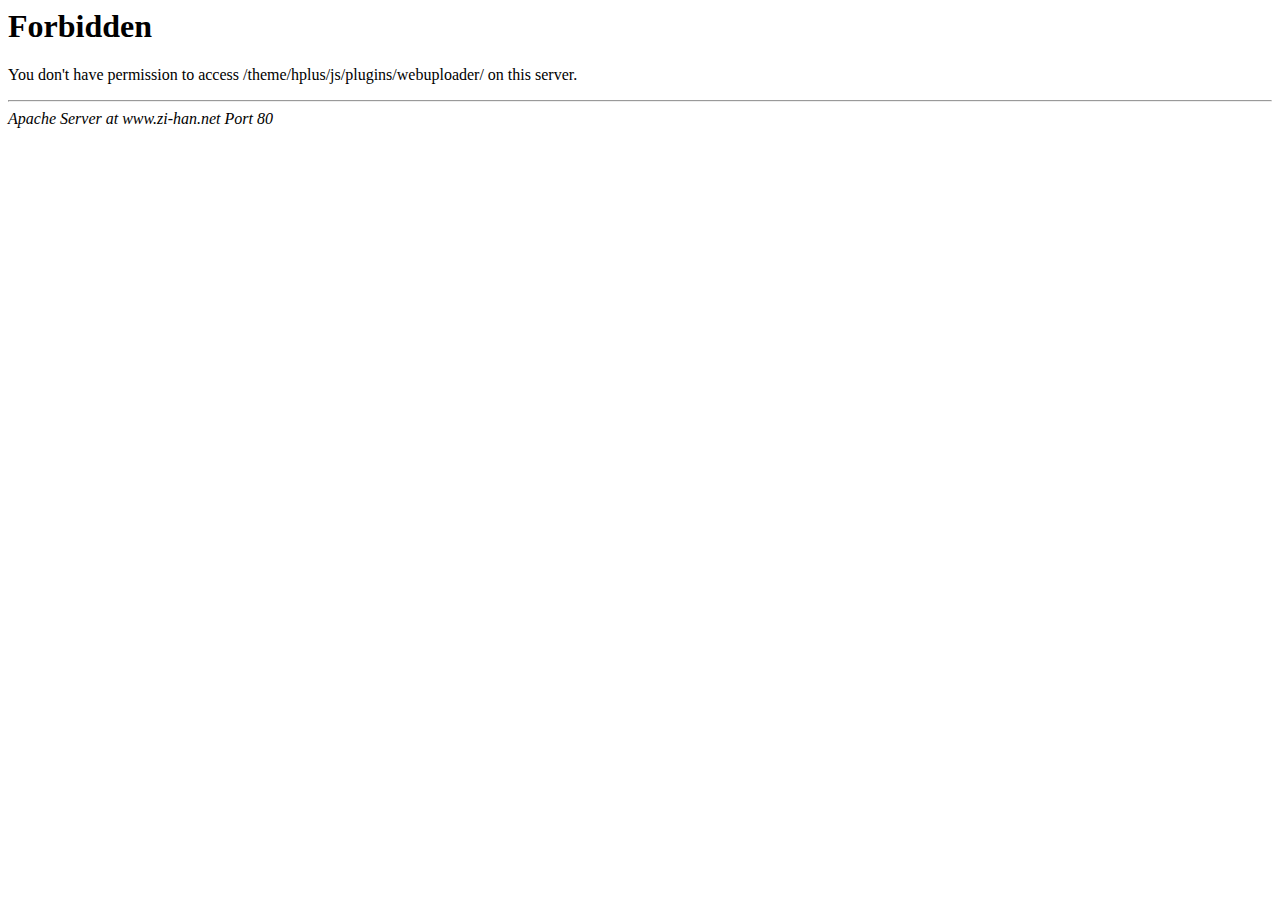
<file: js/plugins/webuploader/index.html>
<!DOCTYPE HTML PUBLIC "-//IETF//DTD HTML 2.0//EN">
<html><head>
<title>403 Forbidden</title>
</head><body>
<h1>Forbidden</h1>
<p>You don't have permission to access /theme/hplus/js/plugins/webuploader/
on this server.</p>
<hr>
<address>Apache Server at www.zi-han.net Port 80</address>
</body></html>
</file>
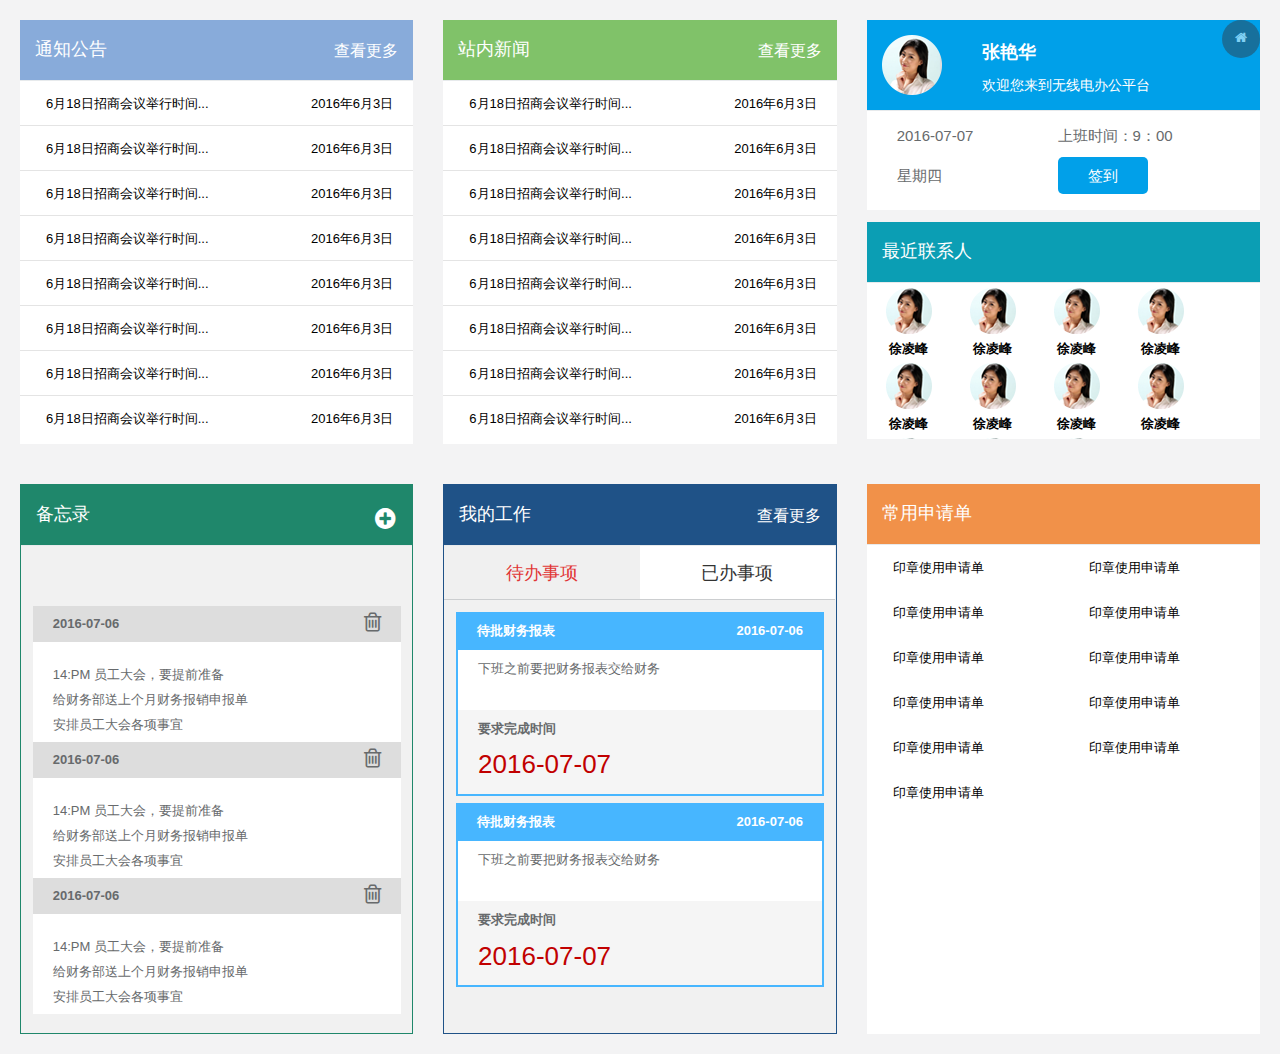
<file: zhuye.html>
<!DOCTYPE html>
<html>


<!-- Mirrored from www.zi-han.net/theme/hplus/graph_sparkline.html by HTTrack Website Copier/3.x [XR&CO'2014], Wed, 20 Jan 2016 14:19:09 GMT -->
<head>

    <meta charset="utf-8">
    <meta name="viewport" content="width=device-width, initial-scale=1.0">


    <title>H+ 后台主题UI框架 - Sparkline图表</title>
    <meta name="keywords" content="H+后台主题,后台bootstrap框架,会员中心主题,后台HTML,响应式后台">
    <meta name="description" content="H+是一个完全响应式，基于Bootstrap3最新版本开发的扁平化主题，她采用了主流的左右两栏式布局，使用了Html5+CSS3等现代技术">

    <link rel="shortcut icon" href="favicon.ico"> 
    <link href="css/bootstrap.min14ed.css?v=3.3.6" rel="stylesheet">
    <link href="css/font-awesome.min93e3.css?v=4.4.0" rel="stylesheet">

    <link href="css/animate.min.css" rel="stylesheet">
    <link href="css/style.min.css?v=4.1.0" rel="stylesheet">
    <link href="css/zhuye.css" rel="stylesheet">

</head>

<body class="gray-bg">
    <div class="wrapper wrapper-content animated fadeInDown zhuye-top">
        <div class="row">
 <!--通知公告-->
            <div class="col-sm-4">
                <div class="ibox float-e-margins">
                    <div class="ibox-title" style="background-color: #88abda;">
                        <h5>通知公告</h5>
                        <div class="ibox-tools">
                            <a class="look-more">
                                                                                                 查看更多
                             </a>
                        </div>
                    </div>
                    <div class="ibox-content text-center h-200">
                        <ul>
                            <li><a href="/"><span>6月18日招商会议举行时间...</span><i>2016年6月3日</i></a></li>

                            <li><a href="/"><span>6月18日招商会议举行时间...</span><i>2016年6月3日</i></a></li>

                            <li><a href="/"><span>6月18日招商会议举行时间...</span><i>2016年6月3日</i></a></li>

                             <li><a href="/"><span>6月18日招商会议举行时间...</span><i>2016年6月3日</i></a></li>

                            <li><a href="/"><span>6月18日招商会议举行时间...</span><i>2016年6月3日</i></a></li>

                           <li><a href="/"><span>6月18日招商会议举行时间...</span><i>2016年6月3日</i></a></li>

                            <li><a href="/"><span>6月18日招商会议举行时间...</span><i>2016年6月3日</i></a></li>

                            <li><a href="/"><span>6月18日招商会议举行时间...</span><i>2016年6月3日</i></a></li>
                        </ul>
                    </div>
                </div>
            </div>
 <!--站内新闻-->
            <div class="col-sm-4">
                <div class="ibox float-e-margins">
                    <div class="ibox-title"  style="background-color: #80c269;">
                        <h5>站内新闻</h5>
                        <div class="ibox-tools">
                            <a class="look-more">
                                查看更多
                            </a>
                        </div>
                    </div>
                    <div class="ibox-content text-center h-200">
                       <ul>
                            <li><a href="/"><span>6月18日招商会议举行时间...</span><i>2016年6月3日</i></a></li>

                            <li><a href="/"><span>6月18日招商会议举行时间...</span><i>2016年6月3日</i></a></li>

                            <li><a href="/"><span>6月18日招商会议举行时间...</span><i>2016年6月3日</i></a></li>

                             <li><a href="/"><span>6月18日招商会议举行时间...</span><i>2016年6月3日</i></a></li>

                            <li><a href="/"><span>6月18日招商会议举行时间...</span><i>2016年6月3日</i></a></li>

                           <li><a href="/"><span>6月18日招商会议举行时间...</span><i>2016年6月3日</i></a></li>
                           
                            <li><a href="/"><span>6月18日招商会议举行时间...</span><i>2016年6月3日</i></a></li>

                            <li><a href="/"><span>6月18日招商会议举行时间...</span><i>2016年6月3日</i></a></li>
                        </ul>
                    </div>
                </div>
            </div>
 <!--考勤签到-->
            <div class="col-sm-4 kaoqin">
                <div class="ibox float-e-margins">
                    <div class="ibox-title" style="background:#00a0e9;">
                        <h5>
                        	<img src="images/touxiang-big_03.png"/>
                        	<b>张艳华</b>
                        	<p>欢迎您来到无线电办公平台</p>
                        </h5>
                    </div>
                    <div class="ibox-content">
                         <span class="date">2016-07-07</span>
                         <span class="work-time">上班时间：9：00</span>
                         <span class="xingqi">星期四</span>
                         <span class="qiandao"><a href="">签到</a></span>
                    </div>
                </div>
            </div>
 <!--最近联系人-->           
            <div class="col-sm-4 tongxun">
                <div class="ibox float-e-margins">
                    <div class="ibox-title" style="background:#0b9eb4;">
                        <h5>最近联系人</h5>
                    </div>
                    <div class="ibox-content">
                          <ul>
                          	<li>
                          	  <a href="/">
                          		<img src="images/touxiang.png" />
                          		<b>徐凌峰</b>
                          	  </a>
                          	</li>
                          	<li>
                          	  <a href="/">
                          		<img src="images/touxiang.png" />
                          		<b>徐凌峰</b>
                          	  </a>
                          	</li>
                          	<li>
                          	  <a href="/">
                          		<img src="images/touxiang.png" />
                          		<b>徐凌峰</b>
                          	  </a>
                          	</li>
                          	<li>
                          	  <a href="/">
                          		<img src="images/touxiang.png" />
                          		<b>徐凌峰</b>
                          	  </a>
                          	</li>
                          	<li>
                          	  <a href="/">
                          		<img src="images/touxiang.png" />
                          		<b>徐凌峰</b>
                          	  </a>
                          	</li>
                          	<li>
                          	  <a href="/">
                          		<img src="images/touxiang.png" />
                          		<b>徐凌峰</b>
                          	  </a>
                          	</li>
                          	<li>
                          	  <a href="/">
                          		<img src="images/touxiang.png" />
                          		<b>徐凌峰</b>
                          	  </a>
                          	</li>
                          	<li>
                          	  <a href="/">
                          		<img src="images/touxiang.png" />
                          		<b>徐凌峰</b>
                          	  </a>
                          	</li>
                          	<li>
                          	  <a href="/">
                          		<img src="images/touxiang.png" />
                          		<b>徐凌峰</b>
                          	  </a>
                          	</li>
                          	<li>
                          	  <a href="/">
                          		<img src="images/touxiang.png" />
                          		<b>徐凌峰</b>
                          	  </a>
                          	</li>
                          	<li>
                          	  <a href="/">
                          		<img src="images/touxiang.png" />
                          		<b>徐凌峰</b>
                          	  </a>
                          	</li>
                          	
                          </ul>
                    </div>
                </div>
            </div>
            
        </div>
    </div>

     <div class="wrapper wrapper-content animated fadeInDown zhuye-bottom">
        <div class="row">
 <!--备忘录-->
            <div class="col-sm-4 beiwanglu">
                <div class="ibox float-e-margins">
                    <div class="ibox-title" style=" background:#1f876b;">
                        <h5>备忘录</h5>
                        <div class="ibox-tools">
                            <button type="button" class="btn" data-toggle="modal" data-target="#myModa2"><i class="fa fa-plus-circle" style="font-size: 24px;color: #fff;
"></i></button>
                            
                        </div>
                    </div>
                    <div class="ibox-content">
                    	<div class="search">
                    		
                    	</div>
                       <dl>
                          <dt><b>2016-07-06</b><i class="fa fa-trash-o"></i></dt>
                          <dd>
                          	14:PM 员工大会，要提前准备<br />
                          	给财务部送上个月财务报销申报单<br />
                          	安排员工大会各项事宜<br />
                          </dd>
                      </dl>
                       <dl>
                          <dt><b>2016-07-06</b><i class="fa fa-trash-o"></i></dt>
                          <dd>
                          	14:PM 员工大会，要提前准备<br />
                          	给财务部送上个月财务报销申报单<br />
                          	安排员工大会各项事宜<br />
                          </dd>
                      </dl>
                       <dl>
                          <dt><b>2016-07-06</b><i class="fa fa-trash-o"></i></dt>
                          <dd>
                          	14:PM 员工大会，要提前准备<br />
                          	给财务部送上个月财务报销申报单<br />
                          	安排员工大会各项事宜<br />
                          </dd>
                      </dl>                      
                    </div>
                </div>
            </div>
            <div class="modal inmodal fade" id="myModa2" tabindex="-1" role="dialog"  aria-hidden="true">
                                <div class="modal-dialog">
                                	<form role="form">
	                                    <div class="modal-content">
	                                        <div class="modal-header">
	                                            <button type="button" class="close" data-dismiss="modal"><span aria-hidden="true">&times;</span><span class="sr-only">Close</span></button>
	                                            <h4 class="Bt-l">新建备忘录</h4>
	                                        </div>
	                                        <div class="modal-body">
			                     				<p>内容：</p>
			                     				<textarea id="BWl-nr" type="text"></textarea>
	                                        </div>
	                                        <div class="modal-footer">
	                                            <button type="button" class="btn btn-white" data-dismiss="modal">关闭</button>
	                                            <button type="button" class="btn btn-primary">保存</button>
	                                        </div>
	                                    </div>
                                    </form>
                                </div>
                            </div>
 <!--我的工作-->
            <div class="col-sm-4 mywork">
                <div class="ibox float-e-margins">
                    <div class="ibox-title" style=" background:#1f5287;">
                        <h5>我的工作</h5>
                        <div class="ibox-tools">
                            <a class="look-more">
                                                                                                   查看更多
                            </a>
                        </div>
                    </div>
                    <div class="ibox-content">
                    	<div class="select">
                    		<span class="dban on">待办事项</span>
                    		<span class="yban">已办事项</span>
                    	</div>
                    	<div>
                       <div class="shix daiban">
	                       <dl>
	                          <dt><b>待批财务报表</b><i>2016-07-06</i></dt>
	                          <dd>
	                          	<span class="s-content">下班之前要把财务报表交给财务</span>
	                          	<span class="deadline">
	                          		<b>要求完成时间</b>
	                          		<i>2016-07-07</i>
	                          	</span>
	                          	
	                          </dd>
	                      </dl>
	                      <dl>
	                          <dt><b>待批财务报表</b><i>2016-07-06</i></dt>
	                          <dd>
	                          	<span class="s-content">
	                          		下班之前要把财务报表交给财务
	                          	</span>
	                          	<span class="deadline">
	                          		<b>要求完成时间</b>
	                          		<i>2016-07-07</i>
	                          	</span>
	                          	
	                          </dd>
	                      </dl>      
                       </div>
                       
                         <div class="shix yiban">
	                       <dl>
	                          <dt><b>待批财务报表</b><i>2016-07-06</i></dt>
	                          <dd>
	                          	<span class="s-content">
	                          		下班之前要把财务报表交给财务
	                          	</span>
	                          	<span class="deadline">
	                          		<b>要求完成时间</b>
	                          		<i>2016-07-07</i>
	                          	</span>
	                          	
	                          </dd>
	                      </dl>
	                      <dl>
	                          <dt><b>待批财务报表</b><i>2016-07-06</i></dt>
	                          <dd>
	                          	<span class="s-content">下班之前要把财务报表交给财务</span>
	                          	<span class="deadline">
	                          		<b>要求完成时间</b>
	                          		<i>2016-07-07</i>
	                          	</span>
	                          	
	                          </dd>
	                      </dl>      
                       </div>
                    </div>
                    	</div>
                </div>
            </div>
 <!--常用申请单-->
            <div class="col-sm-4">
                <div class="ibox float-e-margins">
                    <div class="ibox-title" style="background-color: #f19149;">
                        <h5>常用申请单</h5>
                    </div>
                    <div class="ibox-content text-center h-200">
                        <ul class="yinzhang">
                            <li><a href="">印章使用申请单</a></li>
                            <li><a href="">印章使用申请单</a></li>
                            <li><a href="">印章使用申请单</a></li>
                            <li><a href="">印章使用申请单</a></li>
                            <li><a href="">印章使用申请单</a></li>
                            <li><a href="">印章使用申请单</a></li>
                            <li><a href="">印章使用申请单</a></li>
                            <li><a href="">印章使用申请单</a></li>
                            <li><a href="">印章使用申请单</a></li>
                            <li><a href="">印章使用申请单</a></li>
                            <li><a href="">印章使用申请单</a></li>
                    
                        </ul>
                    </div>
                </div>
            </div>
        </div>
    </div>
    <script type="text/javascript" src="js/jquery.min.js" ></script>
    <script type="text/javascript" src="js/bootstrap.min.js" ></script>
    <script src="js/content.min.js?v=1.0.0"></script>
 <script type="text/javascript">
 	$(function(){
 		
 		$(".mywork .select span").click(function(){
 			$(this).addClass("on").siblings().removeClass('on');
 			var indexa=$(this).index();
 			$(".shix").eq(indexa).show().siblings().hide();
 		})
 		$(".mywork .select span").eq(0).trigger("click");
 	})
 </script>
 
</body>


<!-- Mirrored from www.zi-han.net/theme/hplus/graph_sparkline.html by HTTrack Website Copier/3.x [XR&CO'2014], Wed, 20 Jan 2016 14:19:09 GMT -->
</html>
</file>
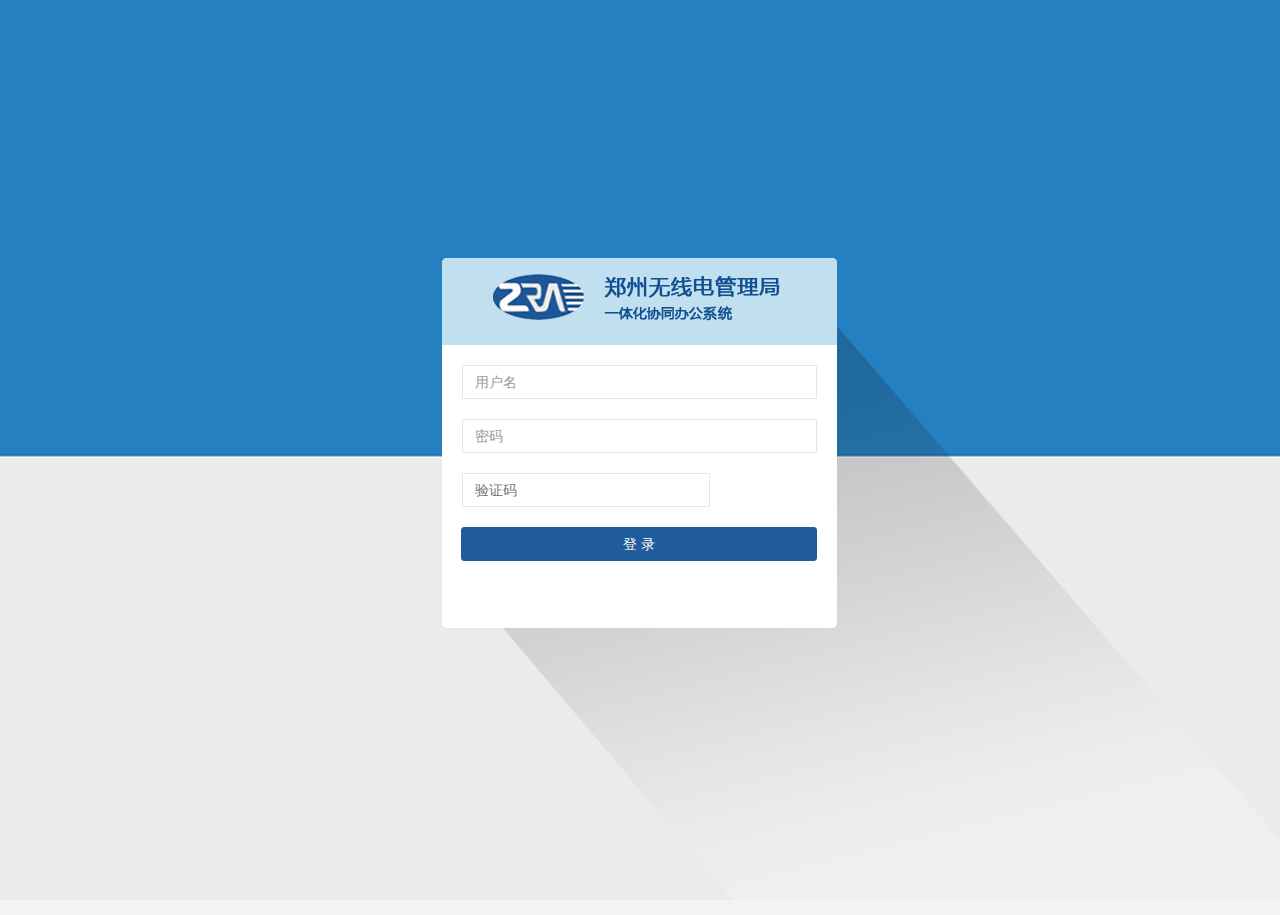
<file: Login/login.html>
<!DOCTYPE html>
<html>


<!-- Mirrored from www.zi-han.net/theme/hplus/login.html by HTTrack Website Copier/3.x [XR&CO'2014], Wed, 20 Jan 2016 14:18:23 GMT -->
<head>

    <meta charset="utf-8">
    <meta name="viewport" content="width=device-width, initial-scale=1.0">


    <title>郑州无线电管理局 一体化协同办公系统 - 登录</title>
    <meta name="keywords" content="H郑州无线电管理局 一体化协同办公系统，无线电管理">
    <meta name="description" content="郑州无线电管理局 一体化协同办公系统，无线电管理">

    <link rel="shortcut icon" href="favicon.ico"> 
    <link href="../css/bootstrap.min14ed.css?v=3.3.6" rel="stylesheet">
    <link href="../css/font-awesome.min93e3.css?v=4.4.0" rel="stylesheet">

    <link href="../css/animate.min.css" rel="stylesheet">
    <link href="../css/style.min.css" rel="stylesheet">
    <link href="login.min.css" rel="stylesheet">
    <!--[if lt IE 9]>
    <meta http-equiv="refresh" content="0;ie.html" />
    <![endif]-->
    <script>if(window.top !== window.self){ window.top.location = window.location;}</script>
</head>

<body class="gray-bg">

    <div class="middle-box text-center loginscreen  animated fadeInDown">
            <form class="m-t" role="form" action="http://www.zi-han.net/theme/hplus/index.html">
            	<div class="form-group Bt">
                    <img src="../images/logo-t.png" />
                </div>
                <div class="form-group">
                    <input type="email" id="UserName" class="form-control" placeholder="用户名" required="">
                </div>
                <div class="form-group">
                    <input type="password" id="password" class="form-control" placeholder="密码" required="">
                </div>
                <div class="form-group">
                    <input type="text" class="other" id="other" placeholder="验证码" required="">
                </div>
                <button type="submit" class="btn btn-default  block m-b">登 录</button>

            </form>
    </div>
    <script src="../js/jquery.min.js?v=2.1.4"></script>
    <script src="../js/bootstrap.min.js?v=3.3.6"></script>
    <script type="../text/javascript" src="http://tajs.qq.com/stats?sId=9051096" charset="UTF-8"></script>
</body>


<!-- Mirrored from www.zi-han.net/theme/hplus/login.html by HTTrack Website Copier/3.x [XR&CO'2014], Wed, 20 Jan 2016 14:18:23 GMT -->
</html>
</file>
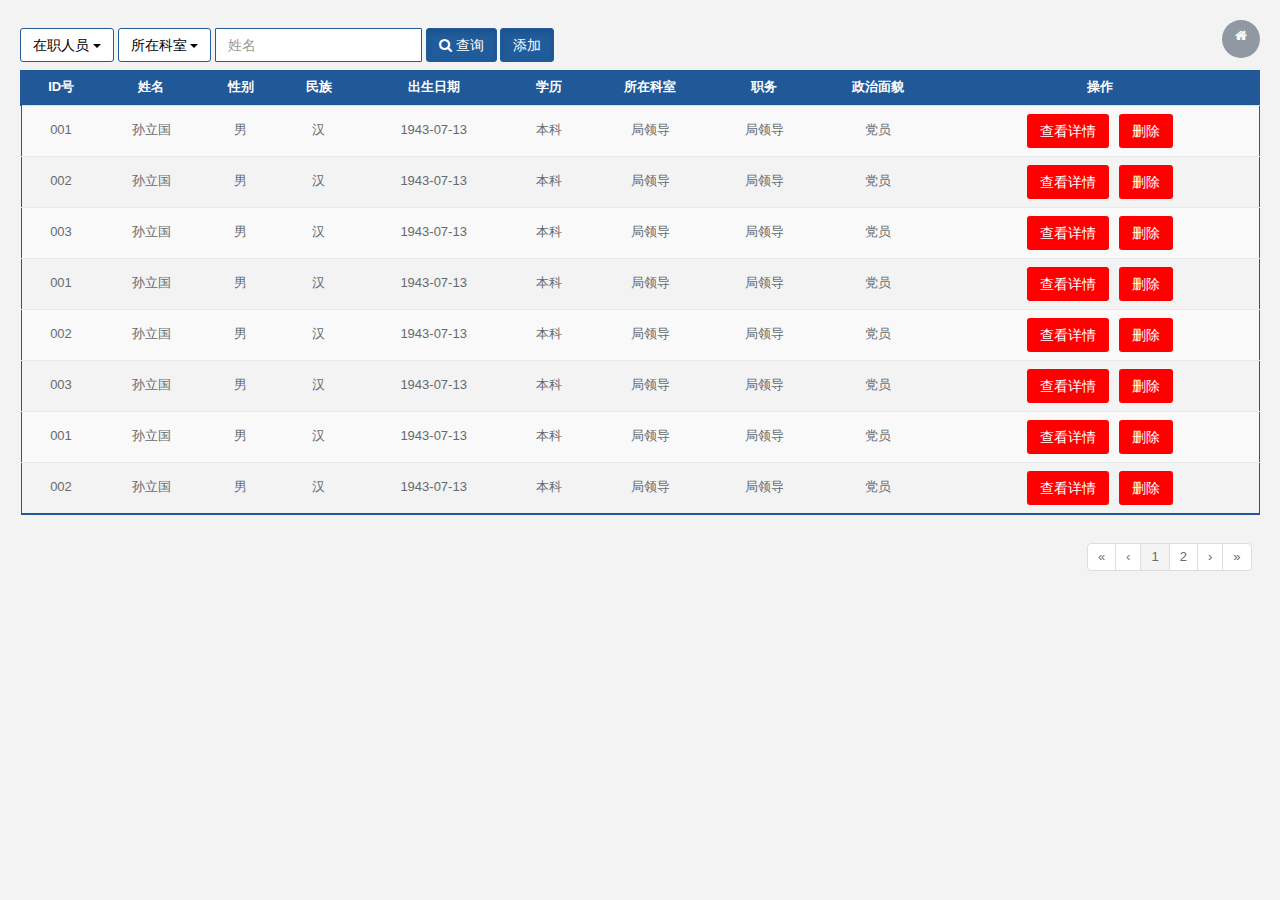
<file: PersonnelInfo/archives_manage.html>
<!DOCTYPE html PUBLIC "-//W3C//DTD XHTML 1.0 Transitional//EN" "http://www.w3.org/TR/xhtml1/DTD/xhtml1-transitional.dtd">
<html xmlns="http://www.w3.org/1999/xhtml">
<head>
	<meta charset="utf-8">
	<meta name="renderer" content="webkit">
    <meta http-equiv="Cache-Control" content="no-siteapp" />
	<title>人事资料管理</title>
	
	<meta name="keywords" content="无线电管理局，郑州无线电管理局">
    <meta name="description" content="无线电管理局，郑州无线电管理局">
    <link rel="shortcut icon" href="favicon.ico"> 
	<link href="../css/bootstrap.min.css" rel="stylesheet">
    <link href="../css/font-awesome.min93e3.css" rel="stylesheet">
    <link href="../css/animate.min.css" rel="stylesheet">
    <link href="archives.css" rel="stylesheet">
    <link href="../css/style.min.css" rel="stylesheet">
    
 
</head>

<body class="gray-bg">
	<div class="wrapper wrapper-content animated fadeInDown">
		<form class="navbar-form navbar-left" role="search">
			<div class="btn-group">
			  <button type="button" class="btn btn-default dropdown-toggle" data-toggle="dropdown" aria-haspopup="true" aria-expanded="false">
			    在职人员 <span class="caret"></span>
			  </button>
			  <ul class="dropdown-menu">
			    <li><a href="#">离职人员</a></li>
			  </ul>
			</div>
			<!--在职人员 下拉-->
			<div class="btn-group">
			  <button type="button" class="btn btn-default dropdown-toggle" data-toggle="dropdown" aria-haspopup="true" aria-expanded="false">
			    所在科室 <span class="caret"></span>
			  </button>
			  <ul class="dropdown-menu">
			    <li><a href="#">办公室</a></li>
			    <li><a href="#">监督检查科</a></li>
			    <li><a href="#">频率管理科</a></li>
			    <li><a href="#">台站管理科</a></li>
			    <li><a href="#">无线电监测站</a></li>
			    <li><a href="#">人事科</a></li>
			  </ul>
			</div>
			<!--所在科室 下拉-->
			<div class="btn-group">
			  <input type="text" id="UserName" class="form-control" placeholder="姓名" aria-describedby="basic-addon1">
			</div>
			<!--姓名 搜索-->
	        <button class="btn btn-default active" type="button"><i class="fa fa-search"></i> 查询</button>
	        <button class="btn btn-default active" type="button"> 添加</button>
	    </form>
	    <!--表单搜索结束-->
		<table class="footable table table table-striped table-hover datatable toggle-arrow-tiny" data-page-size="8">
              <thead class="blue">
                <tr>
                  <th>ID号</th>
                  <th>姓名</th>
                  <th>性别</th>
                  <th>民族</th>
                  <th>出生日期</th>
                  <th>学历</th>
                  <th>所在科室</th>
                  <th>职务</th>
                  <th>政治面貌</th>
                  <th>操作</th>
                </tr>
              </thead>
              <tbody>
                <tr>
                  <td>001</td>
                  <td>孙立国</td>
                  <td>男</td>
                  <td>汉</td>
                  <td>1943-07-13</td>
                  <td>本科</td>
                  <td>局领导</td>
                  <td>局领导</td>
                  <td>党员</td>
                  <td><button class="btn btn-details" data-toggle="modal" data-target="#myModal" type="button">查看详情</button><button class="btn btn-delete">删除</button></td>
                </tr>
                <tr>
                  <td>002</td>
                  <td>孙立国</td>
                  <td>男</td>
                  <td>汉</td>
                  <td>1943-07-13</td>
                  <td>本科</td>
                  <td>局领导</td>
                  <td>局领导</td>
                  <td>党员</td>
                  <td><button class="btn btn-details" data-toggle="modal" data-target="#myModal" type="button">查看详情</button><button class="btn btn-delete">删除</button></td>
                </tr>
                <tr>
                  <td>003</td>
                  <td>孙立国</td>
                  <td>男</td>
                  <td>汉</td>
                  <td>1943-07-13</td>
                  <td>本科</td>
                  <td>局领导</td>
                  <td>局领导</td>
                  <td>党员</td>
                  <td><button class="btn btn-details" data-toggle="modal" data-target="#myModal" type="button">查看详情</button><button class="btn btn-delete">删除</button></td>
                </tr>
                <tr>
                  <td>001</td>
                  <td>孙立国</td>
                  <td>男</td>
                  <td>汉</td>
                  <td>1943-07-13</td>
                  <td>本科</td>
                  <td>局领导</td>
                  <td>局领导</td>
                  <td>党员</td>
                  <td><button class="btn btn-details" data-toggle="modal" data-target="#myModal" type="button">查看详情</button><button class="btn btn-delete">删除</button></td>
                </tr>
                <tr>
                  <td>002</td>
                  <td>孙立国</td>
                  <td>男</td>
                  <td>汉</td>
                  <td>1943-07-13</td>
                  <td>本科</td>
                  <td>局领导</td>
                  <td>局领导</td>
                  <td>党员</td>
                  <td><button class="btn btn-details" data-toggle="modal" data-target="#myModal" type="button">查看详情</button><button class="btn btn-delete">删除</button></td>
                </tr>
                <tr>
                  <td>003</td>
                  <td>孙立国</td>
                  <td>男</td>
                  <td>汉</td>
                  <td>1943-07-13</td>
                  <td>本科</td>
                  <td>局领导</td>
                  <td>局领导</td>
                  <td>党员</td>
                  <td><button class="btn btn-details" data-toggle="modal" data-target="#myModal" type="button">查看详情</button><button class="btn btn-delete">删除</button></td>
                </tr>
                <tr>
                  <td>001</td>
                  <td>孙立国</td>
                  <td>男</td>
                  <td>汉</td>
                  <td>1943-07-13</td>
                  <td>本科</td>
                  <td>局领导</td>
                  <td>局领导</td>
                  <td>党员</td>
                  <td><button class="btn btn-details" data-toggle="modal" data-target="#myModal" type="button">查看详情</button><button class="btn btn-delete">删除</button></td>
                </tr>
                <tr>
                  <td>002</td>
                  <td>孙立国</td>
                  <td>男</td>
                  <td>汉</td>
                  <td>1943-07-13</td>
                  <td>本科</td>
                  <td>局领导</td>
                  <td>局领导</td>
                  <td>党员</td>
                  <td><button class="btn btn-details" data-toggle="modal" data-target="#myModal" type="button">查看详情</button><button class="btn btn-delete">删除</button></td>
                </tr>
                <tr>
                  <td>003</td>
                  <td>孙立国</td>
                  <td>男</td>
                  <td>汉</td>
                  <td>1943-07-13</td>
                  <td>本科</td>
                  <td>局领导</td>
                  <td>局领导</td>
                  <td>党员</td>
                  <td><button class="btn btn-details" data-toggle="modal" data-target="#myModal" type="button">查看详情</button><button class="btn btn-delete">删除</button></td>
                </tr>
              </tbody>
              <tfoot>
	            <tr>
	                <td colspan="10">
	                    <ul class="pagination pull-right"></ul>
	                </td>
	            </tr>
	          </tfoot>
           </table>			
		<!--表格样式完成 带页码-->
		<div class="modal fade" id="myModal" tabindex="1045" role="dialog" aria-labelledby="myModalLabel">
		  <div class="modal-dialog" role="document">
		    <div class="modal-content">
		      
		      <div class="modal-body">
		      	<button type="button" class="close" data-dismiss="modal" aria-label="Close"><span aria-hidden="true">&times;</span></button>
		        <div class="modal-body-left">
		        	<img src="../images/a5.jpg" />
		        	<ul>
		        		<li style="display: none;"></li>
		        		<li><button class="btn btn-primary"><i class="fa fa-long-arrow-up"></i>上传照片</button></li>
		        		<li><button class="btn btn-warning"><i class="fa fa-long-arrow-up"></i>人事合同</button></li>
		        		<li><button class="btn btn-danger">查看修改记录</button></li>
		        	</ul>
		        </div><!--左侧头像 and 按钮完成-->
		        <div class="modal-body-right">
		        	<div class="mrx qie data-list">
		        		<form class="form-inline">
						  <div class="form-group">
						    <label for="exampleInputName2">姓　　名：</label>
						    <input type="text" class="form-control" id="exampleInputName2" placeholder="Jane Doe" readOnly="ture">
						  </div>
						  <div class="form-group">
						    <label for="exampleInputEmail2">性　　别：</label>
						    <input type="email" class="form-control" id="exampleInputEmail2" placeholder="11111@example.com" readOnly="ture">
						  </div>
						  <div class="form-group">
						    <label for="exampleInputEmail2">民　　族：</label>
						    <input type="email" class="form-control" id="exampleInputEmail2" placeholder="jan4537453mple.com" readOnly="ture">
						  </div>
						  <div class="form-group">
						    <label for="exampleInputEmail2">籍　　贯：</label>
						    <input type="email" class="form-control" id="exampleInputEmail2" placeholder="jane.agsdgasdple.com" readOnly="ture">
						  </div>
						  <div class="form-group">
						    <label for="exampleInputEmail2">学　　历：</label>
						    <input type="email" class="form-control" id="exampleInputEmail2" placeholder="janeasdgacom" readOnly="ture">
						  </div>
						  <div class="form-group">
						    <label for="exampleInputEmail2">所在科室：</label>
						    <input type="email" class="form-control" id="exampleInputEmail2" placeholder="jsgasdgcom" readOnly="ture">
						  </div>
						  <div class="form-group">
						    <label for="exampleInputEmail2">职　　务：</label>
						    <input type="email" class="form-control" id="exampleInputEmail2" placeholder="jancvbndfnb.com" readOnly="ture">
						  </div>
						  <div class="form-group">
						    <label for="exampleInputEmail2">政治面貌：</label>
						    <input type="email" class="form-control" id="exampleInputEmail2" placeholder="jsgasgbagle.com" readOnly="ture">
						  </div>
						  <div class="form-group">
						    <label for="exampleInputEmail2">出生日期：</label>
						    <input type="email" class="form-control" id="exampleInputEmail2" placeholder="jagasdgasdgcom" readOnly="ture">
						  </div>
						  <div class="form-group">
						    <label for="exampleInputEmail2">入党时间：</label>
						    <input type="email" class="form-control" id="exampleInputEmail2" placeholder="jaasdgasdgom" readOnly="ture">
						  </div>
						  <div class="form-group">
						    <label for="exampleInputEmail2">参加工作时间：</label>
						    <input type="email" class="form-control" id="exampleInputEmail2" placeholder="janasdgasgom" readOnly="ture">
						  </div>
						  <div class="form-group">
						    <label for="exampleInputEmail2">手机号码：</label>
						    <input type="email" class="form-control" id="exampleInputEmail2" placeholder="jaasdgasdgcom" readOnly="ture">
						  </div>
						  <div class="form-group">
						    <label for="exampleInputEmail2">工作电话：</label>
						    <input type="email" class="form-control" id="exampleInputEmail2" placeholder="janasdgasdgm" readOnly="ture">
						  </div>
						  <div class="form-group">
						    <label for="exampleInputEmail2">家庭住址：</label>
						    <input type="email" class="form-control" id="exampleInputEmail4" placeholder="janasdgasgm" readOnly="ture">
						  </div>
						</form>
		        		<button class="btn btn-primary" id="edit">编　辑</button>
		        	</div>
		        	<!--默认资料显示-->
		        	<div class="qie head-list">
		        		<!--<div class="toux-sc">
			                <img src="images/xd-rst.png" />
			            </div>
			            <button class="btn btn-primary">上传头像</button>-->
			            <div id="avatar_form">
						    <h4>照片</h4>
						
						    <div class="avatar_container">
							      <form class="clearfix upload-zone" action="" accept-charset="UTF-8" method="post">
							      	<input type="hidden" name="utf8" value="✓">
							      	<input type="hidden" name="_method" value="patch">
							      	<input type="hidden" name="authenticity_token" value="2bWaRNHjuqg7cF/mTAb1j08+1KicnKT1zy1PPpx0hsBV5bp/Ai7iJn1FJnG6qAi3saH1LuyUN2Hsw+XJknoeoA==">
							        <input type="hidden" name="page_refresh_url" id="page_refresh_url" value="https://jinshuju.net/profile/settings">
							        <div class="description">请选择5MB以内的JPG、GIF、PNG格式的照片</div>
							          <span class="gd-btn gd-btn-info gd-btn-small fileinput-button">
							            <span>选择照片</span>
							            <input accept="image/jpeg,image/png,image/gif" name="avatar_from" type="file">
							          </span>
							        <div id="avatar"></div>
								  </form>    
						    </div>
						</div>
		        		<div id="avatar_preview">
						    <h4>预览</h4>
						
						    <div class="preview large"></div>
						    <div class="preview normal"></div>
						    <div class="preview small"></div>
					    </div>
		        		<div class="clearfix"></div>
		        		<button class="btn btn-primary">保存头像</button>
		        	</div>
		        	<div class="qie contract-list">
		        		<ul class="file-list">
		        			<li><img src="../images/danan.png"/><button class="btn">下载</button><button class="btn">删除</button></li>
		        			<li><img src="../images/danan.png"/><button class="btn">下载</button><button class="btn">删除</button></li>
		        			<li><img src="../images/danan.png"/><button class="btn">下载</button><button class="btn">删除</button></li>
		        			<li><img src="../images/danan.png"/><button class="btn">下载</button><button class="btn">删除</button></li>
		        			<li><img src="../images/danan.png"/><button class="btn">下载</button><button class="btn">删除</button></li>
		        			<li><img src="../images/danan.png"/><button class="btn">下载</button><button class="btn">删除</button></li>
		        			<li><img src="../images/danan.png"/><button class="btn">下载</button><button class="btn">删除</button></li>
		        			<li><img src="../images/danan.png"/><button class="btn">下载</button><button class="btn">删除</button></li>
		        			<li><img src="../images/danan.png"/><button class="btn">下载</button><button class="btn">删除</button></li>
		        			<li><img src="../images/danan.png"/><button class="btn">下载</button><button class="btn">删除</button></li>
		        		</ul>
		        		<div class="clearfix"></div>
		        		<div class="updata"><input type="file" id="" placeholder="" class=""/><button class="btn btn-primary">上传</button></div>
		        	</div>
		        	<div class="qie record-list">
		        		<ol>
		        			<li>余华于2016年6月20日上传了此人事合同</li>
		        			<li>余华于2016年6月21日上传了此人事合同</li>
		        			<li>余华于2016年6月22日上传了此人事合同</li>
		        			<li>余华于2016年6月23日上传了此人事合同</li>
		        			<li>余华于2016年6月20日上传了此人事合同</li>
		        			<li>余华于2016年6月20日上传了此人事合同</li>
		        			<li>余华于2016年6月20日上传了此人事合同</li>
		        			<li>余华于2016年6月20日上传了此人事合同</li>
		        			<li>余华于2016年6月20日上传了此人事合同</li>
		        			<li>余华于2016年6月20日上传了此人事合同</li>
		        			<li>余华于2016年6月20日上传了此人事合同</li>
		        			<li>余华于2016年6月20日上传了此人事合同</li>
		        			<li>余华于2016年6月20日上传了此人事合同</li>
		        			<li>余华于2016年6月20日上传了此人事合同</li>
		        		</ol>
		        	</div>
		        </div>
		      </div>
		    </div>
		  </div>
		</div>
	</div>
    
	<script src="../js/jquery.min.js"></script>
	<script src="../js/plugins/footable/footable.all.min.js"></script><!--table 翻页js-->
     <script>
        $(document).ready(function(){$(".footable").footable();});
        $("#edit").click(function(){
        	$(".mrx").find(".form-control").attr("readOnly",false);
        })
//      $("#myModal").click(function(){
//      	$(".mrx").find(".form-control").attr("readOnly",true);
//      })

$(function(){
	$(".modal-body-left li").click(function(){
		
		var indexa=$(this).index();
		$(".qie").eq(indexa).show().siblings().hide();
	})
	$(".modal-body-left li").eq(0).trigger("click");
})
    </script>
    <script src="../js/bootstrap.min.js"></script>
    <script src="../js/content.min.js"></script>
</body>
</html>
</file>
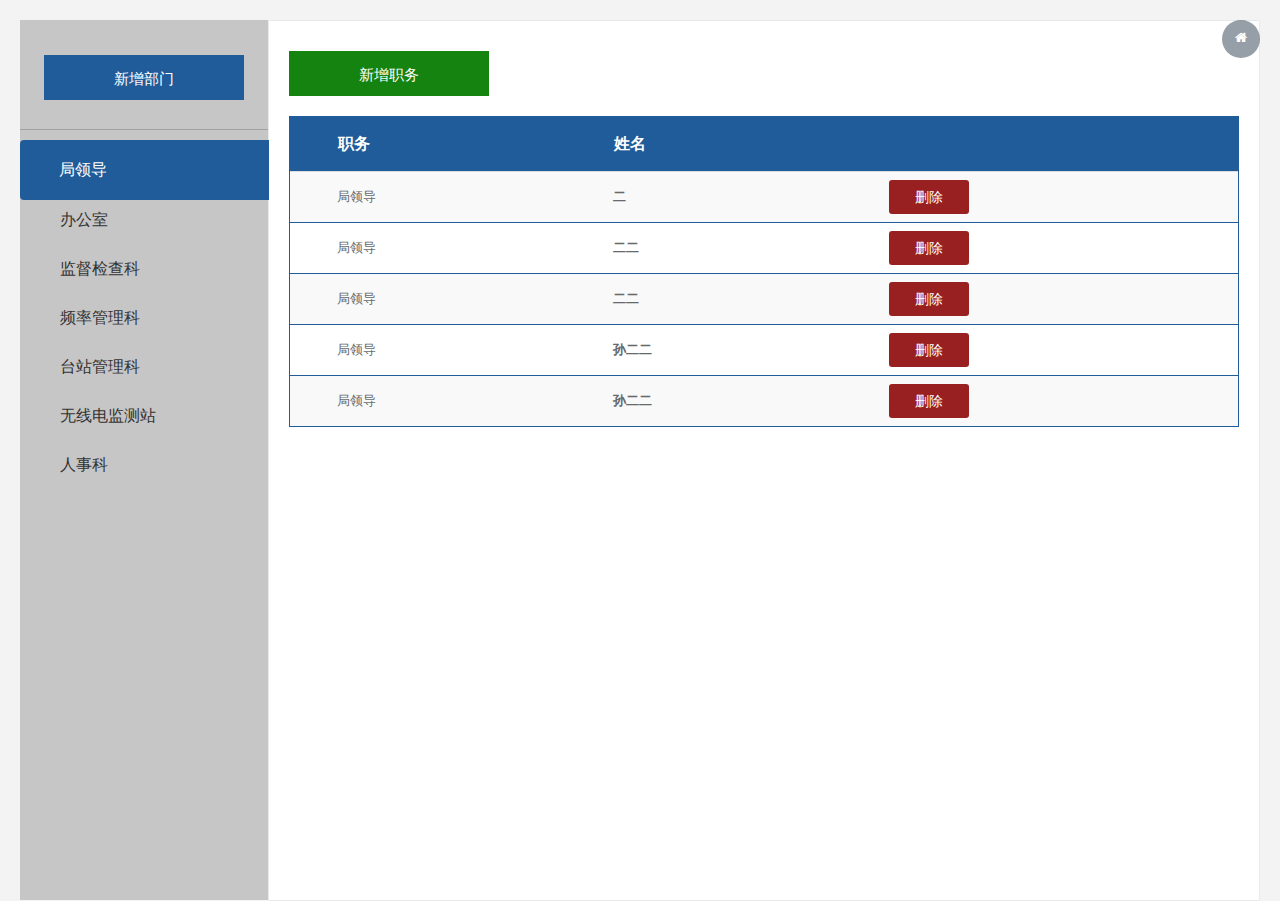
<file: SystemInfo/goujia.html>
<!DOCTYPE html>
<html>

<head>

    <meta charset="utf-8">
    <meta name="viewport" content="width=device-width, initial-scale=1.0">


    <title>系统构架</title>
    <meta name="keywords" content="无线电管理局，郑州无线电管理局">
    <meta name="description" content="无线电管理局，郑州无线电管理局">

    <link rel="shortcut icon" href="favicon.ico"> 
    <link href="../css/bootstrap.min14ed.css?v=3.3.6" rel="stylesheet">
    <link href="../css/font-awesome.min93e3.css?v=4.4.0" rel="stylesheet">
    <link href="../css/animate.min.css" rel="stylesheet">
    <link href="../css/style.min.css?v=4.1.0" rel="stylesheet">
     <link href="goujia.css" rel="stylesheet">

</head>

<body class="gray-bg">
    <div class="wrapper wrapper-content animated fadeInRight">
       

        <div class="row m-b-lg goujia">
            <div class="col-sm-6">
                <div class="tabs-container">

                    <div class="tabs-left">
                    	<div class="zhiwu-bm">
                    		<button data-toggle="modal" data-target="#zhuwu-tj">新增部门</button>
                    	</div>
                        		<div class="modal fade" id="zhuwu-tj" tabindex="1045" role="dialog" aria-labelledby="myModalLabel">
								  <div class="modal-dialog" role="document">
								    <div class="modal-content">
								      
								      <div class="modal-body">
								      	<h5>新增部门</h5>
								      	<button type="button" class="close" data-dismiss="modal" aria-label="Close"><span aria-hidden="true">&times;</span></button>
								      	 <div class="bm-content">
								      	 	<span>新增部门：<input type="text" /></span>
								      	 	<button class="quxiao">取消</button>
								      	 	<button class="save">保存</button>
								      	 	
								      	 </div>
								      </div>
								    </div>
								  </div>
								</div>
                        <ul class="nav nav-tabs">
                            <li class="active"><a data-toggle="tab" href="#tab-8"> 局领导</a></li>
                            <li class=""><a data-toggle="tab" href="#tab-9"> 办公室</a></li>
                            <li class=""><a data-toggle="tab" href="#tab-8"> 监督检查科</a></li>
                            <li class=""><a data-toggle="tab" href="#tab-9"> 频率管理科</a></li>
                            <li class=""><a data-toggle="tab" href="#tab-9"> 台站管理科</a></li>
                            <li class=""><a data-toggle="tab" href="#tab-8"> 无线电监测站</a></li>
                            <li class=""><a data-toggle="tab" href="#tab-9"> 人事科</a></li>
                        </ul>
                        <div class="tab-content ">
                            <div id="tab-8" class="tab-pane active">
                                <div class="panel-body">
                                	<button class="zhiwu-tj" data-toggle="modal" data-target="#bumen-tj">新增职务</button>
                                	<div class="modal fade" id="bumen-tj" tabindex="1045" role="dialog" aria-labelledby="myModalLabel">
								  <div class="modal-dialog" role="document">
								    <div class="modal-content">
								      
								      <div class="modal-body">
								      	<h5>新增职务</h5>
								      	<button type="button" class="close" data-dismiss="modal" aria-label="Close"><span aria-hidden="true">&times;</span></button>
								      	 <div class="bm-content">
								      	 	<span>新增职务：<input type="text" /></span>
								      	 	<button class="quxiao">取消</button>
								      	 	<button class="save">保存</button>
								      	 	
								      	 </div>
								      </div>
								    </div>
								  </div>
								</div>
                                    <table class="footable table table table-striped table-hover datatable toggle-arrow-tiny" data-page-size="8">
							              <thead class="blue">
							                <tr>
                                              <th>职务</th>
							                  <th>姓名</th>
							                  <th></th>
							                </tr>
							              </thead>
							              <tbody>
							                <tr>
							                  <td>局领导</td>
							                  <td>
							                     <b>二</b>
							                  </td>
							                  <td><button class="btn btn-delete">删除</button></td>
							                </tr>
							                 <tr>
							                  <td>局领导</td>
							                  <td>
							                     <b>二二</b>
							                  </td>
							                  <td><button class="btn btn-delete">删除</button></td>
							                </tr>
							                 <tr>
							                  <td>局领导</td>
							                  <td>
							                     <b>二二</b>
							                  </td>
							                  <td><button class="btn btn-delete">删除</button></td>
							                </tr>
							                 <tr>
							                  <td>局领导</td>
							                  <td>
							                     <b>孙二二</b>
							                  </td>
							                  <td><button class="btn btn-delete">删除</button></td>
							                </tr>
							                 <tr>
							                  <td>局领导</td>
							                  <td>
							                     <b>孙二二</b>
							                  </td>
							                  <td><button class="btn btn-delete">删除</button></td>
							                </tr>
							                
							
							               
							              </tbody>
							           </table>			
                                </div>
                           </div>
                        </div>

                    </div>

                </div>
            </div>
            
        </div>
    </div>
    <script src="../js/jquery.min.js?v=2.1.4"></script>
    <script src="../js/bootstrap.min.js?v=3.3.6"></script>
    <script src="../js/content.min.js?v=1.0.0"></script>
<!--     <script type="text/javascript" src="http://tajs.qq.com/stats?sId=9051096" charset="UTF-8"></script> -->
</body>

</html>
</file>
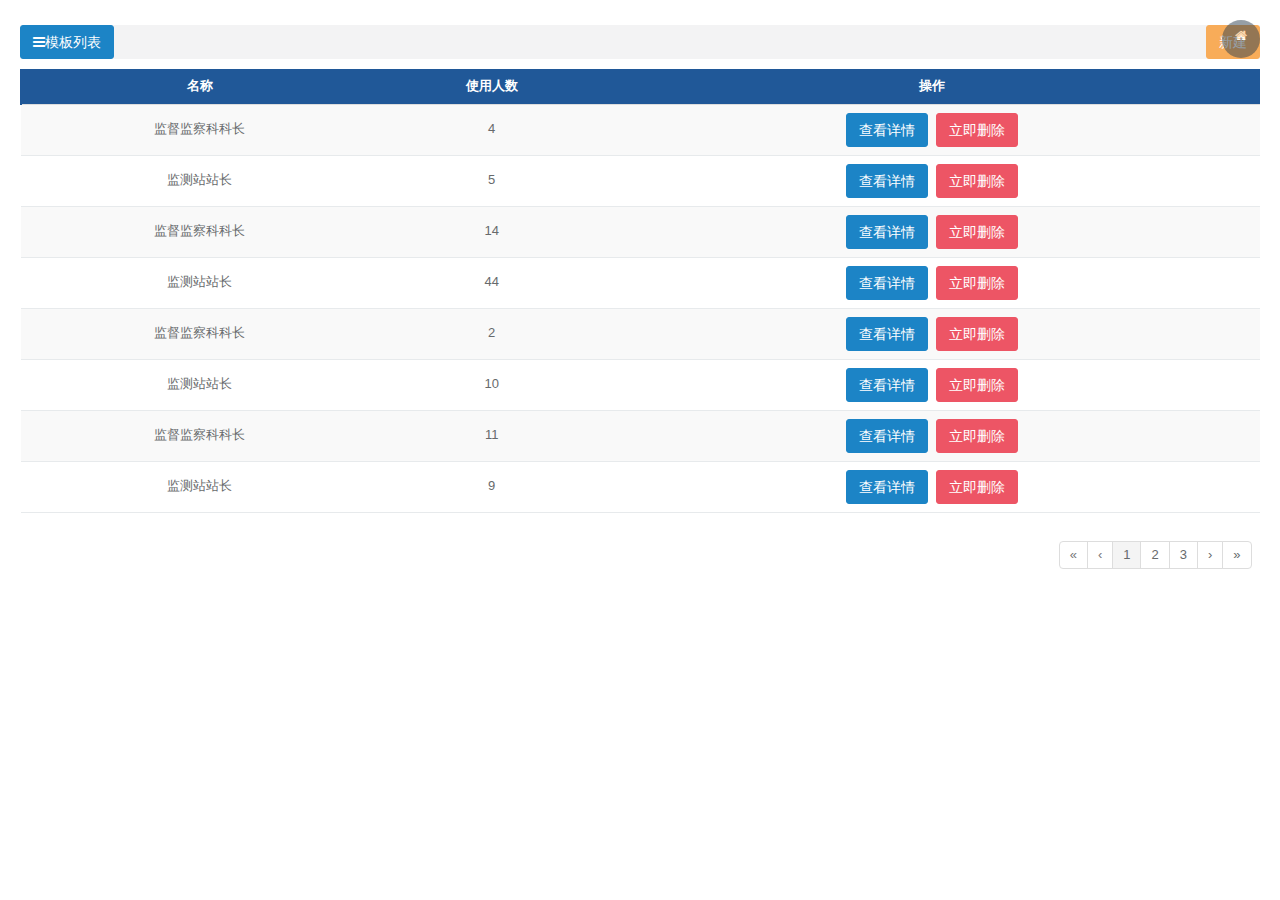
<file: SystemInfo/powers.html>
<!DOCTYPE html PUBLIC "-//W3C//DTD XHTML 1.0 Transitional//EN" "http://www.w3.org/TR/xhtml1/DTD/xhtml1-transitional.dtd">
<html xmlns="http://www.w3.org/1999/xhtml">
<head>
	<meta charset="utf-8">
	<meta name="renderer" content="webkit">
    <meta http-equiv="Cache-Control" content="no-siteapp" />
	<title>权限设置</title>
	
	<meta name="keywords" content="无线电管理局，郑州无线电管理局">
    <meta name="description" content="无线电管理局，郑州无线电管理局">
    <link rel="shortcut icon" href="favicon.ico"> 
	<link href="../css/bootstrap.min.css" rel="stylesheet">
    <link href="../css/font-awesome.min93e3.css" rel="stylesheet">
    <link href="../css/animate.min.css" rel="stylesheet">
    <link href="../css/style.min.css" rel="stylesheet">
    <link href="powers.css" rel="stylesheet">
    
 
</head>

<body>
	<div class="wrapper wrapper-content">
		<div  class="powers-box">
			<div class="powers-top">
				<h4 class="gray-bg"><button class="btn btn-success"><i class="fa fa-bars"></i>模板列表</button><button class="btn btn-warning right" data-toggle="modal" data-target="#myModal" type="button">新建</button></h4>
			</div>
			<table class="footable table table table-striped table-hover datatable toggle-arrow-tiny" data-page-size="8">
              <thead class="blue">
                <tr>
                  <th>名称</th>
                  <th>使用人数</th>
                  <th>操作</th>
                </tr>
              </thead>
              <tbody>
                <tr>
                	<td>监督监察科科长</td>
                	<td>4</td>
                	<td><button class="btn btn-success" data-toggle="modal" data-target="#myModal" type="button">查看详情</button><button class="btn btn-danger">立即删除</button></td>
                </tr>
                <tr>
                	<td>监测站站长</td>
                	<td>5</td>
                	<td><button class="btn btn-success" data-toggle="modal" data-target="#myModal" type="button">查看详情</button><button class="btn btn-danger">立即删除</button></td>
                </tr>
                <tr>
                	<td>监督监察科科长</td>
                	<td>14</td>
                	<td><button class="btn btn-success" data-toggle="modal" data-target="#myModal" type="button">查看详情</button><button class="btn btn-danger">立即删除</button></td>
                </tr>
                <tr>
                	<td>监测站站长</td>
                	<td>44</td>
                	<td><button class="btn btn-success" data-toggle="modal" data-target="#myModal" type="button">查看详情</button><button class="btn btn-danger">立即删除</button></td>
                </tr>
                <tr>
                	<td>监督监察科科长</td>
                	<td>2</td>
                	<td><button class="btn btn-success" data-toggle="modal" data-target="#myModal" type="button">查看详情</button><button class="btn btn-danger">立即删除</button></td>
                </tr>
                <tr>
                	<td>监测站站长</td>
                	<td>10</td>
                	<td><button class="btn btn-success" data-toggle="modal" data-target="#myModal" type="button">查看详情</button><button class="btn btn-danger">立即删除</button></td>
                </tr>
                <tr>
                	<td>监督监察科科长</td>
                	<td>11</td>
                	<td><button class="btn btn-success" data-toggle="modal" data-target="#myModal" type="button">查看详情</button><button class="btn btn-danger">立即删除</button></td>
                </tr>
                <tr>
                	<td>监测站站长</td>
                	<td>9</td>
                	<td><button class="btn btn-success" data-toggle="modal" data-target="#myModal" type="button">查看详情</button><button class="btn btn-danger">立即删除</button></td>
                </tr>
                <tr>
                	<td>监督监察科科长</td>
                	<td>6</td>
                	<td><button class="btn btn-success" data-toggle="modal" data-target="#myModal" type="button">查看详情</button><button class="btn btn-danger">立即删除</button></td>
                </tr>
                <tr>
                	<td>监测站站长</td>
                	<td>5</td>
                	<td><button class="btn btn-success" data-toggle="modal" data-target="#myModal" type="button">查看详情</button><button class="btn btn-danger">立即删除</button></td>
                </tr>
                <tr>
                	<td>监督监察科科长</td>
                	<td>15</td>
                	<td><button class="btn btn-success" data-toggle="modal" data-target="#myModal" type="button">查看详情</button><button class="btn btn-danger">立即删除</button></td>
                </tr>
                <tr>
                	<td>监测站站长</td>
                	<td>21</td>
                	<td><button class="btn btn-success" data-toggle="modal" data-target="#myModal" type="button">查看详情</button><button class="btn btn-danger">立即删除</button></td>
                </tr>
                <tr>
                	<td>监督监察科科长</td>
                	<td>4</td>
                	<td><button class="btn btn-success" data-toggle="modal" data-target="#myModal" type="button">查看详情</button><button class="btn btn-danger">立即删除</button></td>
                </tr>
                <tr>
                	<td>台站管理科科长</td>
                	<td>22</td>
                	<td><button class="btn btn-success" data-toggle="modal" data-target="#myModal" type="button">查看详情</button><button class="btn btn-danger">立即删除</button></td>
                </tr>
                <tr>
                	<td>监督监察科科长</td>
                	<td>10</td>
                	<td><button class="btn btn-success" data-toggle="modal" data-target="#myModal" type="button">查看详情</button><button class="btn btn-danger">立即删除</button></td>
                </tr><tr>
                	<td>监测站站长</td>
                	<td>4</td>
                	<td><button class="btn btn-success" data-toggle="modal" data-target="#myModal" type="button">查看详情</button><button class="btn btn-danger">立即删除</button></td>
                </tr>
                <tr>
                	<td>台站管理科科长</td>
                	<td>14</td>
                	<td><button class="btn btn-success" data-toggle="modal" data-target="#myModal" type="button">查看详情</button><button class="btn btn-danger">立即删除</button></td>
                </tr>
                <tr>
                	<td>监督监察科科长</td>
                	<td>4</td>
                	<td><button class="btn btn-success" data-toggle="modal" data-target="#myModal" type="button">查看详情</button><button class="btn btn-danger">立即删除</button></td>
                </tr>
                <tr>
                	<td>台站管理科科长</td>
                	<td>1</td>
                	<td><button class="btn btn-success" data-toggle="modal" data-target="#myModal" type="button">查看详情</button><button class="btn btn-danger">立即删除</button></td>
                </tr>
                <tr>
                	<td>监测站站长</td>
                	<td>4</td>
                	<td><button class="btn btn-success" data-toggle="modal" data-target="#myModal" type="button">查看详情</button><button class="btn btn-danger">立即删除</button></td>
                </tr>
                <tr>
                	<td>监测站站长</td>
                	<td>1</td>
                	<td><button class="btn btn-success" data-toggle="modal" data-target="#myModal" type="button">查看详情</button><button class="btn btn-danger">立即删除</button></td>
                </tr>
                <tr>
                	<td>台站管理科科长</td>
                	<td>4</td>
                	<td><button class="btn btn-success" data-toggle="modal" data-target="#myModal" type="button">查看详情</button><button class="btn btn-danger">立即删除</button></td>
                </tr>
              </tbody>
              <tfoot>
	            <tr>
	                <td colspan="10">
	                    <ul class="pagination pull-right"></ul>
	                </td>
	            </tr>
	          </tfoot>
           </table>	
			<!--模板列表完成-->
			<div class="modal fade" id="myModal" tabindex="-1" role="dialog" aria-labelledby="myModalLabel">
		    <div class="modal-dialog" role="document">
			    <div class="modal-content">
			      <div class="modal-body">
			      	<button class="btn btn-warning">模板设置中心</button>
			      	<button type="button" class="close" data-dismiss="modal" aria-label="Close"><span aria-hidden="true">&times;</span></button>
			      	<div class="mub-mc clearfix">
			      		<b>模板名称：</b><input type="text" placeholder="监督监察科模板" id="MBmc"/>
			      	</div>
			      	<button class="btn btn-success clearfix">权限设置</button>
			      	<div class="qx-xq">
			      		
			      		<ul>
			      			<li class="YJ-input clearfix"><label><input type="checkbox" class="xsChk" id="checkAll" name="checkAll1">人事管理</label>
			      				<ul>
			      					<li class="EJ-input"><label><input type="checkbox" name="checkAll1">添加人员</label></li>
			      					<li class="EJ-input"><label><input type="checkbox" name="checkAll1">查看信息</label></li>
			      					<li class="EJ-input"><label><input type="checkbox" name="checkAll1">修改信息</label></li>
			      					<li class="EJ-input"><label><input type="checkbox" name="checkAll1">上传合同</label></li>
			      					<li class="EJ-input"><label><input type="checkbox" name="checkAll1">合同下载</label></li>
			      					<li class="EJ-input"><label><input type="checkbox" name="checkAll1">合同删除</label></li>
			      					<li class="EJ-input"><label><input type="checkbox" name="checkAll1">资料删除</label></li>
			      					<li class="EJ-input"><label><input type="checkbox" name="checkAll1">头像修改</label></li>
			      					<li class="EJ-input"><label><input type="checkbox" name="checkAll1">查看记录</label></li>			      					
			      				</ul>
			      			</li>
			      			<li class="YJ-input clearfix"><label><input type="checkbox" class="xsChk" id="checkAll" name="checkAll2">人事管理</label>
			      				<ul>
			      					<li class="EJ-input"><label><input type="checkbox" name="checkAll2">人事管理</label></li>
			      					<li class="EJ-input"><label><input type="checkbox" name="checkAll2">人事管理</label></li>
			      					<li class="EJ-input"><label><input type="checkbox" name="checkAll2">人事管理</label></li>
			      					<li class="EJ-input"><label><input type="checkbox" name="checkAll2">人事管理</label></li>
			      					<li class="EJ-input"><label><input type="checkbox" name="checkAll2">人事管理</label></li>
			      					<li class="EJ-input"><label><input type="checkbox" name="checkAll2">人事管理</label></li>
			      					<li class="EJ-input"><label><input type="checkbox" name="checkAll2">人事管理</label></li>
			      					<li class="EJ-input"><label><input type="checkbox" name="checkAll2">人事管理</label></li>
			      					<li class="EJ-input"><label><input type="checkbox" name="checkAll2">人事管理</label></li>
			      					<li class="EJ-input"><label><input type="checkbox" name="checkAll2">人事管理</label></li>
			      					<li class="EJ-input"><label><input type="checkbox" name="checkAll2">人事管理</label></li>
			      					
			      					
			      				</ul>
			      			</li>
			      			<li class="YJ-input clearfix"><label><input type="checkbox" class="xsChk" id="checkAll" name="checkAll3">人事管理</label>
			      				<ul>
			      					<li class="EJ-input"><label><input type="checkbox" name="checkAll3">人事管理</label></li>
			      					<li class="EJ-input"><label><input type="checkbox" name="checkAll3">人事管理</label></li>
			      					<li class="EJ-input"><label><input type="checkbox" name="checkAll3">人事管理</label></li>
			      					<li class="EJ-input"><label><input type="checkbox" name="checkAll3">人事管理</label></li>
			      					<li class="EJ-input"><label><input type="checkbox" name="checkAll3">人事管理</label></li>
			      					<li class="EJ-input"><label><input type="checkbox" name="checkAll3">人事管理</label></li>
			      					<li class="EJ-input"><label><input type="checkbox" name="checkAll3">人事管理</label></li>
			      					<li class="EJ-input"><label><input type="checkbox" name="checkAll3">人事管理</label></li>
			      					
			      				</ul>
			      			</li>
			      			<li class="YJ-input clearfix"><label><input type="checkbox" class="xsChk" id="checkAll" name="checkAll4">人事管理</label>
			      				<ul>
			      					<li class="EJ-input"><label><input type="checkbox" name="checkAll4">人事管理</label></li>
			      					<li class="EJ-input"><label><input type="checkbox" name="checkAll4">人事管理</label></li>
			      					<li class="EJ-input"><label><input type="checkbox" name="checkAll4">人事管理</label></li>
			      					<li class="EJ-input"><label><input type="checkbox" name="checkAll4">人事管理</label></li>
			      					<li class="EJ-input"><label><input type="checkbox" name="checkAll4">人事管理</label></li>
			      					<li class="EJ-input"><label><input type="checkbox" name="checkAll4">人事管理</label></li>
			      					<li class="EJ-input"><label><input type="checkbox" name="checkAll4">人事管理</label></li>
			      					<li class="EJ-input"><label><input type="checkbox" name="checkAll4">人事管理</label></li>
			      					<li class="EJ-input"><label><input type="checkbox" name="checkAll4">人事管理</label></li>
			      					
			      				</ul>
			      			</li>
			      			<li class="YJ-input clearfix"><label><input type="checkbox" class="xsChk" id="checkAll" name="checkAll5">人事管理</label>
			      				<ul>
			      					<li class="EJ-input"><label><input type="checkbox" name="checkAll5">人事管理</label></li>
			      					<li class="EJ-input"><label><input type="checkbox" name="checkAll5">人事管理</label></li>
			      					<li class="EJ-input"><label><input type="checkbox" name="checkAll5">人事管理</label></li>
			      					<li class="EJ-input"><label><input type="checkbox" name="checkAll5">人事管理</label></li>
			      					<li class="EJ-input"><label><input type="checkbox" name="checkAll5">人事管理</label></li>
			      					<li class="EJ-input"><label><input type="checkbox" name="checkAll5">人事管理</label></li>
			      					<li class="EJ-input"><label><input type="checkbox" name="checkAll5">人事管理</label></li>
			      					<li class="EJ-input"><label><input type="checkbox" name="checkAll5">人事管理</label></li>
			      					<li class="EJ-input"><label><input type="checkbox" name="checkAll5">人事管理</label></li>
			      					
			      				</ul>
			      			</li>
			      			<li class="YJ-input clearfix"><label><input type="checkbox"class="xsChk"  id="checkAll" name="checkAll6">人事管理</label>
			      				<ul>
			      					<li class="EJ-input"><label><input type="checkbox" name="checkAll6">人事管理</label></li>
			      					<li class="EJ-input"><label><input type="checkbox" name="checkAll6">人事管理</label></li>
			      					<li class="EJ-input"><label><input type="checkbox" name="checkAll6">人事管理</label></li>
			      					<li class="EJ-input"><label><input type="checkbox" name="checkAll6">人事管理</label></li>
			      					<li class="EJ-input"><label><input type="checkbox" name="checkAll6">人事管理</label></li>
			      					<li class="EJ-input"><label><input type="checkbox" name="checkAll6">人事管理</label></li>
			      					<li class="EJ-input"><label><input type="checkbox" name="checkAll6">人事管理</label></li>
			      					<li class="EJ-input"><label><input type="checkbox" name="checkAll6">人事管理</label></li>
			      					<li class="EJ-input"><label><input type="checkbox" name="checkAll6">人事管理</label></li>
			      					
			      				</ul>
			      			</li>
			      			<li class="YJ-input clearfix"><label><input type="checkbox" class="xsChk" id="checkAll" name="checkAll7">人事管理</label>
			      				<ul>
			      					<li class="EJ-input"><label><input type="checkbox" name="checkAll7">人事管理</label></li>
			      					<li class="EJ-input"><label><input type="checkbox" name="checkAll7">人事管理</label></li>
			      					<li class="EJ-input"><label><input type="checkbox" name="checkAll7">人事管理</label></li>
			      					<li class="EJ-input"><label><input type="checkbox" name="checkAll7">人事管理</label></li>
			      					<li class="EJ-input"><label><input type="checkbox" name="checkAll7">人事管理</label></li>
			      					<li class="EJ-input"><label><input type="checkbox" name="checkAll7">人事管理</label></li>
			      					<li class="EJ-input"><label><input type="checkbox" name="checkAll7">人事管理</label></li>
			      					<li class="EJ-input"><label><input type="checkbox" name="checkAll7">人事管理</label></li>
			      					<li class="EJ-input"><label><input type="checkbox" name="checkAll7">人事管理</label></li>
			      					
			      				</ul>
			      			</li>
			      			<li class="YJ-input clearfix"><label><input type="checkbox" class="xsChk" id="checkAll" name="checkAll8">人事管理</label>
			      				<ul>
			      					<li class="EJ-input"><label><input type="checkbox" name="checkAll8">人事管理</label></li>
			      					<li class="EJ-input"><label><input type="checkbox" name="checkAll8">人事管理</label></li>
			      					<li class="EJ-input"><label><input type="checkbox" name="checkAll8">人事管理</label></li>
			      					<li class="EJ-input"><label><input type="checkbox" name="checkAll8">人事管理</label></li>
			      					<li class="EJ-input"><label><input type="checkbox" name="checkAll8">人事管理</label></li>
			      					<li class="EJ-input"><label><input type="checkbox" name="checkAll8">人事管理</label></li>
			      					<li class="EJ-input"><label><input type="checkbox" name="checkAll8">人事管理</label></li>
			      					<li class="EJ-input"><label><input type="checkbox" name="checkAll8">人事管理</label></li>
			      					<li class="EJ-input"><label><input type="checkbox" name="checkAll8">人事管理</label></li>
			      					
			      				</ul>
			      			</li>
			      			
			      			
			      		</ul>
			      	</div>
			      	
			      </div>
			    </div>
	    	</div>
			<!--弹窗完成-->
			</div>
    
	<script src="../js/jquery.min.js"></script>
	
	<script src="../js/plugins/footable/footable.all.min.js"></script><!--table 翻页js-->
     <script>
        $(document).ready(function(){$(".footable").footable();});
    </script>
    <script src="../js/bootstrap.min.js"></script>
    
    <script src="../js/content.min.js"></script>
     <script src="../js/xs_checkbox_all.js" type="text/javascript"></script>
</body>
</html>
</file>
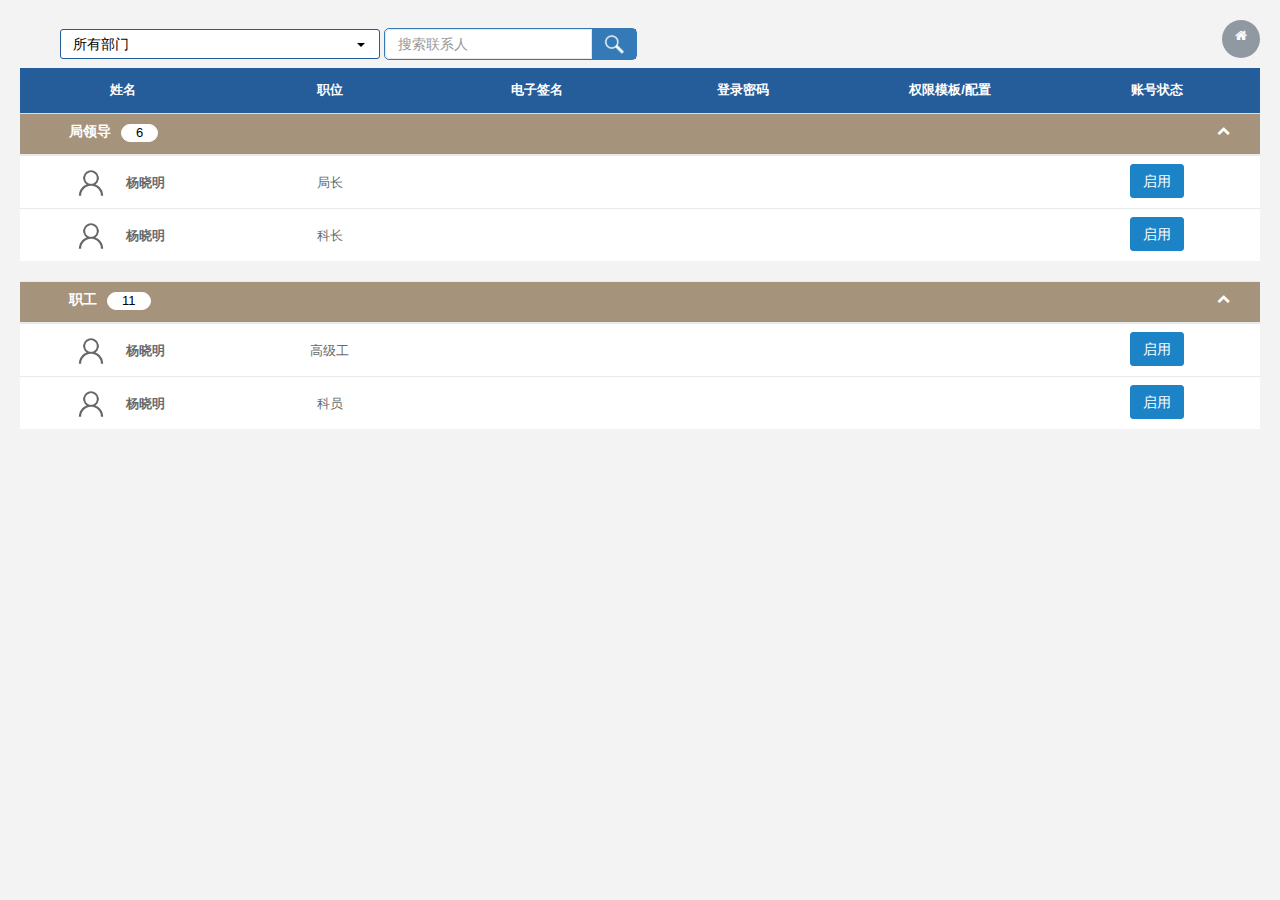
<file: SystemInfo/zhhSet.html>
<!DOCTYPE html PUBLIC "-//W3C//DTD XHTML 1.0 Transitional//EN" "http://www.w3.org/TR/xhtml1/DTD/xhtml1-transitional.dtd">
<html xmlns="http://www.w3.org/1999/xhtml">

	<head>
		<meta charset="utf-8">
		<meta name="renderer" content="webkit">
		<meta http-equiv="Cache-Control" content="no-siteapp" />
		<title>账号设置</title>

		<meta name="keywords" content="无线电管理局，郑州无线电管理局">
		<meta name="description" content="无线电管理局，郑州无线电管理局">
		<link rel="shortcut icon" href="favicon.ico">
		<link href="zhhSet-page.css" rel="stylesheet">
		<link href="../css/bootstrap.min.css" rel="stylesheet">
		<link href="../css/font-awesome.min93e3.css" rel="stylesheet">
		<link href="../css/animate.min.css" rel="stylesheet">
		<link href="../css/style.min.css" rel="stylesheet">

	</head>

	<body class="gray-bg">
		<div class="zhhSet wrapper wrapper-content animated fadeInRight">
			<div class="row">

				<form class="navbar-form navbar-left" role="search">
					<div class="btn-group">
						<button type="button" class="btn btn-default dropdown-toggle" data-toggle="dropdown" aria-haspopup="true" aria-expanded="false">
			    <span class="bm_list">所有部门 </span><span class="caret"></span>
			  </button>
						<ul class="dropdown-menu">
							<li><a href="#">办公室</a></li>
							<li><a href="#">监督检查科</a></li>
							<li><a href="#">频率管理科</a></li>
							<li><a href="#">台站管理科</a></li>
							<li><a href="#">无线电监测站</a></li>
							<li><a href="#">人事科</a></li>
						</ul>
					</div>
					<!--所在科部门下拉-->
					<div class="input-group">
						<input type="text" class="form-control input-sm" name="search" placeholder="搜索联系人">
						<div class="input-group-btn">
							<a href="javascript:;" id="search"><img src="../images/search.png"></a>
						</div>
					</div>
					<!--搜索输入框-->
				</form>
			</div>
			<div class="row">
				<div class="col-sm-12">
					<table class="table">
						<thead>
							<tr>
								<th>姓名</th>
								<th>职位</th>
								<th>电子签名</th>
								<th>登录密码</th>
								<th>权限模板/配置</th>
								<th>账号状态</th>
							</tr>
						</thead>
						<tbody>
							<tr>
								<td colspan="6" class="zhh_list_content">
									<div>
										<div class="ibox float-e-margins">
											<div class="ibox-title">
												<h5>局领导</h5>
												<span>6</span>
												<div class="ibox-tools">
													<a class="collapse-link">
														<i class="fa fa-chevron-up"></i>
													</a>
												</div>
											</div>
											<div class="ibox-content" style="display: block;">

												<table class="table">
													<tbody>
														<tr>
															<td>
																<div class="tx"><img src="../images/gr.png" /></div><strong>杨晓明</strong><button class="btn btn-outline btn-danger ggtx"  data-toggle="modal" data-target="#myModal1" type="button">更改头像</button></td>
															<td><span>局长</span></td>
															<td>
																<div class="bj_img"><img class="sch_on" src="../images/duihao.png" /></div><button class="btn btn-outline btn-danger bj" data-toggle="modal" data-target="#myModal1" type="button">编辑</button></td>
															<td><button class="btn btn-outline btn-danger chzh_pwd" data-toggle="modal" data-target="#myModal2" type="button">重置密码</button></td>
															<td><b>正局长</b>
																<button class="btn btn-outline btn-danger pzh" data-toggle="modal" data-target="#myModal1" type="button">配置</button></td>
															<td><button class="btn btn-primary zhch" type="button">正常</button><button class="btn btn-success qy" type="button">启用</button><button class="btn btn-danger ty" type="button">停用</button></td>
														</tr>
														<tr>
															<td>
																<div class="tx"><img src="../images/gr.png" /></div><strong>杨晓明</strong><button class="btn btn-outline btn-danger ggtx"  data-toggle="modal" data-target="#myModal1" type="button">更改头像</button></td>
															<td><span>科长</span></td>
															<td>
																<div class="bj_img"><img class="sch_on" src="../images/duihao.png" /></div><button class="btn btn-outline btn-danger bj"  data-toggle="modal" data-target="#myModal1"type="button">编辑</button></td>
															<td><button class="btn btn-outline btn-danger chzh_pwd" type="button"  data-toggle="modal" data-target="#myModal2">重置密码</button></td>
															<td><b>定制</b>
																<button class="btn btn-outline btn-danger pzh" data-toggle="modal" data-target="#myModal1" type="button">配置</button></td>
															<td><button class="btn btn-primary zhch" type="button">正常</button><button class="btn btn-success qy" type="button">启用</button><button class="btn btn-danger ty" type="button">停用</button></td>
														</tr>
													</tbody>
												</table>

											</div>
										</div>
									</div>

								</td>
							</tr>
							<tr>
								<td colspan="6" class="zhh_list_content">

									<div>
										<div class="ibox float-e-margins">
											<div class="ibox-title">
												<h5>职工</h5>
												<span>11</span>
												<div class="ibox-tools">
													<a class="collapse-link">
														<i class="fa fa-chevron-up"></i>
													</a>
												</div>
											</div>
											<div class="ibox-content" style="display: block;">

												<table class="table">
													<thead>
													</thead>
													<tbody>
														<tr>
															<td>
																<div class="tx"><img src="../images/gr.png" /></div><strong>杨晓明</strong><button class="btn btn-outline btn-danger ggtx"  data-toggle="modal" data-target="#myModal1" type="button">更改头像</button></td>
															<td><span>高级工</span></td>
															<td>
																<div class="bj_img"><img class="sch_on" src="../images/duihao.png" /></div><button class="btn btn-outline btn-danger bj"  data-toggle="modal" data-target="#myModal1" type="button">编辑</button></td>
															<td><button class="btn btn-outline btn-danger chzh_pwd" type="button"  data-toggle="modal" data-target="#myModal2">重置密码</button></td>
															<td><b>高级工</b>
																<button class="btn btn-outline btn-danger pzh"  data-toggle="modal" data-target="#myModal1" type="button">配置</button></td>
															<td><button class="btn btn-primary zhch" type="button">正常</button>
																<button class="btn btn-success qy" type="button">启用</button><button class="btn btn-danger ty" type="button">停用</button></td>
														</tr>
														<tr>
															<td>
																<div class="tx"><img src="../images/gr.png" /></div><strong>杨晓明</strong><button class="btn btn-outline btn-danger ggtx"  data-toggle="modal" data-target="#myModal1" type="button">更改头像</button></td>
															<td><span>科员</span></td>
															<td>
																<div class="bj_img"><img class="sch_on" src="../images/duihao.png" /></div><button class="btn btn-outline btn-danger bj" data-toggle="modal" data-target="#myModal1"type="button">编辑</button></td>
															<td><button class="btn btn-outline btn-danger chzh_pwd" type="button"  data-toggle="modal" data-target="#myModal2">重置密码</button></td>
															<td><b>科员</b>
																<!--<a href="javascript:;">配置</a>--><button class="btn btn-outline btn-danger pzh"  data-toggle="modal" data-target="#myModal1" type="button">配置</button></td>
															<td><button class="btn btn-primary zhch" type="button">正常</button>
																<button class="btn btn-success qy" type="button">启用</button><button class="btn btn-danger ty" type="button">停用</button></td>
														</tr>
													</tbody>
												</table>

											</div>
										</div>
									</div>

								</td>
							</tr>
						</tbody>
					</table>
				</div>
			</div>

			<div class="modal fade" id="myModal1" tabindex="-1" role="dialog" aria-labelledby="myModalLabel" style="display: none;">
				<div class="modal-dialog" role="document">
					<div class="modal-content">

						<div class="modal-body">
							<button type="button" class="close" data-dismiss="modal" aria-label="Close"><span aria-hidden="true">×</span></button>
							<div class="modal-body-left">
								<img src="../images/xd-rst.png">
								<ul>
									<li><img src="../images/gr.png"/></li>
									<li><button class="btn btn-primary"><i class="fa fa-long-arrow-up"></i>上传照片</button></li>
									<li><button class="btn btn-warning"><i class="fa fa-long-arrow-up"></i>电子签名</button></li>
									<li><button data-target="#myModal3" data-toggle="modal" class="btn btn-danger" type="button">权限配置操作</button></li>
								</ul>
							</div>
							<!--左侧头像 and 按钮完成-->
							<div class="modal-body-right">

								<div class="qie head-list" style="display: block;">
									<!--<div class="toux-sc">
			                <img src="../images/xd-rst.png" />
			            </div>
			            <button class="btn btn-primary">上传头像</button>-->
									<div id="avatar_form">
										<h4>照片</h4>

										<div class="avatar_container">
											<form class="clearfix upload-zone" action="/avatar/update_uploaded" accept-charset="UTF-8" method="post">
												<input type="hidden" name="utf8" value="✓">
												<input type="hidden" name="_method" value="patch">
												<input type="hidden" name="authenticity_token" value="2bWaRNHjuqg7cF/mTAb1j08+1KicnKT1zy1PPpx0hsBV5bp/Ai7iJn1FJnG6qAi3saH1LuyUN2Hsw+XJknoeoA==">
												<input type="hidden" name="page_refresh_url" id="page_refresh_url" value="https://jinshuju.net/profile/settings">
												<div class="description">请选择5MB以内的JPG、GIF、PNG格式的照片</div>
												<span class="gd-btn gd-btn-info gd-btn-small fileinput-button">
							            <span>选择照片</span>
												<input accept="image/jpeg,image/png,image/gif" name="avatar_from" type="file">
												</span>
												<div id="avatar"></div>
											</form>
										</div>
									</div>
									<div id="avatar_preview">
										<h4>预览</h4>

										<div class="preview large"></div>
										<div class="preview normal"></div>
										<div class="preview small"></div>
									</div>
									<div class="clearfix"></div>
									<button class="btn btn-primary">保存头像</button>
								</div>

							</div>
						</div>
					</div>
				</div>
			</div>
		</div>

		<script src="../js/jquery.min.js"></script>
		<script src="../js/bootstrap.min.js"></script>
		<script src="../js/content.min.js"></script>
		<script src="../js/plugins/footable/footable.all.min.js"></script>
		<script src="zhhSet.js"></script>

		<!--table 翻页js-->
		<script>
		</script>

	</body>

</html>
</file>
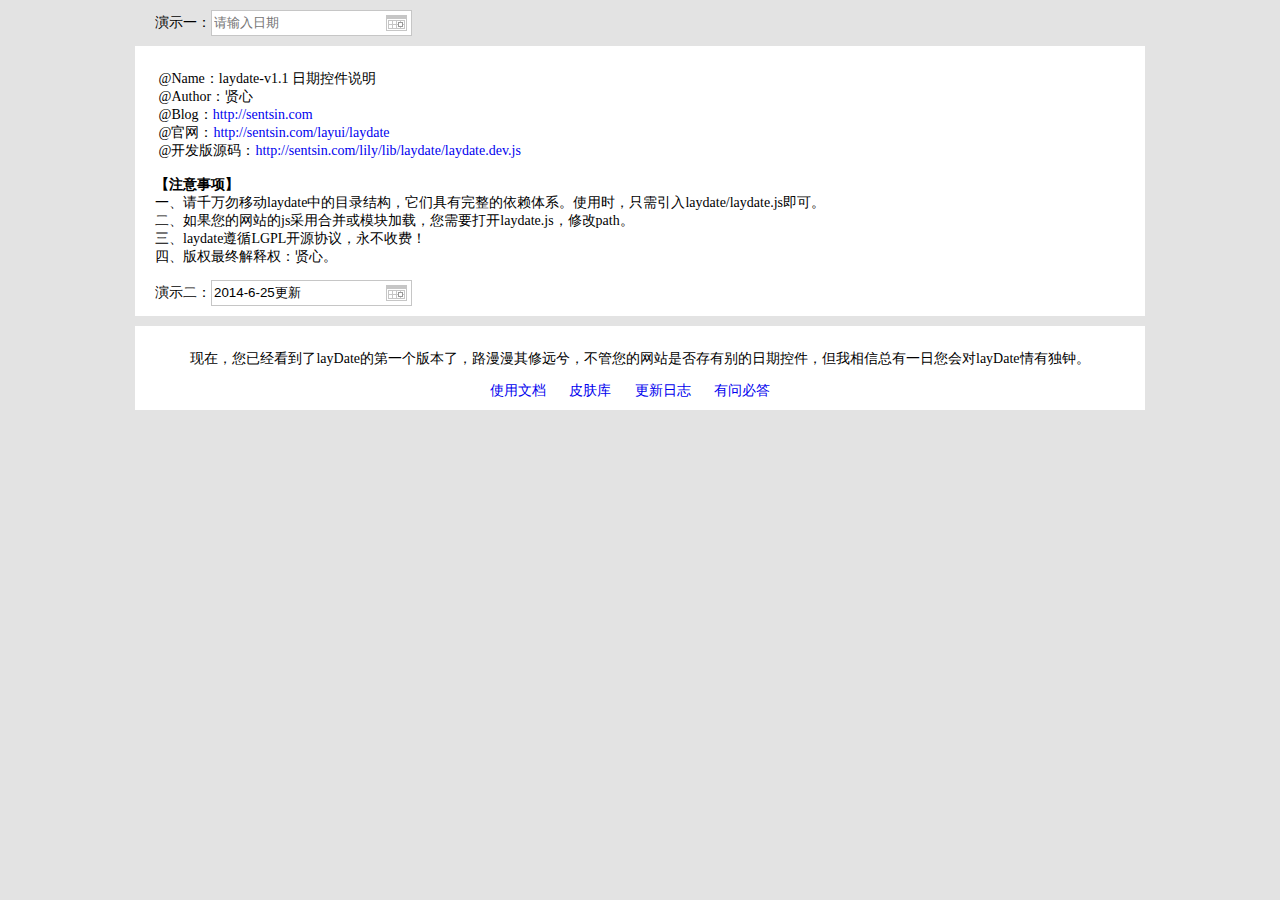
<file: js/plugins/layer/laydate-v1.1/demo.html>
﻿<!doctype html>
<html>
<head>
<meta charset="utf-8">
<title>layDate Demo</title>
<script src="laydate/laydate.js"></script>
<style>
html{background-color:#E3E3E3; font-size:14px; color:#000; font-family:'微软雅黑'}
h2{line-height:30px; font-size:20px;}
a,a:hover{ text-decoration:none;}
pre{font-family:'微软雅黑'}
.box{width:970px; padding:10px 20px; background-color:#fff; margin:10px auto;}
.box a{padding-right:20px;}
</style>
</head>
<body>
<div style="width:970px; margin:10px auto;">
    演示一：<input placeholder="请输入日期" class="laydate-icon" onclick="laydate()">
</div>
<div class="box">
<pre>
 @Name：laydate-v<script>document.write(laydate.v)</script> 日期控件说明
 @Author：贤心
 @Blog：<a href="http://sentsin.com" target="_blank">http://sentsin.com</a>
 @官网：<a href="http://sentsin.com/layui/laydate"  target="_blank">http://sentsin.com/layui/laydate</a>
 @开发版源码：<a href="http://sentsin.com/lily/lib/laydate/laydate.dev.js"  target="_blank">http://sentsin.com/lily/lib/laydate/laydate.dev.js</a>

<strong>【注意事项】</strong>
一、请千万勿移动laydate中的目录结构，它们具有完整的依赖体系。使用时，只需引入laydate/laydate.js即可。
二、如果您的网站的js采用合并或模块加载，您需要打开laydate.js，修改path。
三、laydate遵循LGPL开源协议，永不收费！
四、版权最终解释权：贤心。
</pre>
演示二：<input class="laydate-icon" id="demo" value="2014-6-25更新">
</div>
<div class="box" style="text-align:center">
    <p>现在，您已经看到了layDate的第一个版本了，路漫漫其修远兮，不管您的网站是否存有别的日期控件，但我相信总有一日您会对layDate情有独钟。</p>
    <a href="http://sentsin.com/layui/laydate/api.html" target="_blank">使用文档</a>
    <a href="http://sentsin.com/layui/laydate/skins.html" target="_blank">皮肤库</a>
    <a href="http://say.sentsin.com/say-922.html" target="_blank">更新日志</a>
    <a href="http://say.sentsin.com/home-58.html" id="suggest" target="_blank">有问必答</a>
</div>

<script>
;!function(){

//laydate.skin('molv');

laydate({
   elem: '#demo'
})

}();
</script>
</body>
</html>
</file>
<file: css/zhuye.css>
*{padding: 0;margin: 0;list-style: none;}
.ibox-title{border-style: none;}
.ibox-title h5{
    color: #fff;
    font-size: 18px;
    font-weight: normal;
    }
a.look-more {
    font-size: 16px;
}
/*上面三部分*/
.zhuye-top .ibox.float-e-margins {
    height: 424px;
    background-color: #fff;
    margin-bottom: 0;
}
.zhuye-top .ibox-title {
    padding: 20px 15px 7px;
    min-height: 60px;
}
.beiwanglu .btn {
    background: rgba(0, 0, 0, 0) none repeat scroll 0 0;padding: 0;
}
.ibox-title h5,a.look-more {
    color: #fff;
}
.Bt-l{text-align: left;}
textarea#BWl-nr {
    height: 200px;
    resize: none;
    width: 573px;
}
.ibox-content{padding: 0;}
.ibox-content ul li {
    height: 45px;
    line-height: 45px;
    text-align: left;
    text-indent: 2em;
    border-bottom: 1px solid #e4e4e4;
}
.ibox-content ul li:last-child{border: none;}
.ibox-content ul li a {
    color: #000;
}
.ibox-content ul li i {
    float: right;
    font-style: normal;
    margin-right: 20px;
}
/*考勤板块*/
.kaoqin .ibox.float-e-margins {
    height: 190px;
    background: #fff;
}
.zhuye-top .kaoqin .ibox-title{
	min-height: 90px;
	padding-top:15px ;
}
.col-sm-4.kaoqin p,.col-sm-4.kaoqin img,.col-sm-4.kaoqin b{
	float: left;
}
.col-sm-4.kaoqin b {
    margin-left: 40px;
    width: 70%;
    margin-top: 8px;
}
.col-sm-4.kaoqin p {
    font-size: 14px;
    margin-left: 40px;
    margin-top: 15px;
}
.col-sm-4.kaoqin .ibox-content span {
    width: 40%;
    display: inline-block;
    height: 40px;
    line-height: 50px;
    padding-left: 30px;
    font-size: 15px;
}
span.qiandao a {
    padding: 10px 30px;
    background: #01A0E9;
    color: #fff;
    border-radius: 5px;
}
/*通讯板块*/
.tongxun .ibox.float-e-margins {
    height: 217px;
    background: #fff;
    margin-top: 3%;
    overflow: hidden;
}

/*头像*/
.tongxun li b {
    display: block;
    line-height: 30px;
}
.tongxun .ibox-content ul li {
    float: left;
    height: 40px;
    margin: 0 8px 35px;
    width: 68px;
    border: none;
    text-align: center;
    line-height: 0;
    text-indent: 0;
    padding-top: 5px;
}
/*下三部分*/
.zhuye-bottom .ibox.float-e-margins {
    height: 550px;
    background-color: #fff;
    margin-bottom: 0;
}
.zhuye-bottom .ibox-title {
    padding: 20px 15px 7px;
    min-height: 60px;
}
.zhuye-bottom .ibox-content ul li{border: none;}
.yinzhang li{width: 50%;float: left;}
/*备忘录*/
.beiwanglu .ibox.float-e-margins {
    border: 1px solid #1f876b;
}
.beiwanglu .ibox-content{
	background: #f1f1f1;
	height: 488px;
}
.beiwanglu .ibox-content .search{
	height: 60px;
}

.beiwanglu dl {
    height: 136px;
    margin: 0 3%;
    background: #fff;
}
.beiwanglu dt, .beiwanglu dd {
    padding: 0 20px;
}
.beiwanglu dt {
    height: 36px;
    line-height: 36px;
    background: #ddd;
}
.beiwanglu dt i {
    float: right;
    font-size: 22px;
    line-height: 32px;
    cursor: pointer;
}
.beiwanglu dd {
    padding-top: 20px;
    line-height: 25px;
}
/*我的工作*/
.mywork .ibox.float-e-margins {
    border: 1px solid #1f5287;
}
.mywork .ibox-content{
	background: #f1f1f1;
	height: 488px;
}
.mywork .ibox-content .select{
	height: 54px;
}
.mywork dd {
    border: 2px solid #47B6FF;
}
.mywork i {
    float: right;
    font-style: normal;
}
.mywork dl {
    height: 180px;
    margin: 3% 3%;
    background: #fff;
}
.mywork dt{
   border: 1px solid #47B6FF;padding: 0 20px;
}
.mywork dt {
    height: 36px;
    line-height: 36px;
    background: #47b6ff;
    color: #fff;
}
span.s-content {
    height: 60px;
    display: block;
    padding-left: 20px;
    padding-top: 10px;
    overflow: hidden;
}
span.deadline {
    padding-left: 20px;
    height: 84px;
    display: block;
    background: #f5f5f5;
    padding-top: 10px;
}
span.deadline i {
    width: 100%;
    display: block;
    color: #c10000;
    font-size: 26px;
    line-height: 53px;
}
.daiban{display: none;}
.select span.on {
    color: #e13535;
    background: #f0f0f0;
}
span.dban, span.yban {
    width: 50%;
    display: inline-block;
    text-align: center;
    height: 54px;
    line-height: 54px;
    background: #FFF;
    margin-right: -4px;
    font-size: 18px;
    color: #333;
    border-bottom: #ccced0 1px solid;
    cursor: pointer;
}
</file>
<file: PersonnelInfo/archives.css>
/*-btn---样式完成--*/
.navbar-form{padding: 0px;}
input.form-control {
    border: 1px solid #205b9a;
    color: #000;
}
/*---人事管理--表格样式---*/
.table > thead > tr > th {
    border-bottom: 0 none;
    /*border-left: 1px solid #fff;*/
    text-align: center;
}
.table tbody tr {
    border: 1px solid #205898;
    text-align: center;
}
.table tbody tr td {
    vertical-align: middle;
}
.table .btn {
    background: red none repeat scroll 0 0;
    color: #fff;
    margin: 0 5px;
}
.footable tbody {
    border-bottom: 2px solid #205898;
}


/*-------弹窗-------*/
.modal-dialog{width:960px;height:580px;}
.modal-body{height: 580px;padding:0px; overflow: hidden;}
.modal-header{border: 0px;}
button.close {
    margin: 15px 14px 14px 15px ;
}
/*----弹窗  窗口  左侧----------*/
.modal-body-left {
    background: #ddd none repeat scroll 0 0;
    border-bottom-left-radius: 6px;
    border-top-left-radius: 6px;
    height: 680px; float: left;
    width: 280px;
}
.modal-body-left img {
    height: 160px;
    margin: 60px 60px 20px 60px;
    width: 160px;
}

.modal-body-left > ul {
    margin: 0 auto;
    width: 160px;
}
.modal-body-left li {
    margin: 10px auto;
}

.modal-body-left li .btn {
    width: 100%;
}
.modal-body-left li .btn i {
    margin-right: 10px;
}
/*----------窗口 弹窗 -右侧----*/
.modal-body-right {
    
    float: left;
    height: 530px;
    width: 678px;
}

.mrx.data-list {
    height: 100%;
}

.mrx.data-list ul {
    height: 90%;
    padding: 20px 40px;
}

.mrx.data-list li {
    width: 50%;
    float: left;
    height: 40px;
    line-height: 40px;
}
.mrx .btn.btn-primary {
    margin: 0 287px;
}

.mrx.data-list form{
    height: 90%;
    padding: 20px 40px;
}
.mrx.data-list .form-group{
	width: 50%;
    float: left;
    height: 40px;
    line-height: 40px; margin:5px 0;
}

.mrx input.form-control {
    background: rgba(0, 0, 0, 0) none repeat scroll 0 0;
    border: 0 none;
}
.form-control[disabled], .form-control[readonly], fieldset[disabled] .form-control {
    background-color: #fff;
}
.qie{display: none;}
.modal-body-right .qie {
    height: 490px;
    margin: 20px;
}
	.qie.head-list {
    padding: 0 110px;
	}
	#avatar_form {
	    float: left;
	    width: 290px;
	    height: 330px;
	}
	#avatar_form h4 {
	    display: inline-block;
	}
	#avatar_form .avatar_container {
	    border: 1px solid #DDD;
	    width: 285px;
	    height: 285px;position: relative;
	}
	#avatar_form .avatar_container form {
	    padding: 0;
	    margin: 0;
	    width: 285px;
	    height: 285px;
	}
	#avatar_form .avatar_container form .description {
	    margin-top: 110px;
	    margin-bottom: 10px;
	    text-align: center;
	    color: #777;
	}
	#avatar_form .avatar_container form .gd-btn{
	    margin-left: 107px;
	}
	.gd-btn-info{background: #FFF;
	    border: 1px solid #AAB2BD;
	    color: #222222;}
	.gd-btn{
	    font-size: 12px;
	    display: inline-block;
	    padding: 0 28px;
	    width: auto;
	    height: auto;
	    line-height: auto;
	    /* text-align: center; */
	    vertical-align: middle;
	    line-height: 28px;
	    border-radius: 2px;
	    cursor: pointer;
	}
	.fileinput-button input {
	     position: absolute; 
	     top: 0; 
	     right: 0; 
	     margin: 0; 
	     opacity: 0; 
	    filter: alpha(opacity=0);
	    height:100%;
	    font-size: 23px;
	    direction: ltr;
	    cursor: pointer; width: 100%;
	}
	#avatar_preview {
    	float: right;
	}
	#avatar_preview .preview.large {
    width: 100px;
    height: 100px;
	}
	
	#avatar_preview .preview.normal {
	    width: 50px;
	    height: 50px;
	}
	
	
	#avatar_preview .preview.small {
	    width: 20px;
	    height: 20px;
	}
	
	#avatar_preview .preview {
	    border: 1px solid #DDD;
	    overflow: hidden;
	    margin-bottom: 10px;
	}

.qie.contract-list li {
    font-size: 18px;
    height: 40px;
    line-height: 40px;
}
	.file-list {
    height: 440px;
    overflow-y: auto;
	}
	.qie .file-list > li {
	    float: left;
	    height: 225px;
	    text-align: center;
	    width: 155px;
	}
	.qie .file-list img {
	    border: 1px solid #ddd;
	    height: 175px;
	    width: 130px;
	}
	.updata input[type="file"] {
    float: left;
    height: 35px;
    line-height: 35px;
    border: 1px solid #ddd;
    margin-right: 10px;
	}
	.file-list .btn {
	    margin: 0 3px;
	}

.qie.record-list li {
    color: #727272;
    font-size: 18px;
    height: 40px;
    line-height: 40px;
}
	.qie.record-list ol {
	    height: 490px;
	    overflow-y: auto;
	}
</file>
<file: SystemInfo/goujia.css>
.wrapper-content {
    padding: 20px 20px 0 20px;
    height: 100%;
}
.m-b-lg {
    height: 100%;
}
.col-sm-6 {
    height: 100%;
    width: 100%;
}
.tabs-container,.tabs-left,.tabs-container .tabs-left>.nav-tabs {
    height: 100%;
}
table {
    border-spacing: 0;
    border-collapse: inherit;    
    border: 1px solid #205C99;
}
.tabs-container .panel-body{padding: 20px 20px 0;}
/*左侧*/
.tabs-container .tabs-left{
    position: relative;
}

.tabs-container .tabs-left>.nav-tabs {
    background: #c6c6c6;
}
ul.nav.nav-tabs {
    padding-top: 120px;
}
div.zhiwu-bm {
    position: absolute;
    top: 0;
    left: 0;
    z-index: 11;
    width: 20%;
    height: 110px;
    border-bottom: 1px solid #a2a2a2;
}
div.zhiwu-bm button {
    display: block;
    width: 200px;
    height: 45px;
    line-height: 45px;
    text-align: center;
    background: #205c99;
    color: #fff;
    font-size: 15px;
    margin: 35px auto 0;
    border: none;
}
.nav-tabs>li>a{
	padding:0px;color: #333;font-size: 16px;font-weight: normal;
}
.goujia li {
    text-indent: 3em;height: 50px;
}
.tabs-container .tabs-left>.nav-tabs .active>a, .tabs-container .tabs-left>.nav-tabs .active>a:focus, .tabs-container .tabs-left>.nav-tabs .active>a:hover{background:#205c99;color: #fff;border: none;}
/*右边表格*/
button.zhiwu-tj {
    display: block;
    margin: 10px 0 20px;
    width: 200px;
    height: 45px;
    line-height: 45px;
    text-align: center;
    background: #158310;
    color: #fff;
    font-size: 15px;
    border: none;
}
thead.blue {
    background: #205C99;
}
thead.blue tr {
    height: 55px;
    color: #fff;
    text-indent: 2.5em;
    font-size: 16px;
    font-weight: normal;
}
tbody {
    text-indent: 3em;
}
.table>tbody>tr>td{
	border-top:1px solid #205C99 ;
}
.table tbody tr:nth-child(1) td{
	border-top:none;
}
/*.table tbody tr td:nth-child(3){
	width: 300px;
}*/
button.btn.btn-delete {
    padding: 6px 25px;
    background: #992020;
    color: #fff;
}
</file>
<file: SystemInfo/powers.css>
.right {
    float: right;
}

table {
    text-align: center;
}
.blue th {
    text-align: center;
}
table .btn {
    margin: 0 4px;
}
.mub-mc {
    font-size: 16px;
    margin: 10px 0;
}
.modal-dialog {
    width: 965px;
}
.qx-xq {
    height: 550px;
    overflow-y: auto;
}

.qx-xq li ul li {
    float: left;
    height: 30px;
    margin: 0 10px;
}
.qx-xq li {
	font-size: 14px;
    height: auto;
}
.YJ-input input {
    margin-right: 10px;
}
.qx-xq > ul {
    background: #f1f1f1 none repeat scroll 0 0;
    margin-top: 5px;
    padding: 13px;
}
.YJ-input.clearfix > ul {
    margin-left: 10px;
}
</file>
<file: SystemInfo/zhhSet-page.css>
@charset "UTF-8";
/* 账号设置页面头部 */
.head { width: 100%; display: block; float: left; }
.btn-group { margin-left: 40px; }
.btn-group > .btn { height: 30px; line-height: 15px; width: 320px; text-align: left; }
.input-group-btn a { background-color: #337ab7; width: 44px; height: 30px; display: inline-block; padding: 4px 5px 3px 11px; }
.input-group-btn a img { width: 82%; }
.bm_list { display: inline-block; width: 284px; }
.btn-default.active.focus, .btn-default.active:focus, .btn-default.active:hover, .btn-default.focus:active, .btn-default:active:focus, .btn-default:active:hover, .open > .dropdown-toggle.btn-default.focus, .open > .dropdown-toggle.btn-default:focus, .open > .dropdown-toggle.btn-default:hover { color: #333; background-color: #205B9A; border-color: #fff; }
.dropdown-menu > li { width: 320px; }
/* 搜索框 */
.input-group { border: 1px solid #337AB7; border-radius: 5px; }
.navbar-form .input-group > .form-control { width: 375px; border-top-left-radius: 5px; border-bottom-left-radius: 5px; }
/*列表头部*/
.zhhSet table tr th { width: 16.6%; text-align: center; background-color: #255c9a; color: #fff; height: 45px; }
/* 列表主体内容 */
.zhhSet table td.zhh_list_content { padding: 0; }
.zhh_list_content .ibox-content { padding: 0; }
.ibox.float-e-margins { margin-bottom: 10px; }
.zhhSet .ibox-title { height: 40px; min-height: 40px; padding: 10px 30px 9px 49px; background-color: #a6937c; color: #fff; border-top: none; }
.zhh_list_content .ibox-title span { height: 18px; border-radius: 20px; display: inline-block; border: 1px solid #fff; line-height: 15px; text-align: center; background-color: #fff; color: #000; margin-left: 10px; padding: 0 14px; }
.ibox-tools, .fa.fa-chevron-up { color: #fff; }
.zhh_list_content .ibox-content table tr td { width: 16.6%; text-align: center; padding: 8px 8px 5px 8px; }
.table { margin-bottom: 0; }
.zhh_list_content img { width: 30px; }
.tx, .bj_img { display: inline-block; margin-right: 15px; min-width: 30px; }
.ggtx {
    margin-left: 6px;
}
.zhh_list_content strong { height: 30px; line-height: 30px; display: inline-block; padding: 0 5px 0 5px; }
.zhh_list_content b { min-width: 55%; display: inline-block; text-align: center; }
/* 按钮操作 */
.zhh_list_content .btn.zhch,.zhh_list_content .ggtx,.zhh_list_content .btn.ty, .zhh_list_content .bj_img, .zhh_list_content .btn.bj, .zhh_list_content .btn.chzh_pwd, .zhh_list_content b, .zhh_list_content .btn.pzh { display: none; }
</file>
<file: css/style.min.css>
/*字体图标*/

@font-face {font-family: 'iconfont';
    src: url('../fonts1/iconfont.eot'); /* IE9*/
    src: url('../fonts1/iconfont.eot?#iefix') format('embedded-opentype'), /* IE6-IE8 */
    url('../fonts1/iconfont.woff') format('woff'), /* chrome、firefox */
    url('../fonts1/iconfont.ttf') format('truetype'), /* chrome、firefox、opera、Safari, Android, iOS 4.2+*/
    url('../fonts1/iconfont.svg#iconfont') format('svg'); /* iOS 4.1- */
}
.iconfont{
    font-family:"iconfont" !important;
      font-style:normal;
      font-weight: lighter;
    -webkit-font-smoothing: antialiased;
    -webkit-text-stroke-width: 0.2px;
    -moz-osx-font-smoothing: grayscale;}
 h1, h2, h3, h4, h5, h6 {font-weight: 100}
h1 {font-size: 30px}
h2 {font-size: 24px}
h3 {font-size: 16px}
h4 {font-size: 14px}
h5 {font-size: 12px}
h6 {font-size: 10px}
h3, h4, h5 {margin-top: 5px;font-weight: 600}
a:focus {outline: 0}
ul{list-style: none;padding: 0px;}
.blue{background:#205898; color: #fff;border-left: 2px solid #205898;
    border-right: 1px solid #205898;}

.nav>li>a {
	color: #fff;
	padding: 0 20px 0 25px;
	height: 60px;
	line-height: 60px;
}
.nav li>a {
	display: block;
}


.nav.navbar-right>li>a {
	color: #999c9e
}
.nav>li.active>a {
	color: #fff
}
.navbar-default .nav>li>a:focus, .navbar-default .nav>li>a:hover {
	background-color: #293846;
	color: #fff
}
.nav .open>a, .nav .open>a:focus, .nav .open>a:hover {
	background: #fff
}
.nav>li>a i {
	margin-right: 6px
}
.navbar {
	border: 0
}
.navbar-default {
	background-color: transparent;
	border-color: #2f4050;
	position: relative
}
.navbar-top-links li {
	display: inline-block
}
body.body-small .navbar-top-links li:last-child {
	margin-right: 10px
}
.navbar-top-links li a {
	padding: 20px 10px;
	min-height: 50px
}
.dropdown-menu {
	border: medium none;
	display: none;
	float: left;
	font-size: 12px;
	left: 0;
	list-style: none outside none;
	padding: 0;
	position: absolute;
	text-shadow: none;
	top: 100%;
	z-index: 1000;
	border-radius: 0;
	box-shadow: 0 0 3px rgba(86,96,117,.3)
}
.dropdown-menu>li>a {
	border-radius: 3px;
	color: inherit;
	line-height: 25px;
	margin: 4px;
	text-align: left;
	font-weight: 400
}
.dropdown-menu>li>a.font-bold {
	font-weight: 600
}
.navbar-top-links .dropdown-menu li {
	display: block
}
.navbar-top-links .dropdown-menu li:last-child {
	margin-right: 0
}
.navbar-top-links .dropdown-menu li a {
	padding: 3px 20px;
	min-height: 0
}
.navbar-top-links .dropdown-menu li a div {
	white-space: normal
}
.navbar-top-links .dropdown-alerts, .navbar-top-links .dropdown-messages, .navbar-top-links .dropdown-tasks {
	width: 310px;
	min-width: 0
}
.navbar-top-links .dropdown-messages {
	margin-left: 5px
}
.navbar-top-links .dropdown-tasks {
	margin-left: -59px
}
.navbar-top-links .dropdown-alerts {
	margin-left: -123px
}
.navbar-top-links .dropdown-user {
	right: 0;
	left: auto
}
.dropdown-alerts, .dropdown-messages {
	padding: 10px
}
.dropdown-alerts li a, .dropdown-messages li a {
	font-size: 12px
}
.dropdown-alerts li em, .dropdown-messages li em {
	font-size: 10px
}
.nav.navbar-top-links .dropdown-alerts a {
	font-size: 12px
}
.nav-header {
	padding:25px;
	background: url(patterns/header-profile.png) no-repeat
}
.nav>li.active{
	border-right: 4px solid #19aa8d;
	background: #293846
}
.nav.nav-second-level>li.active {
	border: none
}
.nav.nav-second-level.collapse[style] {
	height: auto!important
}
.nav-header a {
	color: #DFE4ED
}
.nav-header .text-muted {
	color: #8095a8
}
.minimalize-styl-2 {
	padding: 4px 12px;
	margin: 14px 5px 5px 20px;
	font-size: 14px;
	float: left
}
.navbar-form-custom {
	float: left;
	height: 50px;
	padding: 0;
	width: 200px;
	display: inline-table
}
.navbar-form-custom .form-group {
	margin-bottom: 0
}
.nav.navbar-top-links a {
	font-size: 14px
}
.navbar-form-custom .form-control {
	background: none repeat scroll 0 0 rgba(0,0,0,0);
	border: medium none;
	font-size: 14px;
	height: 60px;
	margin: 0;
	z-index: 2000
}
.count-info .label {
	line-height: 12px;
	padding: 1px 5px;
	position: absolute;
	right: 6px;
	top: 12px
}
/*.arrow {
	float: right;
	margin-top: 2px
}
.fa.arrow:before {
	content: "\f104"
}
.active>a>.fa.arrow:before {
	content: "\f107"
}*/
.nav-second-level li, .nav-third-level li {
	border-bottom: none!important
}
.nav-second-level li a {
	padding: 0 15px 0 10px;
	padding-left: 64px
}
.nav-third-level li a {
	padding-left: 62px
}
.mini-navbar .nav li:focus>.nav-second-level, body:not(.fixed-sidebar):not(.canvas-menu).mini-navbar .nav li:hover>.nav-second-level {
	display: block;
	border-radius: 0 2px 2px 0;
	min-width: 140px;
	height: auto
}
body.mini-navbar .navbar-default .nav>li>.nav-second-level li a {
	font-size: 12px;
	border-radius: 0 2px 2px 0
}
.fixed-nav .slimScrollDiv #side-menu {
	padding-bottom: 60px;
	position: relative
}
.slimScrollDiv >* {
	overflow: hidden
}
.mini-navbar .nav-second-level li a {
	padding: 10px 10px 10px 15px
}
.canvas-menu.mini-navbar .nav-second-level {
	background: #293846
}
.mini-navbar li.active .nav-second-level {
	left: 65px
}
.navbar-default .special_link a {
	background: #1ab394;
	color: #fff
}
.navbar-default .special_link a:hover {
	background: #17987e!important;
	color: #fff
}
.navbar-default .special_link a span.label {
	background: #fff;
	color: #1ab394
}
.navbar-default .landing_link a {
	background: #1cc09f;
	color: #fff
}
.navbar-default .landing_link a:hover {
	background: #1ab394!important;
	color: #fff
}
.navbar-default .landing_link a span.label {
	background: #fff;
	color: #1cc09f
}
.logo-element {
	text-align: center;
	font-size: 18px;
	font-weight: 600;
	color: #fff;
	display: none;
	padding: 18px 0
}
.pace-done #page-wrapper, .pace-done .footer, .pace-done .nav-header, .pace-done .navbar-static-side, .pace-done li.active {
	-webkit-transition: all .5s;
	transition: all .5s
}
.navbar-fixed-top {
	-webkit-transition-duration: .5s;
	transition-duration: .5s;
	z-index: 2030
}
.navbar-fixed-top, .navbar-static-top {
	background: #fff;
}

.fixed-nav #wrapper {
	padding-top: 60px;
	box-sizing: border-box
}
.fixed-nav .minimalize-styl-2 {
	margin: 14px 5px 5px 15px
}
.body-small .navbar-fixed-top {
	margin-left: 0
}
body.mini-navbar .navbar-static-side {
	width: 70px
}
body.mini-navbar .nav-label, body.mini-navbar .navbar-default .nav li a span, body.mini-navbar .profile-element {
	display: none
}
body.canvas-menu .profile-element {
	display: block
}
body:not(.fixed-sidebar):not(.canvas-menu).mini-navbar .nav-second-level {
	display: none
}
body.mini-navbar .navbar-default .nav>li>a {
	font-size: 16px
}
body.mini-navbar .logo-element {
	display: block
}
body.canvas-menu .logo-element {
	display: none
}
body.mini-navbar .nav-header {
	padding: 0;
	background-color: #1ab394
}
body.canvas-menu .nav-header {
	padding: 33px 25px
}
body.mini-navbar #page-wrapper {
	margin: 0 0 0 70px
}
body.canvas-menu.mini-navbar #page-wrapper, body.canvas-menu.mini-navbar .footer {
	margin: 0
}
body.canvas-menu .navbar-static-side, body.fixed-sidebar .navbar-static-side {
	position: fixed;
	width: 220px;
	z-index: 2001;
	height: 100%
}
body.fixed-sidebar.mini-navbar .navbar-static-side {
	width: 70px
}
body.body-small.fixed-sidebar.mini-navbar #page-wrapper, body.fixed-sidebar.mini-navbar #page-wrapper {
	margin: 0 0 0 70px
}
body.body-small.fixed-sidebar.mini-navbar .navbar-static-side {
	width: 70px
}
.fixed-sidebar.mini-navbar .nav li> .nav-second-level {
	display: none
}
.fixed-sidebar.mini-navbar .nav li.active {
	border-left-width: 0
}
.canvas-menu.mini-navbar .nav li:hover>.nav-second-level, .fixed-sidebar.mini-navbar .nav li:hover>.nav-second-level {
	position: absolute;
	left: 70px;
	top: 0;
	background-color: #2f4050;
	padding: 10px 10px 0;
	font-size: 12px;
	display: block;
	min-width: 140px;
	border-radius: 2px
}
body.fixed-sidebar.mini-navbar .navbar-default .nav>li>.nav-second-level li a {
	font-size: 12px;
	border-radius: 3px
}
body.canvas-menu.mini-navbar .navbar-default .nav>li>.nav-second-level li a {
	font-size: 13px;
	border-radius: 3px
}
.canvas-menu.mini-navbar .nav-second-level li a, .fixed-sidebar.mini-navbar .nav-second-level li a {
	padding: 10px 10px 10px 15px
}
.canvas-menu.mini-navbar .nav-second-level, .fixed-sidebar.mini-navbar .nav-second-level {
	position: relative;
	padding: 0;
	font-size: 13px
}
.canvas-menu.mini-navbar li.active .nav-second-level, .fixed-sidebar.mini-navbar li.active .nav-second-level {
	left: 0
}
body.canvas-menu nav.navbar-static-side {
	z-index: 2001;
	background: #2f4050;
	height: 100%;
	position: fixed;
	display: none
}
body.canvas-menu.mini-navbar nav.navbar-static-side {
	display: block;
	width: 70px
}
.top-navigation #page-wrapper {
	margin-left: 0
}
.top-navigation .navbar-nav .dropdown-menu>.active>a {
	background: #fff;
	color: #1ab394;
	font-weight: 700
}
.white-bg .navbar-fixed-top, .white-bg .navbar-static-top {
	background: #fff
}
.top-navigation .navbar {
	margin-bottom: 0
}
.top-navigation .nav>li>a {
	padding: 15px 20px;
	color: #676a6c
}
.top-navigation .nav>li a:focus, .top-navigation .nav>li a:hover {
	background: #fff;
	color: #1ab394
}
.top-navigation .nav>li.active {
	background: #fff;
	border: none
}
.top-navigation .nav>li.active>a {
	color: #1ab394
}
.top-navigation .navbar-right {
	padding-right: 10px
}
.top-navigation .navbar-nav .dropdown-menu {
	box-shadow: none;
	border: 1px solid #e7eaec
}
.top-navigation .dropdown-menu>li>a {
	margin: 0;
	padding: 7px 20px
}
.navbar .dropdown-menu {
	margin-top: 0
}
.top-navigation .navbar-brand {
	background: #1ab394;
	color: #fff;
	padding: 15px 25px
}
.top-navigation .navbar-top-links li:last-child {
	margin-right: 0
}
.body-small.fixed-sidebar.mini-navbar .top-navigation #page-wrapper, .canvas-menu #page-wrapper, .mini-navbar .top-navigation #page-wrapper, .top-navigation.body-small.fixed-sidebar.mini-navbar #page-wrapper, .top-navigation.mini-navbar #page-wrapper {
	margin: 0
}
.fixed-nav #wrapper.top-navigation, .top-navigation.fixed-nav #wrapper {
	margin-top: 50px
}
.top-navigation .footer.fixed {
	margin-left: 0!important
}
.top-navigation .wrapper.wrapper-content {
	padding: 40px
}
.body-small .top-navigation .wrapper.wrapper-content, .top-navigation.body-small .wrapper.wrapper-content {
	padding: 40px 0
}
.navbar-toggle {
	color: #fff;
	padding: 6px 12px;
	font-size: 14px
}
.top-navigation .navbar-nav .open .dropdown-menu .dropdown-header, .top-navigation .navbar-nav .open .dropdown-menu>li>a {
	padding: 10px 15px 10px 20px
}

.menu-visible-lg, .menu-visible-md {
	display: none!important
}

.btn {
	border-radius: 3px
}
.float-e-margins .btn {
	margin-bottom: 5px
}
.btn-w-m {
	min-width: 120px
}
.btn-primary.btn-outline {
	color: #1ab394
}
.btn-success.btn-outline {
	color: #1c84c6
}
.btn-info.btn-outline {
	color: #23c6c8
}
.btn-warning.btn-outline {
	color: #f8ac59
}
.btn-danger.btn-outline {
	color: #ed5565
}
.btn-danger.btn-outline:hover, .btn-info.btn-outline:hover, .btn-primary.btn-outline:hover, .btn-success.btn-outline:hover, .btn-warning.btn-outline:hover {
	color: #fff
}
.btn-danger.btn-outline:hover, .btn-info.btn-outline:hover, .btn-primary.btn-outline:hover, .btn-success.btn-outline:hover, .btn-warning.btn-outline:hover {
	color: #fff
}
.btn-primary {
	background-color: #1ab394;
	border-color: #1ab394;
	color: #FFF
}
.btn-primary.active, .btn-primary:active, .btn-primary:focus, .btn-primary:hover, .open .dropdown-toggle.btn-primary {
	background-color: #18a689;
	border-color: #18a689;
	color: #FFF
}
.btn-primary.active, .btn-primary:active, .open .dropdown-toggle.btn-primary {
	background-image: none
}
.btn-primary.active[disabled], .btn-primary.disabled, .btn-primary.disabled.active, .btn-primary.disabled:active, .btn-primary.disabled:focus, .btn-primary.disabled:hover, .btn-primary[disabled], .btn-primary[disabled]:active, .btn-primary[disabled]:focus, .btn-primary[disabled]:hover, fieldset[disabled] .btn-primary, fieldset[disabled] .btn-primary.active, fieldset[disabled] .btn-primary:active, fieldset[disabled] .btn-primary:focus, fieldset[disabled] .btn-primary:hover {
	background-color: #1dc5a3;
	border-color: #1dc5a3
}
.btn-success {
	background-color: #1c84c6;
	border-color: #1c84c6;
	color: #FFF
}
.btn-success.active, .btn-success:active, .btn-success:focus, .btn-success:hover, .open .dropdown-toggle.btn-success {
	background-color: #1a7bb9;
	border-color: #1a7bb9;
	color: #FFF
}
.btn-success.active, .btn-success:active, .open .dropdown-toggle.btn-success {
	background-image: none
}
.btn-success.active[disabled], .btn-success.disabled, .btn-success.disabled.active, .btn-success.disabled:active, .btn-success.disabled:focus, .btn-success.disabled:hover, .btn-success[disabled], .btn-success[disabled]:active, .btn-success[disabled]:focus, .btn-success[disabled]:hover, fieldset[disabled] .btn-success, fieldset[disabled] .btn-success.active, fieldset[disabled] .btn-success:active, fieldset[disabled] .btn-success:focus, fieldset[disabled] .btn-success:hover {
	background-color: #1f90d8;
	border-color: #1f90d8
}
.btn-info {
	background-color: #23c6c8;
	border-color: #23c6c8;
	color: #FFF
}
.btn-info.active, .btn-info:active, .btn-info:focus, .btn-info:hover, .open .dropdown-toggle.btn-info {
	background-color: #21b9bb;
	border-color: #21b9bb;
	color: #FFF
}
.btn-info.active, .btn-info:active, .open .dropdown-toggle.btn-info {
	background-image: none
}
.btn-info.active[disabled], .btn-info.disabled, .btn-info.disabled.active, .btn-info.disabled:active, .btn-info.disabled:focus, .btn-info.disabled:hover, .btn-info[disabled], .btn-info[disabled]:active, .btn-info[disabled]:focus, .btn-info[disabled]:hover, fieldset[disabled] .btn-info, fieldset[disabled] .btn-info.active, fieldset[disabled] .btn-info:active, fieldset[disabled] .btn-info:focus, fieldset[disabled] .btn-info:hover {
	background-color: #26d7d9;
	border-color: #26d7d9
}
.btn-default {
	background-color: #fff;
	border-color: #205b9a;
	color: #000;
}
.btn-default.active, .btn-default:active, .btn-default:focus, .btn-default:hover, .open .dropdown-toggle.btn-default {
	background-color: #205b9a;
	border-color: #205b9a;
	color: #fff;!important
}
.btn-default.active, .btn-default:active, .open .dropdown-toggle.btn-default {
	background-image: none
}
.btn-default.active[disabled], .btn-default.disabled, .btn-default.disabled.active, .btn-default.disabled:active, .btn-default.disabled:focus, .btn-default.disabled:hover, .btn-default[disabled], .btn-default[disabled]:active, .btn-default[disabled]:focus, .btn-default[disabled]:hover, fieldset[disabled] .btn-default, fieldset[disabled] .btn-default.active, fieldset[disabled] .btn-default:active, fieldset[disabled] .btn-default:focus, fieldset[disabled] .btn-default:hover {
	background-color: #205b9a;
	border-color: #205b9a;!important
}
.btn-warning {
	background-color: #f8ac59;
	border-color: #f8ac59;
	color: #FFF
}
.btn-warning.active, .btn-warning:active, .btn-warning:focus, .btn-warning:hover, .open .dropdown-toggle.btn-warning {
	background-color: #f7a54a;
	border-color: #f7a54a;
	color: #FFF
}
.btn-warning.active, .btn-warning:active, .open .dropdown-toggle.btn-warning {
	background-image: none
}
.btn-warning.active[disabled], .btn-warning.disabled, .btn-warning.disabled.active, .btn-warning.disabled:active, .btn-warning.disabled:focus, .btn-warning.disabled:hover, .btn-warning[disabled], .btn-warning[disabled]:active, .btn-warning[disabled]:focus, .btn-warning[disabled]:hover, fieldset[disabled] .btn-warning, fieldset[disabled] .btn-warning.active, fieldset[disabled] .btn-warning:active, fieldset[disabled] .btn-warning:focus, fieldset[disabled] .btn-warning:hover {
	background-color: #f9b66d;
	border-color: #f9b66d
}
.btn-danger {
	background-color: #ed5565;
	border-color: #ed5565;
	color: #FFF
}
.btn-danger.active, .btn-danger:active, .btn-danger:focus, .btn-danger:hover, .open .dropdown-toggle.btn-danger {
	background-color: #ec4758;
	border-color: #ec4758;
	color: #FFF
}
.btn-danger.active, .btn-danger:active, .open .dropdown-toggle.btn-danger {
	background-image: none
}
.btn-danger.active[disabled], .btn-danger.disabled, .btn-danger.disabled.active, .btn-danger.disabled:active, .btn-danger.disabled:focus, .btn-danger.disabled:hover, .btn-danger[disabled], .btn-danger[disabled]:active, .btn-danger[disabled]:focus, .btn-danger[disabled]:hover, fieldset[disabled] .btn-danger, fieldset[disabled] .btn-danger.active, fieldset[disabled] .btn-danger:active, fieldset[disabled] .btn-danger:focus, fieldset[disabled] .btn-danger:hover {
	background-color: #ef6776;
	border-color: #ef6776
}
.btn-link {
	color: inherit
}
.btn-link.active, .btn-link:active, .btn-link:focus, .btn-link:hover, .open .dropdown-toggle.btn-link {
	color: #1ab394;
	text-decoration: none
}
.btn-link.active, .btn-link:active, .open .dropdown-toggle.btn-link {
	background-image: none
}
.btn-link.active[disabled], .btn-link.disabled, .btn-link.disabled.active, .btn-link.disabled:active, .btn-link.disabled:focus, .btn-link.disabled:hover, .btn-link[disabled], .btn-link[disabled]:active, .btn-link[disabled]:focus, .btn-link[disabled]:hover, fieldset[disabled] .btn-link, fieldset[disabled] .btn-link.active, fieldset[disabled] .btn-link:active, fieldset[disabled] .btn-link:focus, fieldset[disabled] .btn-link:hover {
	color: #cacaca
}
.btn-white {
	color: inherit;
	background: #fff;
	border: 1px solid #e7eaec
}
.btn-white.active, .btn-white:active, .btn-white:focus, .btn-white:hover, .open .dropdown-toggle.btn-white {
	color: inherit;
	border: 1px solid #d2d2d2
}
.btn-white.active, .btn-white:active {
	box-shadow: 0 2px 5px rgba(0,0,0,.15)inset
}
.btn-white.active, .btn-white:active, .open .dropdown-toggle.btn-white {
	background-image: none
}
.btn-white.active[disabled], .btn-white.disabled, .btn-white.disabled.active, .btn-white.disabled:active, .btn-white.disabled:focus, .btn-white.disabled:hover, .btn-white[disabled], .btn-white[disabled]:active, .btn-white[disabled]:focus, .btn-white[disabled]:hover, fieldset[disabled] .btn-white, fieldset[disabled] .btn-white.active, fieldset[disabled] .btn-white:active, fieldset[disabled] .btn-white:focus, fieldset[disabled] .btn-white:hover {
	color: #cacaca
}
.form-control, .form-control:focus, .has-error .form-control:focus, .has-success .form-control:focus, .has-warning .form-control:focus, .navbar-collapse, .navbar-form, .navbar-form-custom .form-control:focus, .navbar-form-custom .form-control:hover, .open .btn.dropdown-toggle, .panel, .popover, .progress, .progress-bar {
	box-shadow: none
}
.btn-outline {
	color: inherit;
	background-color: transparent;
	-webkit-transition: all .5s;
	transition: all .5s
}
.btn-rounded {
	border-radius: 50px
}
.btn-large-dim {
	width: 90px;
	height: 90px;
	font-size: 42px
}
button.dim {
	display: inline-block;
	color: #fff;
	text-decoration: none;
	text-transform: uppercase;
	text-align: center;
	padding-top: 6px;
	margin-right: 10px;
	position: relative;
	cursor: pointer;
	border-radius: 5px;
	font-weight: 600;
	margin-bottom: 20px!important
}
button.dim:active {
	top: 3px
}
button.btn-primary.dim {
	box-shadow: inset 0 0 0 #16987e, 0 5px 0 0 #16987e, 0 10px 5px #999
}
button.btn-primary.dim:active {
	box-shadow: inset 0 0 0 #16987e, 0 2px 0 0 #16987e, 0 5px 3px #999
}
button.btn-default.dim {
	box-shadow: inset 0 0 0 #b3b3b3, 0 5px 0 0 #b3b3b3, 0 10px 5px #999
}
button.btn-default.dim:active {
	box-shadow: inset 0 0 0 #b3b3b3, 0 2px 0 0 #b3b3b3, 0 5px 3px #999
}
button.btn-warning.dim {
	box-shadow: inset 0 0 0 #f79d3c, 0 5px 0 0 #f79d3c, 0 10px 5px #999
}
button.btn-warning.dim:active {
	box-shadow: inset 0 0 0 #f79d3c, 0 2px 0 0 #f79d3c, 0 5px 3px #999
}
button.btn-info.dim {
	box-shadow: inset 0 0 0 #1eacae, 0 5px 0 0 #1eacae, 0 10px 5px #999
}
button.btn-info.dim:active {
	box-shadow: inset 0 0 0 #1eacae, 0 2px 0 0 #1eacae, 0 5px 3px #999
}
button.btn-success.dim {
	box-shadow: inset 0 0 0 #1872ab, 0 5px 0 0 #1872ab, 0 10px 5px #999
}
button.btn-success.dim:active {
	box-shadow: inset 0 0 0 #1872ab, 0 2px 0 0 #1872ab, 0 5px 3px #999
}
button.btn-danger.dim {
	box-shadow: inset 0 0 0 #ea394c, 0 5px 0 0 #ea394c, 0 10px 5px #999
}
button.btn-danger.dim:active {
	box-shadow: inset 0 0 0 #ea394c, 0 2px 0 0 #ea394c, 0 5px 3px #999
}
button.dim:before {
	font-size: 50px;
	line-height: 1em;
	font-weight: 400;
	color: #fff;
	display: block;
	padding-top: 10px
}
button.dim:active:before {
	top: 7px;
	font-size: 50px
}
.label {
	background-color: #d1dade;
	color: #5e5e5e;
	font-size: 10px;
	font-weight: 600;
	padding: 3px 8px;
	text-shadow: none
}
.badge {
	background-color: #d1dade;
	color: #5e5e5e;
	font-size: 11px;
	font-weight: 600;
	padding-bottom: 4px;
	padding-left: 6px;
	padding-right: 6px;
	text-shadow: none
}
.badge-primary, .label-primary {
	background-color: #1ab394;
	color: #FFF
}
.badge-success, .label-success {
	background-color: #1c84c6;
	color: #FFF
}
.badge-warning, .label-warning {
	background-color: #f8ac59;
	color: #FFF
}
.badge-warning-light, .label-warning-light {
	background-color: #f8ac59;
	color: #fff
}
.badge-danger, .label-danger {
	background-color: #ed5565;
	color: #FFF
}
.badge-info, .label-info {
	background-color: #23c6c8;
	color: #FFF
}
.badge-inverse, .label-inverse {
	background-color: #262626;
	color: #FFF
}
.badge-white, .label-white {
	background-color: #FFF;
	color: #5E5E5E
}
.badge-disable, .label-white {
	background-color: #2A2E36;
	color: #8B91A0
}
.chosen-container-single .chosen-single {
	background: #fff;
	box-shadow: none;
	-moz-box-sizing: border-box;
	background-color: #FFF;
	border: 1px solid #CBD5DD;
	border-radius: 2px;
	cursor: text;
	height: auto!important;
	margin: 0;
	min-height: 30px;
	overflow: hidden;
	padding: 4px 12px;
	position: relative;
	width: 100%
}
.chosen-container-multi .chosen-choices li.search-choice {
	background: #f1f1f1;
	border: 1px solid #ededed;
	border-radius: 2px;
	box-shadow: none;
	color: #333;
	cursor: default;
	line-height: 13px;
	margin: 3px 0 3px 5px;
	padding: 3px 20px 3px 5px;
	position: relative
}
.pagination>.active>a, .pagination>.active>a:focus, .pagination>.active>a:hover, .pagination>.active>span, .pagination>.active>span:focus, .pagination>.active>span:hover {
	background-color: #f4f4f4;
	border-color: #DDD;
	color: inherit;
	cursor: default;
	z-index: 2
}
.pagination>li>a, .pagination>li>span {
	background-color: #FFF;
	border: 1px solid #DDD;
	color: inherit;
	float: left;
	line-height: 1.42857;
	margin-left: -1px;
	padding: 4px 10px;
	position: relative;
	text-decoration: none
}
.tooltip-inner {
	background-color: #2F4050
}
.tooltip.top .tooltip-arrow {
	border-top-color: #2F4050
}
.tooltip.right .tooltip-arrow {
	border-right-color: #2F4050
}
.tooltip.bottom .tooltip-arrow {
	border-bottom-color: #2F4050
}
.tooltip.left .tooltip-arrow {
	border-left-color: #2F4050
}
.easypiechart {
	position: relative;
	text-align: center
}
.easypiechart .h2 {
	margin-left: 10px;
	margin-top: 10px;
	display: inline-block
}
.easypiechart canvas {
	top: 0;
	left: 0
}
.easypiechart .easypie-text {
	line-height: 1;
	position: absolute;
	top: 33px;
	width: 100%;
	z-index: 1
}
.easypiechart img {
	margin-top: -4px
}
.jqstooltip {
	box-sizing: content-box
}
.fc-state-default {
	background-color: #fff;
	background-image: none;
	background-repeat: repeat-x;
	box-shadow: none;
	color: #333;
	text-shadow: none;
	border: 1px solid
}
.fc-button {
	color: inherit;
	border: 1px solid #e7eaec;
	cursor: pointer;
	display: inline-block;
	height: 1.9em;
	line-height: 1.9em;
	overflow: hidden;
	padding: 0 .6em;
	position: relative;
	white-space: nowrap
}
.fc-state-active {
	background-color: #1ab394;
	border-color: #1ab394;
	color: #fff
}
.fc-header-title h2 {
	font-size: 16px;
	font-weight: 600;
	color: inherit
}
.fc-content .fc-widget-content, .fc-content .fc-widget-header {
	border-color: #e7eaec;
	font-weight: 400
}
.fc-border-separate tbody {
	background-color: #F8F8F8
}
.fc-state-highlight {
	background: none repeat scroll 0 0 #FCF8E3
}
.external-event {
	padding: 5px 10px;
	border-radius: 2px;
	cursor: pointer;
	margin-bottom: 5px
}
.fc-ltr .fc-event-hori.fc-event-end, .fc-rtl .fc-event-hori.fc-event-start {
	border-radius: 2px
}
.fc-agenda .fc-event-time, .fc-event, .fc-event a {
	padding: 4px 6px;
	background-color: #1ab394;
	border-color: #1ab394
}
.fc-event-time, .fc-event-title {
	color: #717171;
	padding: 0 1px
}
.ui-calendar .fc-event-time, .ui-calendar .fc-event-title {
	color: #fff
}
.chat-activity-list .chat-element {
	border-bottom: 1px solid #e7eaec
}
.chat-element:first-child {
	margin-top: 0
}
.chat-element {
	padding-bottom: 15px
}
.chat-element, .chat-element .media {
	margin-top: 15px
}
.chat-element, .media-body {
	overflow: hidden
}
.media-body {
	display: block;
	width: auto
}
.chat-element>.pull-left {
	margin-right: 10px
}
.chat-element img.img-circle, .dropdown-messages-box img.img-circle {
	width: 38px;
	height: 38px
}
.chat-element .well {
	border: 1px solid #e7eaec;
	box-shadow: none;
	margin-top: 10px;
	margin-bottom: 5px;
	padding: 10px 20px;
	font-size: 11px;
	line-height: 16px
}
.chat-element .actions {
	margin-top: 10px
}
.chat-element .photos {
	margin: 10px 0
}
.right.chat-element>.pull-right {
	margin-left: 10px
}
.chat-photo {
	max-height: 180px;
	border-radius: 4px;
	overflow: hidden;
	margin-right: 10px;
	margin-bottom: 10px
}
.chat {
	margin: 0;
	padding: 0;
	list-style: none
}
.chat li {
	margin-bottom: 10px;
	padding-bottom: 5px;
	border-bottom: 1px dotted #B3A9A9
}
.chat li.left .chat-body {
	margin-left: 60px
}
.chat li.right .chat-body {
	margin-right: 60px
}
.chat li .chat-body p {
	margin: 0;
	color: #777
}
.chat .glyphicon, .panel .slidedown .glyphicon {
	margin-right: 5px
}
.chat-panel .panel-body {
	height: 350px;
	overflow-y: scroll
}
a.list-group-item.active, a.list-group-item.active:focus, a.list-group-item.active:hover {
	background-color: #1ab394;
	border-color: #1ab394;
	color: #FFF;
	z-index: 2
}
.list-group-item-heading {
	margin-top: 10px
}
.list-group-item-text {
	margin: 0 0 10px;
	color: inherit;
	font-size: 12px;
	line-height: inherit
}
.no-padding .list-group-item {
	border-left: none;
	border-right: none;
	border-bottom: none
}
.no-padding .list-group-item:first-child {
	border-left: none;
	border-right: none;
	border-bottom: none;
	border-top: none
}
.no-padding .list-group {
	margin-bottom: 0
}
.list-group-item {
	background-color: inherit;
	border: 1px solid #e7eaec;
	display: block;
	margin-bottom: -1px;
	padding: 10px 15px;
	position: relative
}
.elements-list .list-group-item {
	border-left: none;
	border-right: none;
	padding: 15px 25px
}
.elements-list .list-group-item:first-child {
	border-left: none;
	border-right: none;
	border-top: none!important
}
.elements-list .list-group {
	margin-bottom: 0
}
.elements-list a {
	color: inherit
}
.elements-list .list-group-item.active, .elements-list .list-group-item:hover {
	background: #f3f3f4;
	color: inherit;
	border-color: #e7eaec;
	border-radius: 0
}
.elements-list li.active {
	-webkit-transition: none;
	transition: none
}
.element-detail-box {
	padding: 25px
}
.flot-chart {
	display: block;
	height: 200px
}
.widget .flot-chart.dashboard-chart {
	display: block;
	height: 120px;
	margin-top: 40px
}
.flot-chart.dashboard-chart {
	display: block;
	height: 180px;
	margin-top: 40px
}
.flot-chart-content {
	width: 100%;
	height: 100%
}
.flot-chart-pie-content {
	width: 200px;
	height: 200px;
	margin: auto
}
.jqstooltip {
	position: absolute;
	display: block;
	left: 0;
	top: 0;
	visibility: hidden;
	background: #2b303a;
	background-color: rgba(43,48,58,.8);
	color: #fff;
	text-align: left;
	white-space: nowrap;
	z-index: 10000;
	padding: 5px;
	min-height: 22px;
	border-radius: 3px
}
.jqsfield {
	color: #fff;
	text-align: left
}
.h-200 {
	min-height: 200px
}
.legendLabel {
	padding-left: 5px
}
.stat-list li:first-child {
	margin-top: 0
}
.stat-list {
	list-style: none;
	padding: 0;
	margin: 0
}
.stat-percent {
	float: right
}
.stat-list li {
	margin-top: 15px;
	position: relative
}
table.dataTable thead .sorting, table.dataTable thead .sorting_asc:after, table.dataTable thead .sorting_asc_disabled, table.dataTable thead .sorting_desc, table.dataTable thead .sorting_desc_disabled {
	background: 0 0
}
table.dataTable thead .sorting_asc:after {
	float: right;
	font-family: fontawesome
}
table.dataTable thead .sorting_desc:after {
	content: "\f0dd";
	float: right;
	font-family: fontawesome
}
table.dataTable thead .sorting:after {
	content: "\f0dc";
	float: right;
	font-family: fontawesome;
	color: rgba(50,50,50,.5)
}
.dataTables_wrapper {
	padding-bottom: 30px
}
.img-circle {
	border-radius: 50%
}
.btn-circle {
	width: 30px;
	height: 30px;
	padding: 6px 0;
	border-radius: 15px;
	text-align: center;
	font-size: 12px;
	line-height: 1.428571429
}
.btn-circle.btn-lg {
	width: 50px;
	height: 50px;
	padding: 10px 16px;
	border-radius: 25px;
	font-size: 18px;
	line-height: 1.33
}
.btn-circle.btn-xl {
	width: 70px;
	height: 70px;
	padding: 10px 16px;
	border-radius: 35px;
	font-size: 24px;
	line-height: 1.33
}
.show-grid [class^=col-] {
	padding-top: 10px;
	padding-bottom: 10px;
	border: 1px solid #ddd;
	background-color: #eee!important
}
.show-grid {
	margin: 15px 0
}
.css-animation-box h1 {
	font-size: 44px
}
.animation-efect-links a {
	padding: 4px 6px;
	font-size: 12px
}
#animation_box {
	background-color: #f9f8f8;
	border-radius: 16px;
	width: 80%;
	margin: 0 auto;
	padding-top: 80px
}
.animation-text-box {
	position: absolute;
	margin-top: 40px;
	left: 50%;
	margin-left: -100px;
	width: 200px
}
.animation-text-info {
	position: absolute;
	margin-top: -60px;
	left: 50%;
	margin-left: -100px;
	width: 200px;
	font-size: 10px
}
.animation-text-box h2 {
	font-size: 54px;
	font-weight: 600;
	margin-bottom: 5px
}
.animation-text-box p {
	font-size: 12px;
	text-transform: uppercase
}
.pace {
	-webkit-pointer-events: none;
	pointer-events: none;
	-webkit-user-select: none;
	-moz-user-select: none;
	-ms-user-select: none;
	user-select: none
}
.pace .pace-progress {
	background: #1ab394;
	position: fixed;
	z-index: 2000;
	top: 0;
	width: 100%;
	height: 2px
}
.pace-inactive {
	display: none
}
.widget {
	border-radius: 5px;
	padding: 15px 20px;
	margin-bottom: 10px;
	margin-top: 10px
}
.widget.style1 h2 {
	font-size: 30px
}
.widget h2, .widget h3 {
	margin-top: 5px;
	margin-bottom: 0
}
.widget-text-box {
	padding: 20px;
	border: 1px solid #e7eaec;
	background: #fff
}
.widget-head-color-box {
	border-radius: 5px 5px 0 0;
	margin-top: 10px
}
.widget .flot-chart {
	height: 100px
}
.vertical-align div {
	display: inline-block;
	vertical-align: middle
}
.vertical-align h2, .vertical-align h3 {
	margin: 0
}
.todo-list {
	list-style: none outside none;
	margin: 0;
	padding: 0;
	font-size: 14px
}
.todo-list.small-list {
	font-size: 12px
}
.todo-list.small-list>li {
	background: #f3f3f4;
	border-left: none;
	border-right: none;
	border-radius: 4px;
	color: inherit;
	margin-bottom: 2px;
	padding: 6px 6px 6px 12px
}
.todo-list.small-list .btn-group-xs>.btn, .todo-list.small-list .btn-xs {
	border-radius: 5px;
	font-size: 10px;
	line-height: 1.5;
	padding: 1px 2px 1px 5px
}
.todo-list>li {
	background: #f3f3f4;
	border-left: 6px solid #e7eaec;
	border-right: 6px solid #e7eaec;
	border-radius: 4px;
	color: inherit;
	margin-bottom: 2px;
	padding: 10px
}
.todo-list .handle {
	cursor: move;
	display: inline-block;
	font-size: 16px;
	margin: 0 5px
}
.todo-list>li .label {
	font-size: 9px;
	margin-left: 10px
}
.check-link {
	font-size: 16px
}
.todo-completed {
	text-decoration: line-through
}
.geo-statistic h1 {
	font-size: 36px;
	margin-bottom: 0
}
.glyphicon.fa {
	font-family: FontAwesome
}
.inline {
	display: inline-block!important
}
.input-s-sm {
	width: 120px
}
.input-s {
	width: 200px
}
.input-s-lg {
	width: 250px
}
.i-checks {
	padding-left: 0
}
.form-control, .single-line {
	background-color: #FFF;
	background-image: none;
	border: 1px solid #e5e6e7;
	border-radius: 1px;
	color: inherit;
	display: block;
	padding: 6px 12px;
	-webkit-transition: border-color .15s ease-in-out 0s, box-shadow .15s ease-in-out 0s;
	transition: border-color .15s ease-in-out 0s, box-shadow .15s ease-in-out 0s;
	width: 100%;
	font-size: 14px
}
.form-control:focus, .single-line:focus {
	border-color: #1ab394!important
}
.has-success .form-control {
	border-color: #1ab394
}
.has-warning .form-control {
	border-color: #f8ac59
}
.has-error .form-control {
	border-color: #ed5565
}
.has-success .control-label {
	color: #1ab394
}
.has-warning .control-label {
	color: #f8ac59
}
.has-error .control-label {
	color: #ed5565
}
.input-group-addon {
	background-color: #fff;
	border: 1px solid #E5E6E7;
	border-radius: 1px;
	color: inherit;
	font-size: 14px;
	font-weight: 400;
	line-height: 1;
	padding: 6px 12px;
	text-align: center
}
.spinner-buttons.input-group-btn .btn-xs {
	line-height: 1.13
}
.spinner-buttons.input-group-btn {
	width: 20%
}
.noUi-connect {
	background: none repeat scroll 0 0 #1ab394;
	box-shadow: none
}
.slider_red .noUi-connect {
	background: none repeat scroll 0 0 #ed5565;
	box-shadow: none
}
.ui-sortable .ibox-title {
	cursor: move
}
.ui-sortable-placeholder {
	border: 1px dashed #cecece!important;
	visibility: visible!important;
	background: #e7eaec
}
.ibox.ui-sortable-placeholder {
	margin: 0 0 23px!important
}
.tabs-container .panel-body {
	background: #fff;
	border: 1px solid #e7eaec;
	border-radius: 2px;
	padding: 20px;
	position: relative
}
.tabs-container .nav-tabs>li.active>a, .tabs-container .nav-tabs>li.active>a:focus, .tabs-container .nav-tabs>li.active>a:hover {
	background-color: #fff
}
.tabs-container .nav-tabs>li {
	float: left;
	margin-bottom: -1px
}
.tabs-container .nav-tabs>li.active>a, .tabs-container .nav-tabs>li.active>a:focus, .tabs-container .nav-tabs>li.active>a:hover {
	border: 1px solid #e7eaec;
	border-bottom-color: transparent
}
.tabs-container .nav-tabs {
	border-bottom: 1px solid #e7eaec
}
.tabs-container .tab-pane .panel-body {
	border-top: none
}
.tabs-container .tabs-left .tab-pane .panel-body, .tabs-container .tabs-right .tab-pane .panel-body {
	border-top: 1px solid #e7eaec
}
.tabs-container .nav-tabs>li a:hover {
	background: 0 0;
	border-color: transparent
}
.tabs-container .tabs-below>.nav-tabs, .tabs-container .tabs-left>.nav-tabs, .tabs-container .tabs-right>.nav-tabs {
	border-bottom: 0
}
.tabs-container .tabs-left .panel-body {
	position: static
}
.tabs-container .tabs-left>.nav-tabs, .tabs-container .tabs-right>.nav-tabs {
	width: 20%
}
.tabs-container .tabs-left .panel-body {
	width: 80%;
	margin-left: 20%
}
.tabs-container .tabs-right .panel-body {
	width: 80%;
	margin-right: 20%
}
.tabs-container .pill-content>.pill-pane, .tabs-container .tab-content>.tab-pane {
	display: none
}
.tabs-container .pill-content>.active, .tabs-container .tab-content>.active {
	display: block
}
.tabs-container .tabs-below>.nav-tabs {
	border-top: 1px solid #e7eaec
}
.tabs-container .tabs-below>.nav-tabs>li {
	margin-top: -1px;
	margin-bottom: 0
}
.tabs-container .tabs-below>.nav-tabs>li>a {
	border-radius: 0 0 4px 4px
}
.tabs-container .tabs-below>.nav-tabs>li>a:focus, .tabs-container .tabs-below>.nav-tabs>li>a:hover {
	border-top-color: #e7eaec;
	border-bottom-color: transparent
}
.tabs-container .tabs-left>.nav-tabs>li, .tabs-container .tabs-right>.nav-tabs>li {
	float: none
}
.tabs-container .tabs-left>.nav-tabs>li>a, .tabs-container .tabs-right>.nav-tabs>li>a {
	min-width: 74px;
	margin-right: 0;
	margin-bottom: 3px
}
.tabs-container .tabs-left>.nav-tabs {
	float: left;
	margin-right: 19px
}
.tabs-container .tabs-left>.nav-tabs>li>a {
	margin-right: -1px;
	border-radius: 4px 0 0 4px
}
.tabs-container .tabs-left>.nav-tabs .active>a, .tabs-container .tabs-left>.nav-tabs .active>a:focus, .tabs-container .tabs-left>.nav-tabs .active>a:hover {
	border-color: #e7eaec transparent #e7eaec #e7eaec;
*border-right-color:#fff
}
.tabs-container .tabs-right>.nav-tabs {
	float: right;
	margin-left: 19px
}
.tabs-container .tabs-right>.nav-tabs>li>a {
	margin-left: -1px;
	border-radius: 0 4px 4px 0
}
.tabs-container .tabs-right>.nav-tabs .active>a, .tabs-container .tabs-right>.nav-tabs .active>a:focus, .tabs-container .tabs-right>.nav-tabs .active>a:hover {
	border-color: #e7eaec #e7eaec #e7eaec transparent;
*border-left-color:#fff;
	z-index: 1
}
.onoffswitch {
	position: relative;
	width: 54px;
	-webkit-user-select: none;
	-moz-user-select: none;
	-ms-user-select: none
}
.onoffswitch-checkbox {
	display: none
}
.onoffswitch-label {
	display: block;
	overflow: hidden;
	cursor: pointer;
	border: 2px solid #1AB394;
	border-radius: 3px
}
.onoffswitch-inner {
	display: block;
	width: 200%;
	margin-left: -100%;
	-webkit-transition: margin .3s ease-in 0s;
	transition: margin .3s ease-in 0s
}
.onoffswitch-inner:after, .onoffswitch-inner:before {
	display: block;
	float: left;
	width: 50%;
	height: 16px;
	padding: 0;
	line-height: 16px;
	font-size: 10px;
	font-family: Trebuchet, Arial, sans-serif;
	font-weight: 700;
	box-sizing: border-box
}
.onoffswitch-inner:before {
	content: "ON";
	padding-left: 7px;
	background-color: #1AB394;
	color: #FFF
}
.onoffswitch-inner:after {
	content: "OFF";
	padding-right: 7px;
	background-color: #FFF;
	color: #919191;
	text-align: right
}
.onoffswitch-switch {
	display: block;
	width: 18px;
	margin: 0;
	background: #FFF;
	border: 2px solid #1AB394;
	border-radius: 3px;
	position: absolute;
	top: 0;
	bottom: 0;
	right: 36px;
	-webkit-transition: all .3s ease-in 0s;
	transition: all .3s ease-in 0s
}
.onoffswitch-checkbox:checked+.onoffswitch-label .onoffswitch-inner {
	margin-left: 0
}
.onoffswitch-checkbox:checked+.onoffswitch-label .onoffswitch-switch {
	right: 0
}
.dd {
	position: relative;
	display: block;
	margin: 0;
	padding: 0;
	list-style: none;
	font-size: 13px;
	line-height: 20px
}
.dd-list {
	display: block;
	position: relative;
	margin: 0;
	padding: 0;
	list-style: none
}
.dd-list .dd-list {
	padding-left: 30px
}
.dd-collapsed .dd-list {
	display: none
}
.dd-empty, .dd-item, .dd-placeholder {
	display: block;
	position: relative;
	margin: 0;
	padding: 0;
	min-height: 20px;
	font-size: 13px;
	line-height: 20px
}
.dd-handle {
	display: block;
	margin: 5px 0;
	padding: 5px 10px;
	color: #333;
	text-decoration: none;
	border: 1px solid #e7eaec;
	background: #f5f5f5;
	border-radius: 3px;
	box-sizing: border-box;
	-moz-box-sizing: border-box
}
.dd-handle span {
	font-weight: 700
}
.dd-handle:hover {
	background: #f0f0f0;
	cursor: pointer;
	font-weight: 700
}
.dd-item>button {
	display: block;
	position: relative;
	cursor: pointer;
	float: left;
	width: 25px;
	height: 20px;
	margin: 5px 0;
	padding: 0;
	text-indent: 100%;
	white-space: nowrap;
	overflow: hidden;
	border: 0;
	background: 0 0;
	font-size: 12px;
	line-height: 1;
	text-align: center;
	font-weight: 700
}
.dd-item>button:before {
	content: '+';
	display: block;
	position: absolute;
	width: 100%;
	text-align: center;
	text-indent: 0
}
.dd-item>button[data-action=collapse]:before {
	content: '-'
}
#nestable2 .dd-item>button {
	font-family: FontAwesome;
	height: 34px;
	width: 33px;
	color: #c1c1c1
}
#nestable2 .dd-item>button:before {
	content: "\f067"
}
#nestable2 .dd-item>button[data-action=collapse]:before {
	content: "\f068"
}
.dd-empty, .dd-placeholder {
	margin: 5px 0;
	padding: 0;
	min-height: 30px;
	background: #f2fbff;
	border: 1px dashed #b6bcbf;
	box-sizing: border-box;
	-moz-box-sizing: border-box
}
.dd-empty {
	border: 1px dashed #bbb;
	min-height: 100px;
	background-color: #e5e5e5;
	background-image: -webkit-linear-gradient(45deg, #fff 25%, transparent 25%, transparent 75%, #fff 75%, #fff), -webkit-linear-gradient(45deg, #fff 25%, transparent 25%, transparent 75%, #fff 75%, #fff);
	background-image: linear-gradient(45deg, #fff 25%, transparent 25%, transparent 75%, #fff 75%, #fff), linear-gradient(45deg, #fff 25%, transparent 25%, transparent 75%, #fff 75%, #fff);
	background-size: 60px 60px;
	background-position: 0 0, 30px 30px
}
.dd-dragel {
	position: absolute;
	z-index: 9999;
	pointer-events: none
}
.dd-dragel>.dd-item .dd-handle {
	margin-top: 0
}
.dd-dragel .dd-handle {
	box-shadow: 2px 4px 6px 0 rgba(0,0,0,.1)
}
.nestable-lists {
	display: block;
	clear: both;
	padding: 30px 0;
	width: 100%;
	border: 0;
	border-top: 2px solid #ddd;
	border-bottom: 2px solid #ddd
}
#nestable-menu {
	padding: 0;
	margin: 10px 0 20px
}
#nestable-output, #nestable2-output {
	width: 100%;
	line-height: 1.333333em;
	font-family: lucida grande, lucida sans unicode, helvetica, arial, sans-serif
}
#nestable2 .dd-handle {
	color: inherit;
	border: 1px dashed #e7eaec;
	background: #f3f3f4;
	padding: 10px
}
#nestable2 span.label {
	margin-right: 10px
}
#nestable-output, #nestable2-output {
	font-size: 12px;
	padding: 25px;
	box-sizing: border-box;
	-moz-box-sizing: border-box
}
.CodeMirror {
	border: 1px solid #eee;
	height: auto
}
.CodeMirror-scroll {
	overflow-y: hidden;
	overflow-x: auto
}
.google-map {
	height: 300px
}
label.error {
	color: #cc5965;
	display: inline-block;
	margin-left: 5px
}
.form-control.error {
	border: 1px dotted #cc5965
}
.gridStyle {
	border: 1px solid #d4d4d4;
	width: 100%;
	height: 400px
}
.gridStyle2 {
	border: 1px solid #d4d4d4;
	width: 500px;
	height: 300px
}
.ngH eaderCell {
	border-right: none;
	border-bottom: 1px solid #e7eaec
}
.ngCell {
	border-right: none
}
.ngTopPanel {
	background: #F5F5F6
}
.ngRow.even {
	background: #f9f9f9
}
.ngRow.selected {
	background: #EBF2F1
}
.ngRow {
	border-bottom: 1px solid #e7eaec
}
.ngCell {
	background-color: transparent
}
.ngHeaderCell {
	border-right: none
}
#toast-container>.toast {
	background-image: none!important
}
#toast-container>.toast:before {
	position: fixed;
	font-family: FontAwesome;
	font-size: 24px;
	line-height: 24px;
	float: left;
	color: #FFF;
	padding-right: .5em;
	margin: auto .5em auto -1.5em
}
#toast-container>div {
	box-shadow: 0 0 3px #999;
	opacity: .9;
	-ms-filter: alpha(opacity=90);
	filter: alpha(opacity=90)
}
#toast-container >:hover {
	box-shadow: 0 0 4px #999;
	opacity: 1;
	-ms-filter: alpha(opacity=100);
	filter: alpha(opacity=100);
	cursor: pointer
}
.toast, .toast-success {
	background-color: #1ab394
}
.toast-error {
	background-color: #ed5565
}
.toast-info {
	background-color: #23c6c8
}
.toast-warning {
	background-color: #f8ac59
}
.toast-top-full-width {
	margin-top: 20px
}
.toast-bottom-full-width {
	margin-bottom: 20px
}
.img-container, .img-preview {
	overflow: hidden;
	text-align: center;
	width: 100%
}
.img-preview-sm {
	height: 130px;
	width: 200px
}
.forum-post-container .media {
	margin: 10px;
	padding: 20px 10px;
	border-bottom: 1px solid #f1f1f1
}
.forum-avatar {
	float: left;
	margin-right: 20px;
	text-align: center;
	width: 110px
}
.forum-avatar .img-circle {
	height: 48px;
	width: 48px
}
.author-info {
	color: #676a6c;
	font-size: 11px;
	margin-top: 5px;
	text-align: center
}
.forum-post-info {
	padding: 9px 12px 6px;
	background: #f9f9f9;
	border: 1px solid #f1f1f1
}
.media-body>.media {
	background: #f9f9f9;
	border-radius: 3px;
	border: 1px solid #f1f1f1
}
.forum-post-container .media-body .photos {
	margin: 10px 0
}
.forum-photo {
	max-width: 140px;
	border-radius: 3px
}
.media-body>.media .forum-avatar {
	width: 70px;
	margin-right: 10px
}
.media-body>.media .forum-avatar .img-circle {
	height: 38px;
	width: 38px
}
.mid-icon {
	font-size: 66px
}
.forum-item {
	margin: 10px 0;
	padding: 10px 0 20px;
	border-bottom: 1px solid #f1f1f1
}
.views-number {
	font-size: 24px;
	line-height: 18px;
	font-weight: 400
}
.forum-container, .forum-post-container {
	padding: 30px!important
}
.forum-item small {
	color: #999
}
.forum-item .forum-sub-title {
	color: #999;
	margin-left: 50px
}
.forum-title {
	margin: 15px 0
}
.forum-info {
	text-align: center
}
.forum-desc {
	color: #999
}
.forum-icon {
	float: left;
	width: 30px;
	margin-right: 20px;
	text-align: center
}
a.forum-item-title {
	color: inherit;
	display: block;
	font-size: 18px;
	font-weight: 600
}
a.forum-item-title:hover {
	color: inherit
}
.forum-icon .fa {
	font-size: 30px;
	margin-top: 8px;
	color: #9b9b9b
}
.forum-item.active .fa, .forum-item.active a.forum-item-title {
	color: #1ab394
}

.vertical-container {
	width: 90%;
	max-width: 1170px;
	margin: 0 auto
}
.vertical-container::after {
	content: '';
	display: table;
	clear: both
}
#vertical-timeline {
	position: relative;
	padding: 0;
	margin-top: 2em;
	margin-bottom: 2em
}
#vertical-timeline::before {
	content: '';
	position: absolute;
	top: 0;
	left: 18px;
	height: 100%;
	width: 4px;
	background: #f1f1f1
}
.vertical-timeline-content .btn {
	float: right
}
#vertical-timeline.light-timeline:before {
	background: #e7eaec
}
.dark-timeline .vertical-timeline-content:before {
	border-color: transparent #f5f5f5 transparent transparent
}
.dark-timeline.center-orientation .vertical-timeline-content:before {
	border-color: transparent transparent transparent #f5f5f5
}
.dark-timeline .vertical-timeline-block:nth-child(2n) .vertical-timeline-content:before, .dark-timeline.center-orientation .vertical-timeline-block:nth-child(2n) .vertical-timeline-content:before {
	border-color: transparent #f5f5f5 transparent transparent
}
.dark-timeline .vertical-timeline-content, .dark-timeline.center-orientation .vertical-timeline-content {
	background: #f5f5f5
}

.vertical-timeline-block {
	position: relative;
	margin: 2em 0
}
.vertical-timeline-block:after {
	content: "";
	display: table;
	clear: both
}
.vertical-timeline-block:first-child {
	margin-top: 0
}
.vertical-timeline-block:last-child {
	margin-bottom: 0
}

.vertical-timeline-icon {
	position: absolute;
	top: 0;
	left: 0;
	width: 40px;
	height: 40px;
	border-radius: 50%;
	font-size: 16px;
	border: 3px solid #f1f1f1;
	text-align: center
}
.vertical-timeline-icon i {
	display: block;
	width: 24px;
	height: 24px;
	position: relative;
	left: 50%;
	top: 50%;
	margin-left: -12px;
	margin-top: -9px
}

.vertical-timeline-content {
	position: relative;
	margin-left: 60px;
	background: #fff;
	border-radius: .25em;
	padding: 1em
}
.vertical-timeline-content:after {
	content: "";
	display: table;
	clear: both
}
.vertical-timeline-content h2 {
	font-weight: 400;
	margin-top: 4px
}
.vertical-timeline-content p {
	margin: 1em 0;
	line-height: 1.6
}
.vertical-timeline-content .vertical-date {
	float: left;
	font-weight: 500
}
.vertical-date small {
	color: #1ab394;
	font-weight: 400
}
.vertical-timeline-content::before {
	content: '';
	position: absolute;
	top: 16px;
	right: 100%;
	height: 0;
	width: 0;
	border: 7px solid transparent;
	border-right: 7px solid #fff
}

.sidebard-panel {
	width: 220px;
	background: #ebebed;
	padding: 10px 20px;
	position: absolute;
	right: 0
}
.sidebard-panel .feed-element img.img-circle {
	width: 32px;
	height: 32px
}
.media-body, .sidebard-panel .feed-element, .sidebard-panel p {
	font-size: 12px
}
.sidebard-panel .feed-element {
	margin-top: 20px;
	padding-bottom: 0
}
.sidebard-panel .list-group {
	margin-bottom: 10px
}
.sidebard-panel .list-group .list-group-item {
	padding: 5px 0;
	font-size: 12px;
	border: 0
}
.sidebar-content .wrapper, .wrapper.sidebar-content {
	padding-right: 240px!important
}
#right-sidebar {
	background-color: #fff;
	border-left: 1px solid #e7eaec;
	border-top: 1px solid #e7eaec;
	overflow: hidden;
	position: fixed;
	top: 60px;
	width: 260px!important;
	z-index: 1009;
	bottom: 0;
	right: -260px
}
#right-sidebar.sidebar-open {
	right: 0
}
#right-sidebar.sidebar-open.sidebar-top {
	top: 0;
	border-top: none
}
.sidebar-container ul.nav-tabs {
	border: none
}
.sidebar-container ul.nav-tabs.navs-4 li {
	width: 25%
}
.sidebar-container ul.nav-tabs.navs-3 li {
	width: 33.3333%
}
.sidebar-container ul.nav-tabs.navs-2 li {
	width: 50%
}
.sidebar-container ul.nav-tabs li {
	border: none
}
.sidebar-container ul.nav-tabs li a {
	border: none;
	padding: 12px 10px;
	margin: 0;
	border-radius: 0;
	background: #2f4050;
	color: #fff;
	text-align: center;
	border-right: 1px solid #334556
}
.sidebar-container ul.nav-tabs li.active a {
	border: none;
	background: #f9f9f9;
	color: #676a6c;
	font-weight: 700
}
.sidebar-container .nav-tabs>li.active>a:focus, .sidebar-container .nav-tabs>li.active>a:hover {
	border: none
}
.sidebar-container ul.sidebar-list {
	margin: 0;
	padding: 0
}
.sidebar-container ul.sidebar-list li {
	border-bottom: 1px solid #e7eaec;
	padding: 15px 20px;
	list-style: none;
	font-size: 12px
}
.sidebar-container .sidebar-message:nth-child(2n+2) {
	background: #f9f9f9
}
.sidebar-container ul.sidebar-list li a {
	text-decoration: none;
	color: inherit
}
.sidebar-container .sidebar-content {
	padding: 15px 20px;
	font-size: 12px
}
.sidebar-container .sidebar-title {
	background: #f9f9f9;
	padding: 20px;
	border-bottom: 1px solid #e7eaec
}
.sidebar-container .sidebar-title h3 {
	margin-bottom: 3px;
	padding-left: 2px
}
.sidebar-container .tab-content h4 {
	margin-bottom: 5px
}
.sidebar-container .sidebar-message>a>.pull-left {
	margin-right: 10px
}
.sidebar-container .sidebar-message>a {
	text-decoration: none;
	color: inherit
}
.sidebar-container .sidebar-message {
	padding: 15px 20px
}
.sidebar-container .sidebar-message .message-avatar {
	height: 38px;
	width: 38px;
	border-radius: 50%
}
.sidebar-container .setings-item {
	padding: 15px 20px;
	border-bottom: 1px solid #e7eaec
}
body {
	font-family: "微软雅黑","open sans", "Helvetica Neue", Helvetica, Arial, sans-serif;
	font-size: 13px;
	color: #676a6c;
	overflow-x: hidden
}
body, body.full-height-layout #page-wrapper, body.full-height-layout #wrapper, html {
	height: 100%;
}
#page-wrapper {
	min-height: auto
}
body.boxed-layout {
	background: url(patterns/shattered.png)
}
body.boxed-layout #wrapper {
	background-color: #2f4050;
	max-width: 1200px;
	margin: 0 auto
}
.boxed-layout #wrapper.top-navigation, .top-navigation.boxed-layout #wrapper {
	max-width: 1300px!important
}
.block {
	display: block
}
.clear {
	display: block;
	overflow: hidden
}
a {
	cursor: pointer
}
a:focus, a:hover {
	text-decoration: none
}
.border-bottom {
	border-bottom: 1px solid #e7eaec!important
}
.font-bold {
	font-weight: 600
}
.font-noraml {
	font-weight: 400
}
.text-uppercase {
	text-transform: uppercase
}
.b-r {
	border-right: 1px solid #e7eaec
}
.hr-line-dashed {
	border-top: 1px dashed #e7eaec;
	color: #fff;
	background-color: #fff;
	height: 1px;
	margin: 20px 0
}
.hr-line-solid {
	border-bottom: 1px solid #e7eaec;
	background-color: rgba(0,0,0,0);
	border-style: solid!important;
	margin-top: 15px;
	margin-bottom: 15px
}
video {
	width: 100%!important;
	height: auto!important
}
.gallery>.row>div {
	margin-bottom: 15px
}
.fancybox img {
	margin-bottom: 5px;
	width: 24%
}
.note-editor {
	height: auto!important;
	min-height: 100px;
	border: solid 1px #e5e6e7
}
.modal-content {
	background-clip: padding-box;
	background-color: #FFF;
	border: 1px solid rgba(0,0,0,0);
	border-radius: 4px;
	box-shadow: 0 1px 3px rgba(0,0,0,.3);
	outline: 0 none
}
.modal-dialog {
	z-index: 1200
}
/*.modal-body {
	padding: 20px 30px 30px
}*/
.inmodal .modal-body {
	background: #f8fafb
}
.inmodal .modal-header {
	padding: 30px 15px;
	text-align: center
}
.animated.modal.fade .modal-dialog {
	-webkit-transform: none;
	-ms-transform: none;
	transform: none
}
.inmodal .modal-title {
	font-size: 26px
}
.inmodal .modal-icon {
	font-size: 84px;
	color: #e2e3e3
}
.modal-footer {
	margin-top: 0
}
#wrapper {
	width: 100%;
	overflow-x: hidden;
	background-color: #2f4050
}
.wrapper {
	padding: 0 20px
}
.wrapper-content {
	padding: 20px
}
#page-wrapper {
	padding: 0;
	position: inherit;
	margin: 0 0 0 220px
}
.title-action {
	text-align: right;
	padding-top: 30px
}
.ibox-content h1, .ibox-content h2, .ibox-content h3, .ibox-content h4, .ibox-content h5, .ibox-title h1, .ibox-title h2, .ibox-title h3, .ibox-title h4, .ibox-title h5 {
	margin-top: 5px
}
ol.unstyled, ul.unstyled {
	list-style: none outside none;
	margin-left: 0
}
.big-icon {
	font-size: 160px;
	color: #e5e6e7
}
.footer {
	background: none repeat scroll 0 0 #fff;
	border-top: 1px solid #e7eaec;
	overflow: hidden;
	padding: 10px 20px;
	margin: 0 -15px;
	height: 36px
}
.footer.fixed_full {
	position: fixed;
	bottom: 0;
	left: 0;
	right: 0;
	z-index: 1000;
	padding: 10px 20px;
	background: #fff;
	border-top: 1px solid #e7eaec
}
.footer.fixed {
	position: fixed;
	bottom: 0;
	left: 0;
	right: 0;
	z-index: 1000;
	padding: 10px 20px;
	background: #fff;
	border-top: 1px solid #e7eaec;
	margin-left: 220px
}
body.body-small.mini-navbar .footer.fixed, body.mini-navbar .footer.fixed {
	margin: 0 0 0 70px
}
body.canvas-menu .footer.fixed, body.mini-navbar.canvas-menu .footer.fixed {
	margin: 0!important
}
body.fixed-sidebar.body-small.mini-navbar .footer.fixed {
	margin: 0 0 0 220px
}
body.body-small .footer.fixed {
	margin-left: 0
}
.page-heading {
	border-top: 0;
	padding: 0 20px 20px
}
.panel-heading h1, .panel-heading h2 {
	margin-bottom: 5px
}
.content-tabs {
	position: relative;
	height: 42px;
	background: #fafafa;
	line-height: 40px
}
.content-tabs .roll-nav, .page-tabs-list {
	position: absolute;
	width: 40px;
	height: 40px;
	text-align: center;
	color: #999;
	z-index: 2;
	top: 0
}
.content-tabs .roll-left {
	left: 0;
	border-right: solid 1px #eee
}
.content-tabs .roll-right {
	right: 0;
	border-left: solid 1px #eee
}
.content-tabs button {
	background: #fff;
	border: 0;
	height: 40px;
	width: 40px;
	outline: 0
}
.content-tabs button:hover {
	background: #fafafa
}
nav.page-tabs {
	margin-left: 40px;
	width: 100000px;
	height: 40px;
	overflow: hidden
}
nav.page-tabs .page-tabs-content {
	float: left
}
.page-tabs a {
	display: block;
	float: left;
	border-right: solid 1px #eee;
	padding: 0 15px
}
.page-tabs a i:hover {
	color: #c00
}
.content-tabs .roll-nav:hover, .page-tabs a:hover {
	color: #777;
	background: #f2f2f2;
	cursor: pointer
}
.roll-right.J_tabRight {
	right: 80px
}
.roll-right.btn-group {
	right:5px;
	width: 80px;
	padding: 0
}
.roll-right.btn-group button {
	width:85px;
}
.roll-right.J_tabExit {
	background: #fff;
	height: 40px;
	width: 60px;
	outline: 0
}
.dropdown-menu-right {
	left: auto
}
#content-main {
	height: calc(100% - 140px);
	overflow: hidden
}
.fixed-nav #content-main {
	height: calc(100% - 80px);
	overflow: hidden
}
.table-bordered {
	border: 1px solid #EBEBEB
}
.table-bordered>thead>tr>td, .table-bordered>thead>tr>th {
	background-color: #F5F5F6
}
.table-bordered>tbody>tr>td, .table-bordered>tbody>tr>th, .table-bordered>tfoot>tr>td, .table-bordered>tfoot>tr>th, .table-bordered>thead>tr>td, .table-bordered>thead>tr>th {
	border: 1px solid #e7e7e7
}
.table>thead>tr>th {
	border-bottom: 1px solid #DDD
}
.table>tbody>tr>td, .table>tbody>tr>th, .table>tfoot>tr>td, .table>tfoot>tr>th, .table>thead>tr>td, .table>thead>tr>th {
	border-top: 1px solid #e7eaec;
	line-height: 1.42857;
	padding: 8px;
	vertical-align: middle
}
.panel.blank-panel {
	background: 0 0;
	margin: 0
}
.blank-panel .panel-heading {
	padding-bottom: 0
}
.nav-tabs>li.active>a, .nav-tabs>li.active>a:focus, .nav-tabs>li.active>a:hover {
	-moz-border-bottom-colors: none;
	-moz-border-left-colors: none;
	-moz-border-right-colors: none;
	-moz-border-top-colors: none;
	background: 0 0;
	border-color: #ddd #ddd rgba(0,0,0,0);
	border-bottom: #f3f3f4;
	-webkit-border-image: none;
	-o-border-image: none;
	border-image: none;
	border-style: solid;
	border-width: 1px;
	color: #555;
	cursor: default
}
.nav.nav-tabs li {
	background: 0 0;
	border: none
}
.nav-tabs>li>a {
	color: #A7B1C2;
	font-weight: 600;
	padding: 10px 20px 10px 25px
}
.nav-tabs>li>a:focus, .nav-tabs>li>a:hover {
	background-color: #e6e6e6;
	color: #676a6c
}
.ui-tab .tab-content {
	padding: 20px 0
}
.no-padding {
	padding: 0!important
}
.no-borders {
	border: none!important
}
.no-margins {
	margin: 0!important
}
.no-top-border {
	border-top: 0!important
}
.ibox-content.text-box {
	padding-bottom: 0;
	padding-top: 15px
}
.border-left-right {
	border-left: 1px solid #e7eaec;
	border-right: 1px solid #e7eaec;
	border-top: none;
	border-bottom: none
}
.border-left {
	border-left: 1px solid #e7eaec;
	border-right: none;
	border-top: none;
	border-bottom: none
}
.border-right {
	border-left: none;
	border-right: 1px solid #e7eaec;
	border-top: none;
	border-bottom: none
}
.full-width {
	width: 100%!important
}
.link-block {
	font-size: 12px;
	padding: 10px
}
.nav.navbar-top-links .link-block a {
	font-size: 12px
}
.link-block a {
	font-size: 10px;
	color: inherit
}
body.mini-navbar .branding {
	display: none
}
img.circle-border {
	border: 6px solid #FFF;
	border-radius: 50%
}
.branding {
	float: left;
	color: #FFF;
	font-size: 18px;
	font-weight: 600;
	padding: 17px 20px;
	text-align: center;
	background-color: #1ab394
}
.login-panel {
	margin-top: 25%
}
.page-header {
	padding: 20px 0 9px;
	margin: 0 0 20px;
	border-bottom: 1px solid #eee
}
.fontawesome-icon-list {
	margin-top: 22px
}
.fontawesome-icon-list .fa-hover a {
	overflow: hidden;
	text-overflow: ellipsis;
	white-space: nowrap;
	display: block;
	color: #222;
	line-height: 32px;
	height: 32px;
	padding-left: 10px;
	border-radius: 4px
}
.fontawesome-icon-list .fa-hover a .fa {
	width: 32px;
	font-size: 14px;
	display: inline-block;
	text-align: right;
	margin-right: 10px
}
.fontawesome-icon-list .fa-hover a:hover {
	background-color: #1d9d74;
	color: #fff;
	text-decoration: none
}
.fontawesome-icon-list .fa-hover a:hover .fa {
	font-size: 30px;
	vertical-align: -6px
}
.fontawesome-icon-list .fa-hover a:hover .text-muted {
	color: #bbe2d5
}
.feature-list .col-md-4 {
	margin-bottom: 22px
}
.feature-list h4 .fa:before {
	vertical-align: -10%;
	font-size: 28px;
	display: inline-block;
	width: 1.07142857em;
	text-align: center;
	margin-right: 5px
}
.ui-draggable .ibox-title {
	cursor: move
}
.breadcrumb {
	background-color: #fff;
	padding: 0;
	margin-bottom: 0
}
.breadcrumb>.active, .breadcrumb>li a {
	color: inherit
}
code {
	background-color: #F9F2F4;
	border-radius: 4px;
	color: #ca4440;
	font-size: 90%;
	padding: 2px 4px;
	white-space: nowrap
}
.ibox {
	clear: both;
	margin-bottom: 25px;
	margin-top: 0;
	padding: 0
}
.ibox.collapsed .ibox-content {
	display: none
}
.ibox.collapsed .fa.fa-chevron-up:before {
	content: "\f078"
}
.ibox.collapsed .fa.fa-chevron-down:before {
	content: "\f077"
}
.ibox:after, .ibox:before {
	display: table
}
.ibox-title {
	-moz-border-bottom-colors: none;
	-moz-border-left-colors: none;
	-moz-border-right-colors: none;
	-moz-border-top-colors: none;
	background-color: #fff;
	border-color: #e7eaec;
	-webkit-border-image: none;
	-o-border-image: none;
	border-image: none;
	border-style: solid solid none;
	border-width: 4px 0 0;
	color: inherit;
	margin-bottom: 0;
	padding: 14px 15px 7px;
	min-height: 48px
}
.ibox-content {
	background-color: #fff;
	color: inherit;
	padding: 15px 20px 20px;
	border-color: #e7eaec;
	-webkit-border-image: none;
	-o-border-image: none;
	border-image: none;
	border-style: solid solid none;
	border-width: 1px 0
}
table.table-mail tr td {
	padding: 12px
}
.table-mail .check-mail {
	padding-left: 20px
}
.table-mail .mail-date {
	padding-right: 20px
}
.check-mail, .star-mail {
	width: 40px
}
.unread td, .unread td a {
	font-weight: 600;
	color: inherit
}
.read td, .read td a {
	font-weight: 400;
	color: inherit
}
.unread td {
	background-color: #f9f8f8
}
.ibox-content {
	clear: both
}
.ibox-heading {
	background-color: #f3f6fb;
	border-bottom: none
}
.ibox-heading h3 {
	font-weight: 200;
	font-size: 24px
}
.ibox-title h5 {
	display: inline-block;
	font-size: 14px;
	margin: 0 0 7px;
	padding: 0;
	text-overflow: ellipsis;
	float: left
}
.ibox-title .label {
	float: left;
	margin-left: 4px
}
.ibox-tools {
	display: inline-block;
	float: right;
	margin-top: 0;
	position: relative;
	padding: 0
}
.ibox-tools a {
	cursor: pointer;
	margin-left: 5px;
	color: #c4c4c4
}
.ibox-tools a.btn-primary {
	color: #fff
}
.ibox-tools .dropdown-menu>li>a {
	padding: 4px 10px;
	font-size: 12px
}
.ibox .open>.dropdown-menu {
	left: auto;
	right: 0
}
.gray-bg {
	background-color: #f3f3f4
}
.white-bg {
	background-color: #fff
}
.navy-bg {
	background-color: #1ab394;
	color: #fff
}
.blue-bg {
	background-color: #1c84c6;
	color: #fff
}
.lazur-bg {
	background-color: #23c6c8;
	color: #fff
}
.yellow-bg {
	background-color: #f8ac59;
	color: #fff
}
.red-bg {
	background-color: #ed5565;
	color: #fff
}
.black-bg {
	background-color: #262626
}
.panel-primary {
	border-color: #1ab394
}
.panel-primary>.panel-heading {
	background-color: #1ab394;
	border-color: #1ab394
}
.panel-success {
	border-color: #1c84c6
}
.panel-success>.panel-heading {
	background-color: #1c84c6;
	border-color: #1c84c6;
	color: #fff
}
.panel-info {
	border-color: #23c6c8
}
.panel-info>.panel-heading {
	background-color: #23c6c8;
	border-color: #23c6c8;
	color: #fff
}
.panel-warning {
	border-color: #f8ac59
}
.panel-warning>.panel-heading {
	background-color: #f8ac59;
	border-color: #f8ac59;
	color: #fff
}
.panel-danger {
	border-color: #ed5565
}
.panel-danger>.panel-heading {
	background-color: #ed5565;
	border-color: #ed5565;
	color: #fff
}
.progress-bar {
	background-color: #1ab394
}
.progress-small, .progress-small .progress-bar {
	height: 10px
}
.progress-mini, .progress-small {
	margin-top: 5px
}
.progress-mini, .progress-mini .progress-bar {
	height: 5px;
	margin-bottom: 0
}
.progress-bar-navy-light {
	background-color: #3dc7ab
}
.progress-bar-success {
	background-color: #1c84c6
}
.progress-bar-info {
	background-color: #23c6c8
}
.progress-bar-warning {
	background-color: #f8ac59
}
.progress-bar-danger {
	background-color: #ed5565
}
.panel-title {
	font-size: inherit
}
.jumbotron {
	border-radius: 6px;
	padding: 40px
}
.jumbotron h1 {
	margin-top: 0
}
.text-navy {
	color: #1ab394
}
.text-primary {
	color: inherit
}
.text-success {
	color: #1c84c6
}
.text-info {
	color: #23c6c8
}
.text-warning {
	color: #f8ac59
}
.text-danger {
	color: #ed5565
}
.text-muted {
	color: #888
}
.simple_tag {
	background-color: #f3f3f4;
	border: 1px solid #e7eaec;
	border-radius: 2px;
	color: inherit;
	font-size: 10px;
	margin-right: 5px;
	margin-top: 5px;
	padding: 5px 12px;
	display: inline-block
}
.img-shadow {
	box-shadow: 0 0 3px 0 #919191
}
.ComposeEmail .navbar.navbar-static-top, .Dashboard_2 .navbar.navbar-static-top, .Dashboard_3 .navbar.navbar-static-top, .Dashboard_4_1 .navbar.navbar-static-top, .EmailView .navbar.navbar-static-top, .Inbox .navbar.navbar-static-top, .dashboards\.dashboard_2 nav.navbar, .dashboards\.dashboard_3 nav.navbar, .dashboards\.dashboard_4_1 nav.navbar, .mailbox\.email_compose nav.navbar, .mailbox\.email_view nav.navbar, .mailbox\.inbox nav.navbar {
	background: #fff
}
a.close-canvas-menu {
	position: absolute;
	top: 10px;
	right: 15px;
	z-index: 1011;
	color: #a7b1c2
}
a.close-canvas-menu:hover {
	color: #fff
}
.full-height {
	height: 100%
}
.fh-breadcrumb {
	height: calc(100% - 196px);
	margin: 0 -15px;
	position: relative
}

.fh-no-breadcrumb {
	height: calc(100% - 99px);
	margin: 0 -15px;
	position: relative
}
.fh-column {
	background: #fff;
	height: 100%;
	width: 240px;
	float: left
}
/*.modal-backdrop {
	z-index: 2040!important
}
.modal {
	z-index: 2050!important
}*/
.spiner-example {
	height: 200px;
	padding-top: 70px
}
.p-xxs {
	padding: 5px
}
.p-xs {
	padding: 10px
}
.p-sm {
	padding: 15px
}
.p-m {
	padding: 20px
}
.p-md {
	padding: 25px
}
.p-lg {
	padding: 30px
}
.p-xl {
	padding: 40px
}
.m-xxs {
	margin: 2px 4px
}
.m-xs {
	margin: 5px
}
.m-sm {
	margin: 10px
}
.m {
	margin: 15px
}
.m-md {
	margin: 20px
}
.m-lg {
	margin: 30px
}
.m-xl {
	margin: 50px
}
.m-n {
	margin: 0!important
}
.m-l-none {
	margin-left: 0
}
.m-l-xs {
	margin-left: 5px
}
.m-l-sm {
	margin-left: 10px
}
.m-l {
	margin-left: 15px
}
.m-l-md {
	margin-left: 20px
}
.m-l-lg {
	margin-left: 30px
}
.m-l-xl {
	margin-left: 40px
}
.m-l-n-xxs {
	margin-left: -1px
}
.m-l-n-xs {
	margin-left: -5px
}
.m-l-n-sm {
	margin-left: -10px
}
.m-l-n {
	margin-left: -15px
}
.m-l-n-md {
	margin-left: -20px
}
.m-l-n-lg {
	margin-left: -30px
}
.m-l-n-xl {
	margin-left: -40px
}
.m-t-none {
	margin-top: 0
}
.m-t-xxs {
	margin-top: 1px
}
.m-t-xs {
	margin-top: 5px
}
.m-t-sm {
	margin-top: 10px
}
.m-t {
	margin-top: 15px
}
.m-t-md {
	margin-top: 20px
}
.m-t-lg {
	margin-top: 30px
}
.m-t-xl {
	margin-top: 40px
}
.m-t-n-xxs {
	margin-top: -1px
}
.m-t-n-xs {
	margin-top: -5px
}
.m-t-n-sm {
	margin-top: -10px
}
.m-t-n {
	margin-top: -15px
}
.m-t-n-md {
	margin-top: -20px
}
.m-t-n-lg {
	margin-top: -30px
}
.m-t-n-xl {
	margin-top: -40px
}
.m-r-none {
	margin-right: 0
}
.m-r-xxs {
	margin-right: 1px
}
.m-r-xs {
	margin-right: 5px
}
.m-r-sm {
	margin-right: 10px
}
.m-r {
	margin-right: 15px
}
.m-r-md {
	margin-right: 20px
}
.m-r-lg {
	margin-right: 30px
}
.m-r-xl {
	margin-right: 40px
}
.m-r-n-xxs {
	margin-right: -1px
}
.m-r-n-xs {
	margin-right: -5px
}
.m-r-n-sm {
	margin-right: -10px
}
.m-r-n {
	margin-right: -15px
}
.m-r-n-md {
	margin-right: -20px
}
.m-r-n-lg {
	margin-right: -30px
}
.m-r-n-xl {
	margin-right: -40px
}
.m-b-none {
	margin-bottom: 0
}
.m-b-xxs {
	margin-bottom: 1px
}
.m-b-xs {
	margin-bottom: 5px
}
.m-b-sm {
	margin-bottom: 10px
}
.m-b {
	margin-bottom: 15px
}
.m-b-md {
	margin-bottom: 20px
}
.m-b-lg {
	margin-bottom: 30px
}
.m-b-xl {
	margin-bottom: 40px
}
.m-b-n-xxs {
	margin-bottom: -1px
}
.m-b-n-xs {
	margin-bottom: -5px
}
.m-b-n-sm {
	margin-bottom: -10px
}
.m-b-n {
	margin-bottom: -15px
}
.m-b-n-md {
	margin-bottom: -20px
}
.m-b-n-lg {
	margin-bottom: -30px
}
.m-b-n-xl {
	margin-bottom: -40px
}
.space-15 {
	margin: 15px 0
}
.space-20 {
	margin: 20px 0
}
.space-25 {
	margin: 25px 0
}
.space-30 {
	margin: 30px 0
}
body.modal-open {
	padding-right: inherit!important
}
.search-form {
	margin-top: 10px
}
.search-result h3 {
	margin-bottom: 0;
	color: #1E0FBE
}
.search-result .search-link {
	color: #006621
}
.search-result p {
	font-size: 12px;
	margin-top: 5px
}
.contact-box {
	background-color: #fff;
	border: 1px solid #e7eaec;
	padding: 20px;
	margin-bottom: 20px
}
.contact-box a {
	color: inherit
}
.invoice-table tbody>tr>td:last-child, .invoice-table tbody>tr>td:nth-child(2), .invoice-table tbody>tr>td:nth-child(3), .invoice-table tbody>tr>td:nth-child(4), .invoice-table thead>tr>th:last-child, .invoice-table thead>tr>th:nth-child(2), .invoice-table thead>tr>th:nth-child(3), .invoice-table thead>tr>th:nth-child(4), .invoice-total>tbody>tr>td:first-child {
	text-align: right
}
.invoice-total>tbody>tr>td {
	border: 0 none
}
.invoice-total>tbody>tr>td:last-child {
	border-bottom: 1px solid #DDD;
	text-align: right;
	width: 15%
}
.middle-box {
	max-width: 400px;
	z-index: 100;
	margin: 0 auto;
	padding-top: 40px
}
.lockscreen.middle-box {
	width: 200px;
	padding-top: 110px
}
 
.loginColumns {
	max-width: 800px;
	margin: 0 auto;
	padding: 100px 20px 20px
}
.passwordBox {
	max-width: 460px;
	margin: 0 auto;
	padding: 100px 20px 20px
}
.logo-name {
	color: #e6e6e6;
	font-size: 180px;
	font-weight: 800;
	letter-spacing: -10px;
	margin-bottom: 0
}
.middle-box h1 {
	font-size: 170px
}
.wrapper .middle-box {
	margin-top: 140px
}
.lock-word {
	z-index: 10;
	position: absolute;
	top: 110px;
	left: 50%;
	margin-left: -470px
}
.lock-word span {
	font-size: 100px;
	font-weight: 600;
	color: #e9e9e9;
	display: inline-block
}
.lock-word .first-word {
	margin-right: 160px
}
.dashboard-header {
	border-top: 0;
	padding: 20px
}
.dashboard-header h2 {
	margin-top: 10px;
	font-size: 26px
}
.fist-item {
	border-top: none!important
}
.statistic-box {
	margin-top: 40px
}
.dashboard-header .list-group-item span.label {
	margin-right: 10px
}
.list-group.clear-list .list-group-item {
	border-top: 1px solid #e7eaec;
	border-bottom: 0;
	border-right: 0;
	border-left: 0;
	padding: 10px 0
}
ul.clear-list:first-child {
	border-top: none!important
}
.timeline-item .date i {
	position: absolute;
	top: 0;
	right: 0;
	padding: 5px;
	width: 30px;
	text-align: center;
	border-top: 1px solid #e7eaec;
	border-bottom: 1px solid #e7eaec;
	border-left: 1px solid #e7eaec;
	background: #f8f8f8
}
.timeline-item .date {
	text-align: right;
	width: 110px;
	position: relative;
	padding-top: 30px
}
.timeline-item .content {
	border-left: 1px solid #e7eaec;
	border-top: 1px solid #e7eaec;
	padding-top: 10px;
	min-height: 100px
}
.timeline-item .content:hover {
	background: #f6f6f6
}
ul.notes li, ul.tag-list li {
	list-style: none
}
ul.notes li h4 {
	margin-top: 20px;
	font-size: 16px
}
ul.notes li div {
	position: relative
}
ul.notes li div small {
	position: absolute;
	top: 5px;
	right: 5px;
	font-size: 10px
}
ul.notes li div a {
	position: absolute;
	right: 10px;
	bottom: 10px;
	color: inherit
}
ul.notes li {
	margin: 10px 40px 50px 0;
	float: left
}
ul.notes li div p {
	font-size: 12px
}
ul.notes li div {
	-webkit-transform: rotate(-6deg);
	-o-transform: rotate(-6deg);
	-moz-transform: rotate(-6deg)
}
ul.notes li:nth-child(even) div {
	-o-transform: rotate(4deg);
	-webkit-transform: rotate(4deg);
	-moz-transform: rotate(4deg);
	position: relative;
	top: 5px
}
ul.notes li:nth-child(3n) div {
	-o-transform: rotate(-3deg);
	-webkit-transform: rotate(-3deg);
	-moz-transform: rotate(-3deg);
	position: relative;
	top: -5px
}
ul.notes li:nth-child(5n) div {
	-o-transform: rotate(5deg);
	-webkit-transform: rotate(5deg);
	-moz-transform: rotate(5deg);
	position: relative;
	top: -10px
}
ul.notes li div:focus, ul.notes li div:hover {
	-webkit-transform: scale(1.1);
	-moz-transform: scale(1.1);
	-o-transform: scale(1.1);
	position: relative;
	z-index: 5
}
ul.notes li div {
	text-decoration: none;
	color: #000;
	background: #ffc;
	display: block;
	height: 210px;
	width: 210px;
	padding: 1em;
	box-shadow: 5px 5px 7px rgba(33,33,33,.7);
	-webkit-transition: -webkit-transform .15s linear
}
.file-box {
	float: left;
	width: 220px
}
.file-manager h5 {
	text-transform: uppercase
}
.file-manager {
	list-style: none outside none;
	margin: 0;
	padding: 0
}
.folder-list li a {
	color: #666;
	display: block;
	padding: 5px 0
}
.folder-list li {
	border-bottom: 1px solid #e7eaec;
	display: block
}
.folder-list li i {
	margin-right: 8px;
	color: #3d4d5d
}
.category-list li a {
	color: #666;
	display: block;
	padding: 5px 0
}
.category-list li {
	display: block
}
.category-list li i {
	margin-right: 8px;
	color: #3d4d5d
}
.category-list li a .text-navy {
	color: #1ab394
}
.category-list li a .text-primary {
	color: #1c84c6
}
.category-list li a .text-info {
	color: #23c6c8
}
.category-list li a .text-danger {
	color: #EF5352
}
.category-list li a .text-warning {
	color: #F8AC59
}
.file-manager h5.tag-title {
	margin-top: 20px
}
.tag-list li {
	float: left
}
.tag-list li a {
	font-size: 10px;
	background-color: #f3f3f4;
	padding: 5px 12px;
	color: inherit;
	border-radius: 2px;
	border: 1px solid #e7eaec;
	margin-right: 5px;
	margin-top: 5px;
	display: block
}
.file {
	border: 1px solid #e7eaec;
	padding: 0;
	background-color: #fff;
	position: relative;
	margin-bottom: 20px;
	margin-right: 20px
}
.file-manager .hr-line-dashed {
	margin: 15px 0
}
.file .icon, .file .image {
	height: 100px;
	overflow: hidden
}
.file .icon {
	padding: 15px 10px;
	text-align: center
}
.file-control {
	color: inherit;
	font-size: 11px;
	margin-right: 10px
}
.file-control.active {
	text-decoration: underline
}
.file .icon i {
	font-size: 70px;
	color: #dadada
}
.file .file-name {
	padding: 10px;
	background-color: #f8f8f8;
	border-top: 1px solid #e7eaec
}
.file-name small {
	color: #676a6c
}
.corner {
	position: absolute;
	display: inline-block;
	width: 0;
	height: 0;
	line-height: 0;
	border: .6em solid transparent;
	border-right: .6em solid #f1f1f1;
	border-bottom: .6em solid #f1f1f1;
	right: 0;
	bottom: 0
}
a.compose-mail {
	padding: 8px 10px
}
.mail-search {
	max-width: 300px
}
.profile-content {
	border-top: none!important
}
.feed-activity-list .feed-element {
	border-bottom: 1px solid #e7eaec
}
.feed-element:first-child {
	margin-top: 0
}
.feed-element {
	padding-bottom: 15px
}
.feed-element, .feed-element .media {
	margin-top: 15px
}
.feed-element, .media-body {
	overflow: hidden
}
.feed-element>.pull-left {
	margin-right: 10px
}
.dropdown-messages-box img.img-circle, .feed-element img.img-circle {
	width: 38px;
	height: 38px
}
.feed-element .well {
	border: 1px solid #e7eaec;
	box-shadow: none;
	margin-top: 10px;
	margin-bottom: 5px;
	padding: 10px 20px;
	font-size: 11px;
	line-height: 16px
}
.feed-element .actions {
	margin-top: 10px
}
.feed-element .photos {
	margin: 10px 0
}
.feed-photo {
	max-height: 180px;
	border-radius: 4px;
	overflow: hidden;
	margin-right: 10px;
	margin-bottom: 10px
}
.mail-box {
	background-color: #fff;
	border: 1px solid #e7eaec;
	border-top: 0;
	padding: 0;
	margin-bottom: 20px
}
.mail-box-header {
	background-color: #fff;
	border: 1px solid #e7eaec;
	border-bottom: 0;
	padding: 30px 20px 20px
}
.mail-box-header h2 {
	margin-top: 0
}
.mailbox-content .tag-list li a {
	background: #fff
}
.mail-body {
	border-top: 1px solid #e7eaec;
	padding: 20px
}
.mail-text {
	border-top: 1px solid #e7eaec
}
.mail-text .note-toolbar {
	padding: 10px 15px
}
.mail-body .form-group {
	margin-bottom: 5px
}
.mail-text .note-editor .note-toolbar {
	background-color: #F9F8F8
}
.mail-attachment {
	border-top: 1px solid #e7eaec;
	padding: 20px;
	font-size: 12px
}
.mailbox-content {
	background: 0 0;
	border: none;
	padding: 10px
}
.mail-ontact {
	width: 23%
}
.project-actions, .project-people {
	text-align: right;
	vertical-align: middle
}
dd.project-people {
	text-align: left;
	margin-top: 5px
}
.project-people img {
	width: 32px;
	height: 32px
}
.project-title a {
	font-size: 14px;
	color: #676a6c;
	font-weight: 600
}
.project-list table tr td {
	border-top: none;
	border-bottom: 1px solid #e7eaec;
	padding: 15px 10px;
	vertical-align: middle
}
.project-manager .tag-list li a {
	font-size: 10px;
	background-color: #fff;
	padding: 5px 12px;
	color: inherit;
	border-radius: 2px;
	border: 1px solid #e7eaec;
	margin-right: 5px;
	margin-top: 5px;
	display: block
}
.project-files li a {
	font-size: 11px;
	color: #676a6c;
	margin-left: 10px;
	line-height: 22px
}
.faq-item {
	padding: 20px;
	margin-bottom: 2px;
	background: #fff
}
.faq-question {
	font-size: 18px;
	font-weight: 600;
	color: #1ab394;
	display: block
}
.faq-question:hover {
	color: #179d82
}
.faq-answer {
	margin-top: 10px;
	background: #f3f3f4;
	border: 1px solid #e7eaec;
	border-radius: 3px;
	padding: 15px
}
.faq-item .tag-item {
	background: #f3f3f4;
	padding: 2px 6px;
	font-size: 10px;
	text-transform: uppercase
}
.message-input {
	height: 90px!important
}
.chat-avatar {
	white: 36px;
	height: 36px;
	float: left;
	margin-right: 10px
}
.chat-user-name {
	padding: 10px
}
.chat-user {
	padding: 8px 10px;
	border-bottom: 1px solid #e7eaec
}
.chat-user a {
	color: inherit
}
.chat-view {
	z-index: 20012
}
.chat-statistic, .chat-users {
	margin-left: -30px
}

.chat-view .ibox-content {
	padding: 0
}
.chat-message {
	padding: 10px 20px
}
.message-avatar {
	height: 48px;
	width: 48px;
	border: 1px solid #e7eaec;
	border-radius: 4px;
	margin-top: 1px
}
.chat-discussion .chat-message:nth-child(2n+1) .message-avatar {
	float: left;
	margin-right: 10px
}
.chat-discussion .chat-message:nth-child(2n) .message-avatar {
	float: right;
	margin-left: 10px
}
.message {
	background-color: #fff;
	border: 1px solid #e7eaec;
	text-align: left;
	display: block;
	padding: 10px 20px;
	position: relative;
	border-radius: 4px
}
.chat-discussion .chat-message:nth-child(2n+1) .message-date {
	float: right
}
.chat-discussion .chat-message:nth-child(2n) .message-date {
	float: left
}
.chat-discussion .chat-message:nth-child(2n+1) .message {
	text-align: left;
	margin-left: 55px
}
.chat-discussion .chat-message:nth-child(2n) .message {
	text-align: right;
	margin-right: 55px
}
.message-date {
	font-size: 10px;
	color: #888
}
.message-content {
	display: block
}
.chat-discussion {
	background: #eee;
	padding: 15px;
	height: 400px;
	overflow-y: auto
}
.chat-users {
	overflow-y: auto;
	height: 400px
}
.chat-message-form .form-group {
	margin-bottom: 0
}
.jstree-open>.jstree-anchor>.fa-folder:before {
	content: "\f07c"
}
.jstree-default .jstree-icon.none {
	width: 0
}
.clients-list {
	margin-top: 20px
}
.clients-list .tab-pane {
	position: relative;
	height: 600px
}
.client-detail {
	position: relative;
	height: 620px
}
.clients-list table tr td {
	height: 46px;
	vertical-align: middle;
	border: none
}
.client-link {
	font-weight: 600;
	color: inherit
}
.client-link:hover {
	color: inherit
}
.client-avatar {
	width: 42px
}
.client-avatar img {
	width: 28px;
	height: 28px;
	border-radius: 50%
}
.contact-type {
	width: 20px;
	color: #c1c3c4
}
.client-status {
	text-align: left
}
.client-detail .vertical-timeline-content p {
	margin: 0
}
.client-detail .vertical-timeline-icon.gray-bg {
	color: #a7aaab
}
.clients-list .nav-tabs>li.active>a, .clients-list .nav-tabs>li.active>a:focus, .clients-list .nav-tabs>li.active>a:hover {
	border-bottom: 1px solid #fff
}
.blog h2 {
	font-weight: 700
}
.blog , .blog h5 {
	margin: 0 0 5px
}
.article h1 {
	font-size: 48px;
	font-weight: 700;
	color: #2F4050
}
.article p {
	font-size: 15px;
	line-height: 26px
}
.article-title {
	text-align: center;
	margin: 60px 0 40px
}
.article .ibox-content {
	padding: 40px
}
.issue-tracker .btn-link {
	color: #1ab394
}
table.issue-tracker tbody tr td {
	vertical-align: middle;
	height: 50px
}
.issue-info {
	width: 50%
}
.issue-info a {
	font-weight: 600;
	color: #676a6c
}
.issue-info small {
	display: block
}
.team-members {
	margin: 10px 0
}
.team-members img.img-circle {
	width: 42px;
	height: 42px;
	margin-bottom: 5px
}
.sortable-list {
	padding: 10px 0
}
.agile-list {
	list-style: none;
	margin: 0
}
.agile-list li {
	background: #FAFAFB;
	border: 1px solid #e7eaec;
	margin: 0 0 10px;
	padding: 10px;
	border-radius: 2px
}
.agile-list li:hover {
	cursor: pointer;
	background: #fff
}
.agile-list li.warning-element {
	border-left: 3px solid #f8ac59
}
.agile-list li.danger-element {
	border-left: 3px solid #ed5565
}
.agile-list li.info-element {
	border-left: 3px solid #1c84c6
}
.agile-list li.success-element {
	border-left: 3px solid #1ab394
}
.agile-detail {
	margin-top: 5px;
	font-size: 12px
}
ins {
	background-color: #c6ffc6;
	text-decoration: none
}
del {
	background-color: #ffc6c6
}
#small-chat {
	position: fixed;
	bottom: 50px;
	right: 26px;
	z-index: 100
}
#small-chat .badge {
	position: absolute;
	top: -3px;
	right: -4px
}
.open-small-chat {
	height: 38px;
	width: 38px;
	display: block;
	background: #1ab394;
	padding: 9px 8px;
	text-align: center;
	color: #fff;
	border-radius: 50%
}
.open-small-chat:hover {
	color: #fff;
	background: #1ab394
}
.small-chat-box {
	display: none;
	position: fixed;
	bottom: 50px;
	right: 80px;
	background: #fff;
	border: 1px solid #e7eaec;
	width: 230px;
	height: 320px;
	border-radius: 4px
}
.small-chat-box.ng-small-chat {
	display: block
}
.body-small .small-chat-box {
	bottom: 70px;
	right: 20px
}
.small-chat-box.active {
	display: block
}
.small-chat-box .heading {
	background: #2f4050;
	padding: 8px 15px;
	font-weight: 700;
	color: #fff
}
.small-chat-box .chat-date {
	opacity: .6;
	font-size: 10px;
	font-weight: 400
}
.small-chat-box .content {
	padding: 15px
}
.small-chat-box .content .author-name {
	font-weight: 700;
	margin-bottom: 3px;
	font-size: 11px
}
.small-chat-box .content>div {
	padding-bottom: 20px
}
.small-chat-box .content .chat-message {
	padding: 5px 10px;
	border-radius: 6px;
	font-size: 11px;
	line-height: 14px;
	max-width: 80%;
	background: #f3f3f4;
	margin-bottom: 10px
}
.small-chat-box .content .chat-message.active {
	background: #1ab394;
	color: #fff
}
.small-chat-box .content .left {
	text-align: left;
	clear: both
}
.small-chat-box .content .left .chat-message {
	float: left
}
.small-chat-box .content .right {
	text-align: right;
	clear: both
}
.small-chat-box .content .right .chat-message {
	float: right
}
.small-chat-box .form-chat {
	padding: 10px
}
.sk-spinner-rotating-plane.sk-spinner {
	width: 30px;
	height: 30px;
	background-color: #1ab394;
	margin: 0 auto;
	-webkit-animation: sk-rotatePlane 1.2s infinite ease-in-out;
	animation: sk-rotatePlane 1.2s infinite ease-in-out
}
@-webkit-keyframes sk-rotatePlane {
0% {
-webkit-transform:perspective(120px) rotateX(0deg) rotateY(0deg);
transform:perspective(120px) rotateX(0deg) rotateY(0deg)
}
50% {
-webkit-transform:perspective(120px) rotateX(-180.1deg) rotateY(0deg);
transform:perspective(120px) rotateX(-180.1deg) rotateY(0deg)
}
100% {
-webkit-transform:perspective(120px) rotateX(-180deg) rotateY(-179.9deg);
transform:perspective(120px) rotateX(-180deg) rotateY(-179.9deg)
}
}
@keyframes sk-rotatePlane {
0% {
-webkit-transform:perspective(120px) rotateX(0deg) rotateY(0deg);
transform:perspective(120px) rotateX(0deg) rotateY(0deg)
}
50% {
-webkit-transform:perspective(120px) rotateX(-180.1deg) rotateY(0deg);
transform:perspective(120px) rotateX(-180.1deg) rotateY(0deg)
}
100% {
-webkit-transform:perspective(120px) rotateX(-180deg) rotateY(-179.9deg);
transform:perspective(120px) rotateX(-180deg) rotateY(-179.9deg)
}
}
.sk-spinner-double-bounce.sk-spinner {
	width: 40px;
	height: 40px;
	position: relative;
	margin: 0 auto
}
.sk-spinner-double-bounce .sk-double-bounce1, .sk-spinner-double-bounce .sk-double-bounce2 {
	width: 100%;
	height: 100%;
	border-radius: 50%;
	background-color: #1ab394;
	opacity: .6;
	position: absolute;
	top: 0;
	left: 0;
	-webkit-animation: sk-doubleBounce 2s infinite ease-in-out;
	animation: sk-doubleBounce 2s infinite ease-in-out
}
.sk-spinner-double-bounce .sk-double-bounce2 {
	-webkit-animation-delay: -1s;
	animation-delay: -1s
}
@-webkit-keyframes sk-doubleBounce {
0%, 100% {
-webkit-transform:scale(0);
transform:scale(0)
}
50% {
-webkit-transform:scale(1);
transform:scale(1)
}
}
@keyframes sk-doubleBounce {
0%, 100% {
-webkit-transform:scale(0);
transform:scale(0)
}
50% {
-webkit-transform:scale(1);
transform:scale(1)
}
}
.sk-spinner-wave.sk-spinner {
	margin: 0 auto;
	width: 50px;
	height: 30px;
	text-align: center;
	font-size: 10px
}
.sk-spinner-wave div {
	background-color: #1ab394;
	height: 100%;
	width: 6px;
	display: inline-block;
	-webkit-animation: sk-waveStretchDelay 1.2s infinite ease-in-out;
	animation: sk-waveStretchDelay 1.2s infinite ease-in-out
}
.sk-spinner-wave .sk-rect2 {
	-webkit-animation-delay: -1.1s;
	animation-delay: -1.1s
}
.sk-spinner-wave .sk-rect3 {
	-webkit-animation-delay: -1s;
	animation-delay: -1s
}
.sk-spinner-wave .sk-rect4 {
	-webkit-animation-delay: -.9s;
	animation-delay: -.9s
}
.sk-spinner-wave .sk-rect5 {
	-webkit-animation-delay: -.8s;
	animation-delay: -.8s
}
@-webkit-keyframes sk-waveStretchDelay {
0%, 100%, 40% {
-webkit-transform:scaleY(0.4);
transform:scaleY(0.4)
}
20% {
-webkit-transform:scaleY(1);
transform:scaleY(1)
}
}
@keyframes sk-waveStretchDelay {
0%, 100%, 40% {
-webkit-transform:scaleY(0.4);
transform:scaleY(0.4)
}
20% {
-webkit-transform:scaleY(1);
transform:scaleY(1)
}
}
.sk-spinner-wandering-cubes.sk-spinner {
	margin: 0 auto;
	width: 32px;
	height: 32px;
	position: relative
}
.sk-spinner-wandering-cubes .sk-cube1, .sk-spinner-wandering-cubes .sk-cube2 {
	background-color: #1ab394;
	width: 10px;
	height: 10px;
	position: absolute;
	top: 0;
	left: 0;
	-webkit-animation: sk-wanderingCubeMove 1.8s infinite ease-in-out;
	animation: sk-wanderingCubeMove 1.8s infinite ease-in-out
}
.sk-spinner-wandering-cubes .sk-cube2 {
	-webkit-animation-delay: -.9s;
	animation-delay: -.9s
}
@-webkit-keyframes sk-wanderingCubeMove {
25% {
-webkit-transform:translateX(42px) rotate(-90deg) scale(0.5);
transform:translateX(42px) rotate(-90deg) scale(0.5)
}
50% {
-webkit-transform:translateX(42px) translateY(42px) rotate(-179deg);
transform:translateX(42px) translateY(42px) rotate(-179deg)
}
50.1% {
-webkit-transform:translateX(42px) translateY(42px) rotate(-180deg);
transform:translateX(42px) translateY(42px) rotate(-180deg)
}
75% {
-webkit-transform:translateX(0px) translateY(42px) rotate(-270deg) scale(0.5);
transform:translateX(0px) translateY(42px) rotate(-270deg) scale(0.5)
}
100% {
-webkit-transform:rotate(-360deg);
transform:rotate(-360deg)
}
}
@keyframes sk-wanderingCubeMove {
25% {
-webkit-transform:translateX(42px) rotate(-90deg) scale(0.5);
transform:translateX(42px) rotate(-90deg) scale(0.5)
}
50% {
-webkit-transform:translateX(42px) translateY(42px) rotate(-179deg);
transform:translateX(42px) translateY(42px) rotate(-179deg)
}
50.1% {
-webkit-transform:translateX(42px) translateY(42px) rotate(-180deg);
transform:translateX(42px) translateY(42px) rotate(-180deg)
}
75% {
-webkit-transform:translateX(0px) translateY(42px) rotate(-270deg) scale(0.5);
transform:translateX(0px) translateY(42px) rotate(-270deg) scale(0.5)
}
100% {
-webkit-transform:rotate(-360deg);
transform:rotate(-360deg)
}
}
.sk-spinner-pulse.sk-spinner {
	width: 40px;
	height: 40px;
	margin: 0 auto;
	background-color: #1ab394;
	border-radius: 100%;
	-webkit-animation: sk-pulseScaleOut 1s infinite ease-in-out;
	animation: sk-pulseScaleOut 1s infinite ease-in-out
}
@-webkit-keyframes sk-pulseScaleOut {
0% {
-webkit-transform:scale(0);
transform:scale(0)
}
100% {
-webkit-transform:scale(1);
transform:scale(1);
opacity:0
}
}
@keyframes sk-pulseScaleOut {
0% {
-webkit-transform:scale(0);
transform:scale(0)
}
100% {
-webkit-transform:scale(1);
transform:scale(1);
opacity:0
}
}
.sk-spinner-chasing-dots.sk-spinner {
	margin: 0 auto;
	width: 40px;
	height: 40px;
	position: relative;
	text-align: center;
	-webkit-animation: sk-chasingDotsRotate 2s infinite linear;
	animation: sk-chasingDotsRotate 2s infinite linear
}
.sk-spinner-chasing-dots .sk-dot1, .sk-spinner-chasing-dots .sk-dot2 {
	width: 60%;
	height: 60%;
	display: inline-block;
	position: absolute;
	top: 0;
	background-color: #1ab394;
	border-radius: 100%;
	-webkit-animation: sk-chasingDotsBounce 2s infinite ease-in-out;
	animation: sk-chasingDotsBounce 2s infinite ease-in-out
}
.sk-spinner-chasing-dots .sk-dot2 {
	top: auto;
	bottom: 0;
	-webkit-animation-delay: -1s;
	animation-delay: -1s
}
@-webkit-keyframes sk-chasingDotsRotate {
100% {
-webkit-transform:rotate(360deg);
transform:rotate(360deg)
}
}
@keyframes sk-chasingDotsRotate {
100% {
-webkit-transform:rotate(360deg);
transform:rotate(360deg)
}
}
@-webkit-keyframes sk-chasingDotsBounce {
0%, 100% {
-webkit-transform:scale(0);
transform:scale(0)
}
50% {
-webkit-transform:scale(1);
transform:scale(1)
}
}
@keyframes sk-chasingDotsBounce {
0%, 100% {
-webkit-transform:scale(0);
transform:scale(0)
}
50% {
-webkit-transform:scale(1);
transform:scale(1)
}
}
.sk-spinner-three-bounce.sk-spinner {
	margin: 0 auto;
	width: 70px;
	text-align: center
}
.sk-spinner-three-bounce div {
	width: 18px;
	height: 18px;
	background-color: #1ab394;
	border-radius: 100%;
	display: inline-block;
	-webkit-animation: sk-threeBounceDelay 1.4s infinite ease-in-out;
	animation: sk-threeBounceDelay 1.4s infinite ease-in-out;
	-webkit-animation-fill-mode: both;
	animation-fill-mode: both
}
.sk-spinner-three-bounce .sk-bounce1 {
	-webkit-animation-delay: -.32s;
	animation-delay: -.32s
}
.sk-spinner-three-bounce .sk-bounce2 {
	-webkit-animation-delay: -.16s;
	animation-delay: -.16s
}
@-webkit-keyframes sk-threeBounceDelay {
0%, 100%, 80% {
-webkit-transform:scale(0);
transform:scale(0)
}
40% {
-webkit-transform:scale(1);
transform:scale(1)
}
}
@keyframes sk-threeBounceDelay {
0%, 100%, 80% {
-webkit-transform:scale(0);
transform:scale(0)
}
40% {
-webkit-transform:scale(1);
transform:scale(1)
}
}
.sk-spinner-circle.sk-spinner {
	margin: 0 auto;
	width: 22px;
	height: 22px;
	position: relative
}
.sk-spinner-circle .sk-circle {
	width: 100%;
	height: 100%;
	position: absolute;
	left: 0;
	top: 0
}
.sk-spinner-circle .sk-circle:before {
	content: '';
	display: block;
	margin: 0 auto;
	width: 20%;
	height: 20%;
	background-color: #1ab394;
	border-radius: 100%;
	-webkit-animation: sk-circleBounceDelay 1.2s infinite ease-in-out;
	animation: sk-circleBounceDelay 1.2s infinite ease-in-out;
	-webkit-animation-fill-mode: both;
	animation-fill-mode: both
}
.sk-spinner-circle .sk-circle2 {
	-webkit-transform: rotate(30deg);
	-ms-transform: rotate(30deg);
	transform: rotate(30deg)
}
.sk-spinner-circle .sk-circle3 {
	-webkit-transform: rotate(60deg);
	-ms-transform: rotate(60deg);
	transform: rotate(60deg)
}
.sk-spinner-circle .sk-circle4 {
	-webkit-transform: rotate(90deg);
	-ms-transform: rotate(90deg);
	transform: rotate(90deg)
}
.sk-spinner-circle .sk-circle5 {
	-webkit-transform: rotate(120deg);
	-ms-transform: rotate(120deg);
	transform: rotate(120deg)
}
.sk-spinner-circle .sk-circle6 {
	-webkit-transform: rotate(150deg);
	-ms-transform: rotate(150deg);
	transform: rotate(150deg)
}
.sk-spinner-circle .sk-circle7 {
	-webkit-transform: rotate(180deg);
	-ms-transform: rotate(180deg);
	transform: rotate(180deg)
}
.sk-spinner-circle .sk-circle8 {
	-webkit-transform: rotate(210deg);
	-ms-transform: rotate(210deg);
	transform: rotate(210deg)
}
.sk-spinner-circle .sk-circle9 {
	-webkit-transform: rotate(240deg);
	-ms-transform: rotate(240deg);
	transform: rotate(240deg)
}
.sk-spinner-circle .sk-circle10 {
	-webkit-transform: rotate(270deg);
	-ms-transform: rotate(270deg);
	transform: rotate(270deg)
}
.sk-spinner-circle .sk-circle11 {
	-webkit-transform: rotate(300deg);
	-ms-transform: rotate(300deg);
	transform: rotate(300deg)
}
.sk-spinner-circle .sk-circle12 {
	-webkit-transform: rotate(330deg);
	-ms-transform: rotate(330deg);
	transform: rotate(330deg)
}
.sk-spinner-circle .sk-circle2:before {
	-webkit-animation-delay: -1.1s;
	animation-delay: -1.1s
}
.sk-spinner-circle .sk-circle3:before {
	-webkit-animation-delay: -1s;
	animation-delay: -1s
}
.sk-spinner-circle .sk-circle4:before {
	-webkit-animation-delay: -.9s;
	animation-delay: -.9s
}
.sk-spinner-circle .sk-circle5:before {
	-webkit-animation-delay: -.8s;
	animation-delay: -.8s
}
.sk-spinner-circle .sk-circle6:before {
	-webkit-animation-delay: -.7s;
	animation-delay: -.7s
}
.sk-spinner-circle .sk-circle7:before {
	-webkit-animation-delay: -.6s;
	animation-delay: -.6s
}
.sk-spinner-circle .sk-circle8:before {
	-webkit-animation-delay: -.5s;
	animation-delay: -.5s
}
.sk-spinner-circle .sk-circle9:before {
	-webkit-animation-delay: -.4s;
	animation-delay: -.4s
}
.sk-spinner-circle .sk-circle10:before {
	-webkit-animation-delay: -.3s;
	animation-delay: -.3s
}
.sk-spinner-circle .sk-circle11:before {
	-webkit-animation-delay: -.2s;
	animation-delay: -.2s
}
.sk-spinner-circle .sk-circle12:before {
	-webkit-animation-delay: -.1s;
	animation-delay: -.1s
}
@-webkit-keyframes sk-circleBounceDelay {
0%, 100%, 80% {
-webkit-transform:scale(0);
transform:scale(0)
}
40% {
-webkit-transform:scale(1);
transform:scale(1)
}
}
@keyframes sk-circleBounceDelay {
0%, 100%, 80% {
-webkit-transform:scale(0);
transform:scale(0)
}
40% {
-webkit-transform:scale(1);
transform:scale(1)
}
}
.sk-spinner-cube-grid.sk-spinner {
	width: 30px;
	height: 30px;
	margin: 0 auto
}
.sk-spinner-cube-grid .sk-cube {
	width: 33%;
	height: 33%;
	background-color: #1ab394;
	float: left;
	-webkit-animation: sk-cubeGridScaleDelay 1.3s infinite ease-in-out;
	animation: sk-cubeGridScaleDelay 1.3s infinite ease-in-out
}
.sk-spinner-cube-grid .sk-cube:nth-child(1) {
	-webkit-animation-delay: .2s;
	animation-delay: .2s
}
.sk-spinner-cube-grid .sk-cube:nth-child(2) {
	-webkit-animation-delay: .3s;
	animation-delay: .3s
}
.sk-spinner-cube-grid .sk-cube:nth-child(3) {
	-webkit-animation-delay: .4s;
	animation-delay: .4s
}
.sk-spinner-cube-grid .sk-cube:nth-child(4) {
	-webkit-animation-delay: .1s;
	animation-delay: .1s
}
.sk-spinner-cube-grid .sk-cube:nth-child(5) {
	-webkit-animation-delay: .2s;
	animation-delay: .2s
}
.sk-spinner-cube-grid .sk-cube:nth-child(6) {
	-webkit-animation-delay: .3s;
	animation-delay: .3s
}
.sk-spinner-cube-grid .sk-cube:nth-child(7) {
	-webkit-animation-delay: 0s;
	animation-delay: 0s
}
.sk-spinner-cube-grid .sk-cube:nth-child(8) {
	-webkit-animation-delay: .1s;
	animation-delay: .1s
}
.sk-spinner-cube-grid .sk-cube:nth-child(9) {
	-webkit-animation-delay: .2s;
	animation-delay: .2s
}
@-webkit-keyframes sk-cubeGridScaleDelay {
0%, 100%, 70% {
-webkit-transform:scale3D(1, 1, 1);
transform:scale3D(1, 1, 1)
}
35% {
-webkit-transform:scale3D(0, 0, 1);
transform:scale3D(0, 0, 1)
}
}
@keyframes sk-cubeGridScaleDelay {
0%, 100%, 70% {
-webkit-transform:scale3D(1, 1, 1);
transform:scale3D(1, 1, 1)
}
35% {
-webkit-transform:scale3D(0, 0, 1);
transform:scale3D(0, 0, 1)
}
}
.sk-spinner-wordpress.sk-spinner {
	background-color: #1ab394;
	width: 30px;
	height: 30px;
	border-radius: 30px;
	position: relative;
	margin: 0 auto;
	-webkit-animation: sk-innerCircle 1s linear infinite;
	animation: sk-innerCircle 1s linear infinite
}
.sk-spinner-wordpress .sk-inner-circle {
	display: block;
	background-color: #fff;
	width: 8px;
	height: 8px;
	position: absolute;
	border-radius: 8px;
	top: 5px;
	left: 5px
}
@-webkit-keyframes sk-innerCircle {
0% {
-webkit-transform:rotate(0);
transform:rotate(0)
}
100% {
-webkit-transform:rotate(360deg);
transform:rotate(360deg)
}
}
@keyframes sk-innerCircle {
0% {
-webkit-transform:rotate(0);
transform:rotate(0)
}
100% {
-webkit-transform:rotate(360deg);
transform:rotate(360deg)
}
}
.sk-spinner-fading-circle.sk-spinner {
	margin: 0 auto;
	width: 22px;
	height: 22px;
	position: relative
}
.sk-spinner-fading-circle .sk-circle {
	width: 100%;
	height: 100%;
	position: absolute;
	left: 0;
	top: 0
}
.sk-spinner-fading-circle .sk-circle:before {
	content: '';
	display: block;
	margin: 0 auto;
	width: 18%;
	height: 18%;
	background-color: #1ab394;
	border-radius: 100%;
	-webkit-animation: sk-circleFadeDelay 1.2s infinite ease-in-out;
	animation: sk-circleFadeDelay 1.2s infinite ease-in-out;
	-webkit-animation-fill-mode: both;
	animation-fill-mode: both
}
.sk-spinner-fading-circle .sk-circle2 {
	-webkit-transform: rotate(30deg);
	-ms-transform: rotate(30deg);
	transform: rotate(30deg)
}
.sk-spinner-fading-circle .sk-circle3 {
	-webkit-transform: rotate(60deg);
	-ms-transform: rotate(60deg);
	transform: rotate(60deg)
}
.sk-spinner-fading-circle .sk-circle4 {
	-webkit-transform: rotate(90deg);
	-ms-transform: rotate(90deg);
	transform: rotate(90deg)
}
.sk-spinner-fading-circle .sk-circle5 {
	-webkit-transform: rotate(120deg);
	-ms-transform: rotate(120deg);
	transform: rotate(120deg)
}
.sk-spinner-fading-circle .sk-circle6 {
	-webkit-transform: rotate(150deg);
	-ms-transform: rotate(150deg);
	transform: rotate(150deg)
}
.sk-spinner-fading-circle .sk-circle7 {
	-webkit-transform: rotate(180deg);
	-ms-transform: rotate(180deg);
	transform: rotate(180deg)
}
.sk-spinner-fading-circle .sk-circle8 {
	-webkit-transform: rotate(210deg);
	-ms-transform: rotate(210deg);
	transform: rotate(210deg)
}
.sk-spinner-fading-circle .sk-circle9 {
	-webkit-transform: rotate(240deg);
	-ms-transform: rotate(240deg);
	transform: rotate(240deg)
}
.sk-spinner-fading-circle .sk-circle10 {
	-webkit-transform: rotate(270deg);
	-ms-transform: rotate(270deg);
	transform: rotate(270deg)
}
.sk-spinner-fading-circle .sk-circle11 {
	-webkit-transform: rotate(300deg);
	-ms-transform: rotate(300deg);
	transform: rotate(300deg)
}
.sk-spinner-fading-circle .sk-circle12 {
	-webkit-transform: rotate(330deg);
	-ms-transform: rotate(330deg);
	transform: rotate(330deg)
}
.sk-spinner-fading-circle .sk-circle2:before {
	-webkit-animation-delay: -1.1s;
	animation-delay: -1.1s
}
.sk-spinner-fading-circle .sk-circle3:before {
	-webkit-animation-delay: -1s;
	animation-delay: -1s
}
.sk-spinner-fading-circle .sk-circle4:before {
	-webkit-animation-delay: -.9s;
	animation-delay: -.9s
}
.sk-spinner-fading-circle .sk-circle5:before {
	-webkit-animation-delay: -.8s;
	animation-delay: -.8s
}
.sk-spinner-fading-circle .sk-circle6:before {
	-webkit-animation-delay: -.7s;
	animation-delay: -.7s
}
.sk-spinner-fading-circle .sk-circle7:before {
	-webkit-animation-delay: -.6s;
	animation-delay: -.6s
}
.sk-spinner-fading-circle .sk-circle8:before {
	-webkit-animation-delay: -.5s;
	animation-delay: -.5s
}
.sk-spinner-fading-circle .sk-circle9:before {
	-webkit-animation-delay: -.4s;
	animation-delay: -.4s
}
.sk-spinner-fading-circle .sk-circle10:before {
	-webkit-animation-delay: -.3s;
	animation-delay: -.3s
}
.sk-spinner-fading-circle .sk-circle11:before {
	-webkit-animation-delay: -.2s;
	animation-delay: -.2s
}
.sk-spinner-fading-circle .sk-circle12:before {
	-webkit-animation-delay: -.1s;
	animation-delay: -.1s
}
@-webkit-keyframes sk-circleFadeDelay {
0%, 100%, 39% {
opacity:0
}
40% {
opacity:1
}
}
@keyframes sk-circleFadeDelay {
0%, 100%, 39% {
opacity:0
}
40% {
opacity:1
}
}
body.rtls #page-wrapper {
	margin: 0 220px 0 0
}
body.rtls .nav-second-level li a {
	padding: 7px 35px 7px 10px
}
body.rtls .ibox-title h5 {
	float: right
}
body.rtls .pull-right {
	float: left!important
}
body.rtls .pull-left {
	float: right!important
}
body.rtls .ibox-tools, body.rtls .stat-percent {
	float: left
}
body.rtls .navbar-right {
	float: left!important
}
body.rtls .navbar-top-links li:last-child {
	margin-right: 0
}
body.rtls .minimalize-styl-2 {
	float: right;
	margin: 14px 20px 5px 5px
}
body.rtls .feed-element>.pull-left {
	margin-left: 10px;
	margin-right: 0
}
body.rtls .timeline-item .date {
	text-align: left
}
body.rtls .timeline-item .date i {
	left: 0;
	right: auto
}
body.rtls .timeline-item .content {
	border-right: 1px solid #e7eaec;
	border-left: none
}
body.rtls .toast-close-button {
	float: left
}
body.rtls #toast-container>.toast:before {
	margin: auto -1.5em auto .5em
}
body.rtls #toast-container>div {
	padding: 15px 50px 15px 15px
}
body.rtls .center-orientation .vertical-timeline-icon i {
	margin-left: 0;
	margin-right: -12px
}
body.rtls .vertical-timeline-icon i {
	right: 50%;
	left: auto;
	margin-left: auto;
	margin-right: -12px
}
body.rtls .file-box, body.rtls ul.notes li {
	float: right
}
body.rtls .chat-statistic, body.rtls .chat-users {
	margin-right: -30px;
	margin-left: auto
}
body.rtls .dropdown-menu>li>a {
	text-align: right
}
body.rtls .b-r {
	border-left: 1px solid #e7eaec;
	border-right: none
}
body.rtls .dd-list .dd-list {
	padding-right: 30px;
	padding-left: 0
}
body.rtls .dd-item>button {
	float: right
}
body.rtls .skin-setttings {
	margin-right: 40px;
	margin-left: 0;
	direction: ltr
}
body.rtls .footer.fixed {
	margin-right: 220px;
	margin-left: 0
}
body.body-small.mini-navbar .footer.fixed, body.rtls.mini-navbar .footer.fixed {
	margin: 0 70px 0 0
}
body.body-small.mini-navbar .footer.fixed, body.rtls.mini-navbar.fixed-sidebar .footer.fixed {
	margin: 0
}
body.rtls.top-navigation .navbar-toggle {
	float: right;
	margin-left: 15px;
	margin-right: 15px
}
.body-small.rtls.top-navigation .navbar-header {
	float: none
}
body.rtls.top-navigation #page-wrapper {
	margin: 0
}
body.rtls.mini-navbar #page-wrapper {
	margin: 0 70px 0 0
}
body.rtls.mini-navbar.fixed-sidebar #page-wrapper {
	margin: 0
}
body.rtls.body-small.fixed-sidebar.mini-navbar #page-wrapper {
	margin: 0 220px 0 0
}
body.rtls.body-small.fixed-sidebar.mini-navbar .navbar-static-side {
	width: 220px
}
.body-small.rtls .navbar-fixed-top {
	margin-right: 0
}
.body-small.rtls .navbar-header {
	float: right
}
body.rtls .navbar-top-links li:last-child {
	margin-left: 20px
}
body.rtls .top-navigation #page-wrapper, body.rtls .top-navigation .footer.fixed, body.rtls.mini-navbar .top-navigation #page-wrapper, body.rtls.mini-navbar.top-navigation #page-wrapper, body.rtls.top-navigation .footer.fixed {
	margin: 0
}
.rtls .ltr-support {
	direction: ltr
}
.skin-setttings .title {
	background: #efefef;
	text-align: center;
	text-transform: uppercase;
	font-weight: 600;
	display: block;
	padding: 10px 15px;
	font-size: 12px
}
.setings-item {
	padding: 10px 30px
}
.setings-item.nb {
	border: none
}
.setings-item.skin {
	text-align: center
}
.setings-item .switch {
	float: right
}
.skin-name a {
	text-transform: uppercase
}
.setings-item a {
	color: #fff
}
.blue-skin, .default-skin, .ultra-skin, .yellow-skin {
	text-align: center
}
.default-skin {
	font-weight: 600;
	background: #1ab394
}
.default-skin:hover {
	background: #199d82
}
.blue-skin {
	font-weight: 600;
	background: url(patterns/header-profile-skin-1.png) repeat scroll 0 0
}
.blue-skin:hover {
	background: #0d8ddb
}
.yellow-skin {
	font-weight: 600;
	background: url(patterns/header-profile-skin-3.png) repeat scroll 0 100%
}
.yellow-skin:hover {
	background: #ce8735
}
.content-tabs {
	border-bottom: solid 2px #2f4050
}
.page-tabs a {
	color: #999
}
.page-tabs a i {
	color: #ccc
}
.page-tabs a.active {
	background: #2f4050;
	color: #a7b1c2
}
.page-tabs a.active i:hover, .page-tabs a.active:hover {
	background: #293846;
	color: #fff
}
.skin-1 .minimalize-styl-2 {
	margin: 14px 5px 5px 30px
}
.skin-1 .navbar-top-links li:last-child {
	margin-right: 30px
}
.skin-1.fixed-nav .minimalize-styl-2 {
	margin: 14px 5px 5px 15px
}
.skin-1 .spin-icon {
	background: #0e9aef!important
}
.skin-1 .nav-header {
	background: #0e9aef;
	background: url(patterns/header-profile-skin-1.png)
}
.skin-1.mini-navbar .nav-second-level {
	background: #3e495f
}
.skin-1 .breadcrumb {
	background: 0 0
}
.skin-1 .page-heading {
	border: none
}
.skin-1 .nav>li.active {
	background: #3a4459
}
.skin-1 .nav>li>a {
	color: #9ea6b9
}
.skin-1 .nav>li.active>a {
	color: #fff
}
.skin-1 .navbar-minimalize {
	background: #0e9aef;
	border-color: #0e9aef
}
body.skin-1 {
	background: #3e495f
}
.skin-1 .navbar-static-top {
	background: #fff
}
.skin-1 .dashboard-header {
	background: 0 0;
	border-bottom: none!important;
	border-top: none;
	padding: 20px 30px 10px
}
.fixed-nav.skin-1 .navbar-fixed-top {
	background: #fff
}
.skin-1 .wrapper-content {
	padding: 30px 15px
}
.skin-1 #page-wrapper {
	background: #f4f6fa
}
.skin-1 .ibox-content, .skin-1 .ibox-title {
	border-width: 1px
}
.skin-1 .ibox-content:last-child {
	border-style: solid
}
.skin-1 .nav>li.active {
	border: none
}
.skin-1 .nav-header {
	padding: 35px 25px 25px
}
.skin-1 .nav-header a.dropdown-toggle {
	color: #fff;
	margin-top: 10px
}
.skin-1 .nav-header a.dropdown-toggle .text-muted {
	color: #fff;
	opacity: .8
}
.skin-1 .profile-element {
	text-align: center
}
.skin-1 .img-circle {
	border-radius: 5px
}
.skin-1 .navbar-default .nav>li>a:focus, .skin-1 .navbar-default .nav>li>a:hover {
	background: #39aef5;
	color: #fff
}
.skin-1 .nav.nav-tabs>li.active>a {
	color: #555
}
.skin-1 .content-tabs {
	border-bottom: solid 2px #39aef5
}
.skin-1 .nav.nav-tabs>li.active {
	background: 0 0
}
.skin-1 .page-tabs a.active {
	background: #39aef5;
	color: #fff
}
.skin-1 .page-tabs a.active i:hover, .skin-1 .page-tabs a.active:hover {
	background: #0e9aef;
	color: #fff
}
.skin-3 .minimalize-styl-2 {
	margin: 14px 5px 5px 30px
}
.skin-3 .navbar-top-links li:last-child {
	margin-right: 30px
}
.skin-3.fixed-nav .minimalize-styl-2 {
	margin: 14px 5px 5px 15px
}
.skin-3 .spin-icon {
	background: #ecba52!important
}
body.boxed-layout.skin-3 #wrapper {
	background: #3e2c42
}
.skin-3 .nav-header {
	background: #ecba52;
	background: url(patterns/header-profile-skin-3.png)
}
.skin-3.mini-navbar .nav-second-level {
	background: #3e2c42
}
.skin-3 .breadcrumb {
	background: 0 0
}
.skin-3 .page-heading {
	border: none
}
.skin-3 .nav>li.active {
	background: #38283c
}
.fixed-nav.skin-3 .navbar-fixed-top {
	background: #fff
}
.skin-3 .nav>li>a {
	color: #948b96
}
.skin-3 .nav>li.active>a {
	color: #fff
}
.skin-3 .navbar-minimalize {
	background: #ecba52;
	border-color: #ecba52
}
body.skin-3 {
	background: #3e2c42
}
.skin-3 .navbar-static-top {
	background: #fff
}
.skin-3 .dashboard-header {
	background: 0 0;
	border-bottom: none!important;
	border-top: none;
	padding: 20px 30px 10px
}
.skin-3 .wrapper-content {
	padding: 30px 15px
}
.skin-3 #page-wrapper {
	background: #f4f6fa
}
.skin-3 .ibox-content, .skin-3 .ibox-title {
	border-width: 1px
}
.skin-3 .ibox-content:last-child {
	border-style: solid
}
.skin-3 .nav>li.active {
	border: none
}
.skin-3 .nav-header {
	padding: 35px 25px 25px
}
.skin-3 .nav-header a.dropdown-toggle {
	color: #fff;
	margin-top: 10px
}
.skin-3 .nav-header a.dropdown-toggle .text-muted {
	color: #fff;
	opacity: .8
}
.skin-3 .profile-element {
	text-align: center
}
.skin-3 .img-circle {
	border-radius: 5px
}
.skin-3 .navbar-default .nav>li>a:focus, .skin-3 .navbar-default .nav>li>a:hover {
	background: #38283c;
	color: #fff
}
.skin-3 .nav.nav-tabs>li.active>a {
	color: #555
}
.skin-3 .content-tabs {
	border-bottom: solid 2px #3e2c42
}
.skin-3 .nav.nav-tabs>li.active {
	background: 0 0
}
.skin-3 .page-tabs a.active {
	background: #3e2c42;
	color: #fff
}
.skin-3 .page-tabs a.active i:hover, .skin-3 .page-tabs a.active:hover {
	background: #38283c;
	color: #fff
}

.navbar-static-side {
	background: #1e252f
}
.nav-close {
	padding: 10px;
	position: absolute;
	right: 5px;
	top: 5px;
	font-size: 1.4em;
	cursor: pointer;
	z-index: 10;
	display: none;
	color: rgba(255,255,255,.3)
}

.ui-jqgrid-titlebar {
	height: 40px;
	line-height: 24px;
	color: #676a6c;
	background-color: #F9F9F9;
	text-shadow: 0 1px 0 rgba(255,255,255,.5)
}
.ui-jqgrid .ui-jqgrid-title {
	float: left;
	margin-left: 5px;
	font-weight: 700
}
.ui-jqgrid .ui-jqgrid-titlebar {
	position: relative;
	border-left: 0 solid;
	border-right: 0 solid;
	border-top: 0 solid
}
.social-feed-separated .social-feed-box {
	margin-left: 62px
}
.social-feed-separated .social-avatar {
	float: left;
	padding: 0
}
.social-feed-separated .social-avatar img {
	width: 52px;
	height: 52px;
	border: 1px solid #e7eaec
}
.social-feed-separated .social-feed-box .social-avatar {
	padding: 15px 15px 0;
	float: none
}
.social-feed-box {
	border: 1px solid #e7eaec;
	background: #fff;
	margin-bottom: 15px
}
.article .social-feed-box {
	margin-bottom: 0;
	border-bottom: none
}
.article .social-feed-box:last-child {
	margin-bottom: 0;
	border-bottom: 1px solid #e7eaec
}
.article .social-feed-box p {
	font-size: 13px;
	line-height: 18px
}
.social-action {
	margin: 15px
}
.social-avatar {
	padding: 15px 15px 0
}
.social-comment .social-comment {
	margin-left: 45px
}
.social-avatar img {
	height: 40px;
	width: 40px;
	margin-right: 10px
}
.social-avatar .media-body a {
	font-size: 14px;
	display: block
}
.social-body {
	padding: 15px
}
.social-body img {
	margin-bottom: 10px
}
.social-footer {
	border-top: 1px solid #e7eaec;
	padding: 10px 15px;
	background: #f9f9f9
}
.social-footer .social-comment img {
	width: 32px;
	margin-right: 10px
}
.social-comment:first-child {
	margin-top: 0
}
.social-comment {
	margin-top: 15px
}
.social-comment textarea {
	font-size: 12px
}
.checkbox input[type=checkbox], .checkbox-inline input[type=checkbox], .radio input[type=radio], .radio-inline input[type=radio] {
	margin-top: -4px
}

.echarts {
	height: 240px
}
.checkbox-inline, .checkbox-inline+.checkbox-inline, .radio-inline, .radio-inline+.radio-inline {
	margin: 0 15px 0 0
}
.navbar-toggle {
	background-color: #fff
}
.J_menuTab {
	-webkit-transition: all .3s ease-out 0s;
	transition: all .3s ease-out 0s
}
::-webkit-scrollbar-track {
background-color:#F5F5F5
}
::-webkit-scrollbar {
width:6px;
background-color:#F5F5F5
}
::-webkit-scrollbar-thumb {
background-color:#999
}
.gohome {
	position: fixed;
	top: 20px;
	right: 20px;
	z-index: 100
}
.gohome a {
	height: 38px;
	width: 38px;
	display: block;
	background: #2f4050;
	padding: 9px 8px;
	text-align: center;
	color: #fff;
	border-radius: 50%;
	opacity: .5
}
.gohome a:hover {
	opacity: 1
}
.navbar-header {
	width:29%;
}
.navbar-header img{
	width:100%; height: 100%;
}

.bs-glyphicons {
	margin: 0 -10px 20px;
	overflow: hidden
}
.bs-glyphicons-list {
	padding-left: 0;
	list-style: none
}
.bs-glyphicons li {
	float: left;
	width: 25%;
	height: 115px;
	padding: 10px;
	font-size: 10px;
	line-height: 1.4;
	text-align: center;
	background-color: #f9f9f9;
	border: 1px solid #fff
}
.bs-glyphicons .glyphicon {
	margin-top: 5px;
	margin-bottom: 10px;
	font-size: 24px
}
.bs-glyphicons .glyphicon-class {
	display: block;
	text-align: center;
	word-wrap: break-word
}
.bs-glyphicons li:hover {
	color: #fff;
	background-color: #1ab394
}
/*cs*/
/*顶部栏*/
/*.border-bottom {
    border-bottom: 1px solid #e7eaec!important;
    position: fixed;
    width: 100%;
}*/
li.hidden-xs {
    border-bottom: none;
    width: 120px;
    height: 90px;
}
.nav.navbar-right>li>a {
    color: #999c9e;
    height: 66px;
    width: 105px;
    line-height: 0;
    display: block;
    padding: 15px 10px;
    text-align: center;
    background: #fff;
}
.hidden-xs b {
    display: block;
    margin-top: 11px;
}
li.hidden-xs i {
    position: absolute;
    top: 15px;
    right: 15px;
    width: 18px;
    height: 18px;
    background: #c40000;
    border-radius: 50%;
    line-height: 18px;
    text-align: center;
    color: #fff;
    font-style: normal;
    font-size: 12px;
}
/*侧边栏*/
/*.navbar-static-side {
    position: fixed;
    top:100px;
	height:85%;

}*/
ul#side-menu>li{border-bottom: 2px solid #2b3543;}
.nav-second-level li {
    border-bottom: none!important;
    background: #1E252F;
}
span.nav-label{font-size: 16px;}
.nav>li>a i img{
	margin-top: -10px;
}
.nav-second-level li b {
    margin-right: 10px;
}
/*主要内容（右下方）
div#page-wrapper {
    padding-top: 100px;
    padding-left: 30px;
}*/
/*头像下部 密码设置*/
.m-t-xs li .btn {
    background: rgba(0, 0, 0, 0) none repeat scroll 0 0;
    line-height: 25px;
    padding: 6px 20px;
    text-align: left;
    width: 100%;
}
</file>
<file: Login/login.min.css>
html {
	height: 100%
}
body.signin {
	height: auto;
	background: url(../img/login-background.jpg) no-repeat center fixed;
	-webkit-background-size: cover;
	-moz-background-size: cover;
	-o-background-size: cover;
	background-size: cover;
	color: rgba(255,255,255,.95)
}
body{ background: url(../images/lign-bt2.png); background-size:100% 100% ; background-repeat: no-repeat;}
.form-group {
    margin: 20px;
}
.form-group.Bt {
    background: #c0dfef none repeat scroll 0 0;
    border-top-left-radius: 5px;
    border-top-right-radius: 5px;
    padding: 5px;margin: 0;
}
.loginscreen button {
    margin: 0 auto;
    width: 90%;
}
.signinpanel {
	width: 750px;
	margin: 10% auto 0
}
.signinpanel .logopanel {
	float: none;
	width: auto;
	padding: 0;
	background: 0 0
}
.signinpanel .signin-info ul {
	list-style: none;
	padding: 0;
	margin: 20px 0
}
.signinpanel .form-control {
	display: block;
	margin-top: 15px
}
.signinpanel .uname {
	background: #fff url(../img/user.png) no-repeat 95% center;
	color: #333
}
.signinpanel .pword {
	background: #fff url(../img/locked.png) no-repeat 95% center;
	color: #333
}
.signinpanel .btn {
	margin-top: 15px
}
.signinpanel form {
	background: rgba(255,255,255,.2);
	border: 1px solid rgba(255,255,255,.3);
	-moz-box-shadow: 0 3px 0 rgba(12,12,12,.03);
	-webkit-box-shadow: 0 3px 0 rgba(12,12,12,.03);
	box-shadow: 0 3px 0 rgba(12,12,12,.03);
	-moz-border-radius: 3px;
	-webkit-border-radius: 3px;
	border-radius: 3px;
	padding: 30px
}
.signup-footer {
	border-top: solid 1px rgba(255,255,255,.3);
	margin: 20px 0;
	padding-top: 15px
}
@media screen and (max-width:768px) {
.signinpanel, .signuppanel {
	margin: 0 auto;
	width: 420px!important;
	padding: 20px
}
.signinpanel form {
	margin-top: 20px
}
.signup-footer, .signuppanel .form-control {
	margin-bottom: 10px
}
.signup-footer .pull-left, .signup-footer .pull-right {
	float: none!important;
	text-align: center
}
.signinpanel .signin-info ul {
	display: none
}
}
@media screen and (max-width:320px) {
.signinpanel, .signuppanel {
	margin: 0 20px;
	width: auto
}
}
.btn-default {
    background-color: #205b9a;
    border-color: #205b9a;
    color: #fff;
}
.form-control:focus, .single-line:focus {
    border-color: #205b9a !important;
}
/* Google Font flat longshade Icon in pure css
   Create with love by @LukyVj 
   Inspired by so much people an works over the internet.
*/


.middle-box {
    background: #fff;
    border-radius: 5px;
    height: 370px;
    margin: 0 auto;
    padding: 0;right: 1px;
    position: relative;
    top: 27%;
    width: 395px;
    z-index: 100;
}
/*.m-t {

    -webkit-transform: scale(1);
    -moz-transform: scale(1);
    -ms-transform: scale(1);
    -o-transform: scale(1);
    transform: scale(1);
    float: left;
    width: 245px;
    height: 245px;
    margin: 5px;
    display: block;
    background: rgb(150, 150, 150);
    font-family: "Marck Script",  sans-serif;
    text-align:center;
    font-size: 13em;
    font-weight: 500;
    line-height:.75;
    border-radius:15px;
    overflow:hidden;
}

.m-t:after {
    top: 0px;
    color: rgba(255, 255, 255, 0.9);
    width: 100%;
    height: 100%;
    display: block;
    overflow: hidden;
    position: relative;
    text-align: center;
    padding-top: 54.05px;
    box-sizing: border-box;
    -webkit-box-shadow: 1px 1px 0px #000 ;
    -moz-box-shadow:1px 1px 0px #000 ;
    box-shadow:1px 1px 0px #000 ;
}
.m-t:before {
    content: '';
    display: block;
    float: left;
    width: 136%;
    height: 136%;
    position: absolute;
    margin: 29%;

    -webkit-transform: rotate(45deg);
    -moz-transform: rotate(45deg);
    -ms-transform: rotate(45deg);
    -o-transform: rotate(45deg);
    transform: rotate(45deg);
    background: -webkit-gradient(linear,60.06% 107.04%,39.94% -7.04%,from(rgba(0,0,0,.1)),to(rgba(0,0,0,0)));
    background: -webkit-linear-gradient(100deg,rgba(0,0,0,.1),rgba(0,0,0,0));
    background: -moz-linear-gradient(100deg,rgba(0,0,0,.1),rgba(0,0,0,0));
    background: -o-linear-gradient(100deg,rgba(0,0,0,.1),rgba(0,0,0,0));
    background: linear-gradient(100deg,rgba(0,0,0,.1),rgba(0,0,0,0));
}
*/
input.other {
    background-color: #fff;
    background-image: none;
    border: 1px solid #e5e6e7;
    border-radius: 1px;
    color: inherit;
    display: block;
    font-size: 14px;
    padding: 6px 12px;
    transition: border-color 0.15s ease-in-out 0s, box-shadow 0.15s ease-in-out 0s;
    width: 70%;
}
   .other:focus{
    border-color: #205b9a !important;
}
</file>
